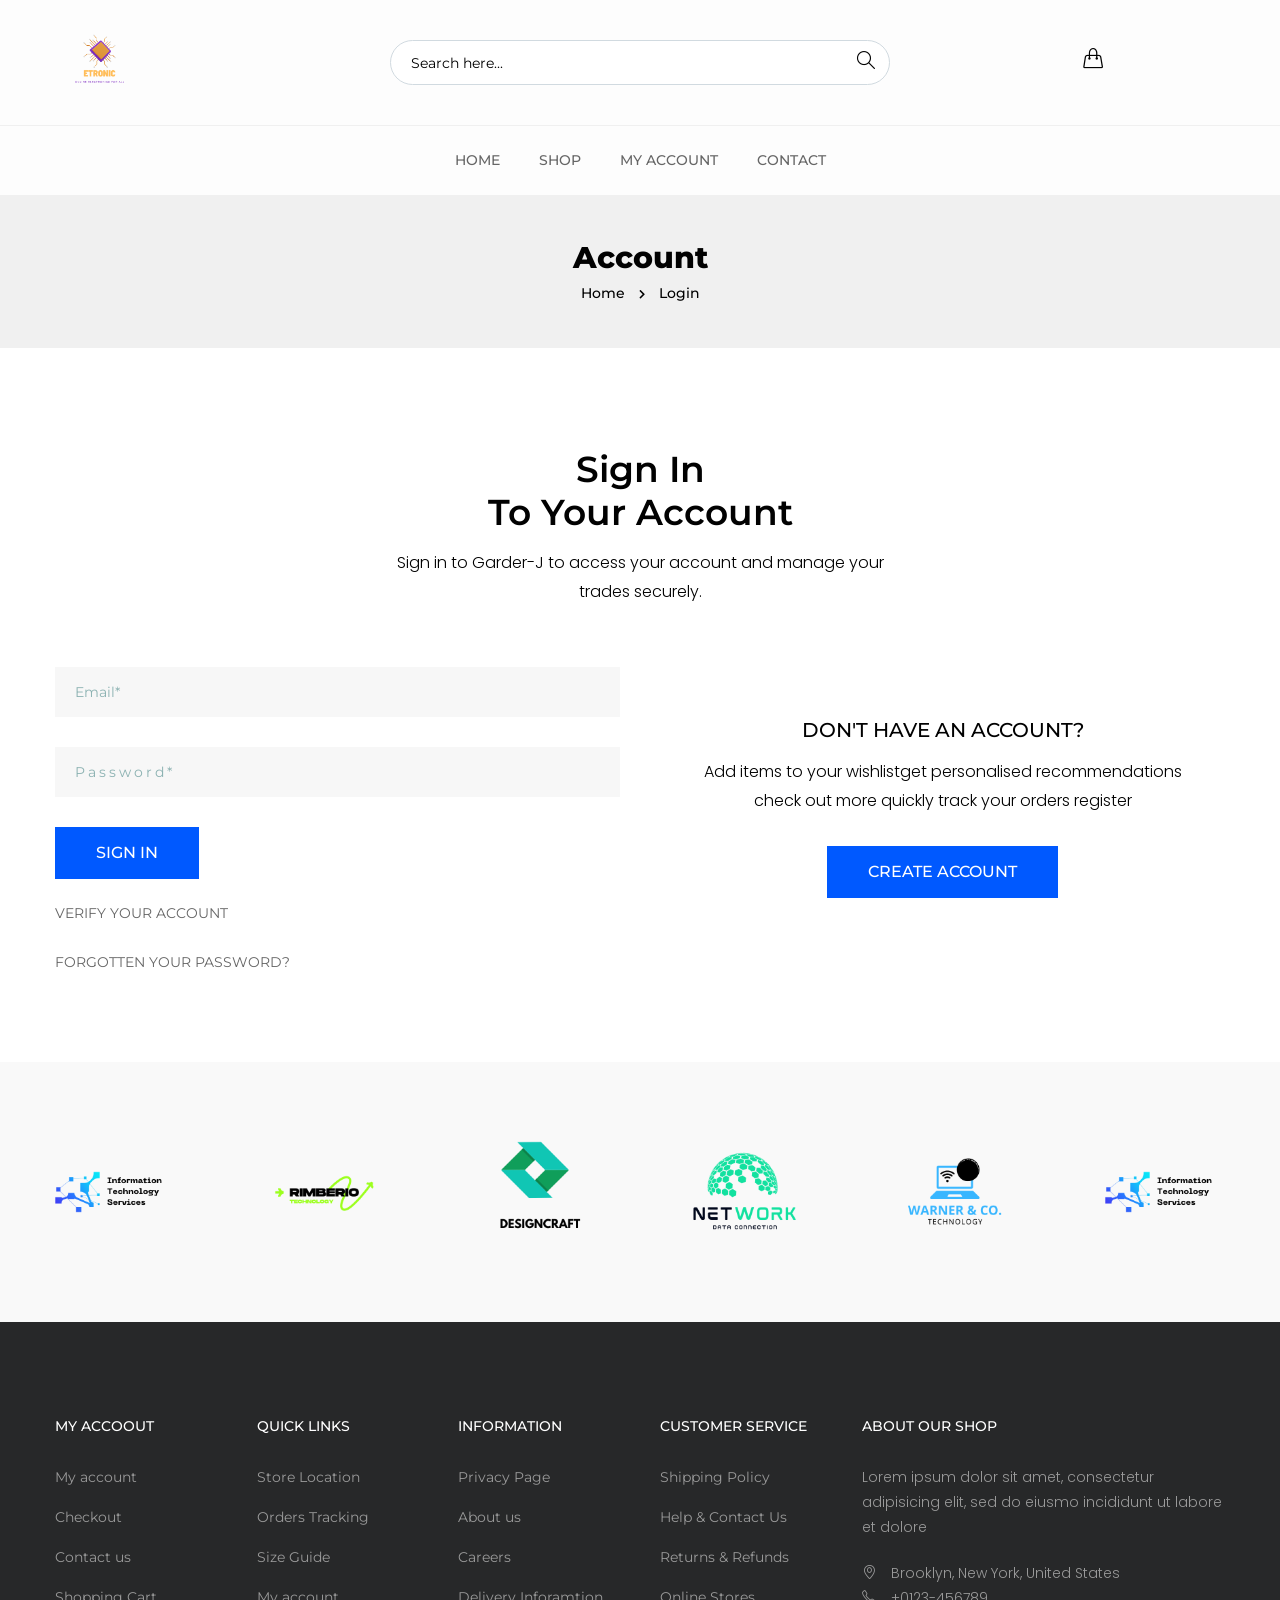
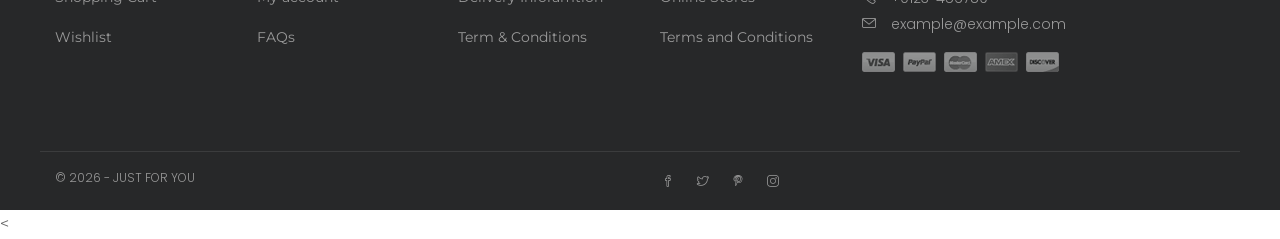
<file: web/login.html>
<!doctype html>
<html class="no-js" lang="zxx">

<head>
    <meta charset="utf-8">
    <meta http-equiv="x-ua-compatible" content="ie=edge">
    <title>ETronics| Login</title>
    <meta name="robots" content="noindex, follow" />
    <meta name="description" content="">
    <meta name="viewport" content="width=device-width, initial-scale=1, shrink-to-fit=no">

    <!-- Place favicon.png in the root directory -->
    <link rel="shortcut icon" href="img/newimgs/logoE2.png" type="image/x-icon" />
    <!-- Font Icons css -->
    <link rel="stylesheet" href="css/font-icons.css">
    <!-- plugins css -->
    <link rel="stylesheet" href="css/plugins.css">
    <!-- Main Stylesheet -->
    <link rel="stylesheet" href="css/style.css">
    <!-- Responsive css -->
    <link rel="stylesheet" href="css/responsive.css">
</head>

<body>
    <!--[if lte IE 9]>
        <p class="browserupgrade">You are using an <strong>outdated</strong> browser. Please <a href="https://browsehappy.com/">upgrade your browser</a> to improve your experience and security.</p>
    <![endif]-->

    <!-- Add your site or application content here -->

    <!-- Body main wrapper start -->
    <div class="body-wrapper">

        <!-- HEADER AREA START (header-3) -->
        <header class="ltn__header-area ltn__header-3 section-bg-6">
            <!-- ltn__header-middle-area start -->
            <div class="ltn__header-middle-area">
                <div class="container">
                    <div class="row">
                        <div class="col">
                            <div class="site-logo">
                                <a href="index.html"><img src="img/newimgs/logoE2.png" style="width: 30%;" alt="Logo"></a>
                            </div>
                        </div>
                        <div class="col header-contact-serarch-column d-none d-xl-block">
                            <div class="header-contact-search">
                                <!-- header-feature-item -->
                                
                                <!-- header-search-2 -->
                                <div class="header-search-2">
                                    <form id="#123" method="get" action="#">
                                        <input type="text" name="search" value="" placeholder="Search here..." />
                                        <button type="submit">
                                            <span><i class="icon-magnifier"></i></span>
                                        </button>
                                    </form>
                                </div>
                            </div>
                        </div>
                        <div class="col">
                            <!-- header-options -->
                            <div class="ltn__header-options">
                                <ul>
                                    <li class="d-none">
                                        <!-- ltn__currency-menu -->
                                        <div class="ltn__drop-menu ltn__currency-menu">
                                            <ul>
                                                <li><a href="#" class="dropdown-toggle"><span
                                                            class="active-currency">USD</span></a>
                                                    <ul>
                                                        <li><a href="login.html">USD - US Dollar</a></li>
                                                        <li><a href="wishlist.html">CAD - Canada Dollar</a></li>
                                                        <li><a href="register.html">EUR - Euro</a></li>
                                                        <li><a href="account.html">GBP - British Pound</a></li>
                                                        <li><a href="wishlist.html">INR - Indian Rupee</a></li>
                                                        <li><a href="wishlist.html">BDT - Bangladesh Taka</a></li>
                                                        <li><a href="wishlist.html">JPY - Japan Yen</a></li>
                                                        <li><a href="wishlist.html">AUD - Australian Dollar</a></li>
                                                    </ul>
                                                </li>
                                            </ul>
                                        </div>
                                    </li>
                                    <li class="d-none">
                                        <!-- header-search-1 -->
                                        <div class="header-search-wrap">
                                            <div class="header-search-1">
                                                <div class="search-icon">
                                                    <i class="icon-magnifier  for-search-show"></i>
                                                    <i class="icon-magnifier-remove  for-search-close"></i>
                                                </div>
                                            </div>
                                            <div class="header-search-1-form">
                                                <form id="#" method="get" action="#">
                                                    <input type="text" name="search" value=""
                                                        placeholder="Search here..." />
                                                    <button type="submit">
                                                        <span><i class="icon-magnifier"></i></span>
                                                    </button>
                                                </form>
                                            </div>
                                        </div>
                                    </li>
                                    <li class="d-none">
                                        <!-- user-menu -->
                                        <div class="ltn__drop-menu user-menu">
                                            <ul>
                                                <li>
                                                    <a href="#"><i class="icon-user"></i></a>
                                                    <ul>
                                                        <li><a href="login.html">Sign in</a></li>
                                                        <li><a href="register.html">Register</a></li>
                                                        <li><a href="account.html">My Account</a></li>
                                                        <li><a href="wishlist.html">Wishlist</a></li>
                                                    </ul>
                                                </li>
                                            </ul>
                                        </div>
                                    </li>
                                    <li>
                                        <!-- mini-cart 2 -->
                                        <div class="mini-cart-icon mini-cart-icon-2">
                                            <a href="cart.html">
                                                <span class="mini-cart-icon">
                                                    <i class="icon-handbag"></i>
                                                </span>
                                                
                                            </a>
                                        </div>
                                    </li>
                                    <li>
                                        <!-- Mobile Menu Button -->
                                        <div class="mobile-menu-toggle d-lg-none">
                                            <a href="#ltn__utilize-mobile-menu" class="ltn__utilize-toggle">
                                                <svg viewBox="0 0 800 600">
                                                    <path
                                                        d="M300,220 C300,220 520,220 540,220 C740,220 640,540 520,420 C440,340 300,200 300,200"
                                                        id="top"></path>
                                                    <path d="M300,320 L540,320" id="middle"></path>
                                                    <path
                                                        d="M300,210 C300,210 520,210 540,210 C740,210 640,530 520,410 C440,330 300,190 300,190"
                                                        id="bottom"
                                                        transform="translate(480, 320) scale(1, -1) translate(-480, -318) ">
                                                    </path>
                                                </svg>
                                            </a>
                                        </div>
                                    </li>
                                </ul>
                            </div>
                        </div>
                    </div>
                </div>
            </div>
            <!-- ltn__header-middle-area end -->

            <!-- header-bottom-area start -->
            <div
                class="header-bottom-area ltn__border-top ltn__header-sticky  ltn__sticky-bg-white ltn__primary-bg---- menu-color-white---- d-none d-lg-block">
                <div class="container">
                    <div class="row">
                        <div class="col header-menu-column justify-content-center">
                            <div class="sticky-logo">
                                <div class="site-logo">
                                    <a href="index.html"><img src="img/newimgs/logoE2.png" style="width: 30%;" alt="Logo"></a>
                                </div>
                            </div>
                            <div class="header-menu header-menu-2">
                                <nav>
                                    <div class="ltn__main-menu">
                                        <ul>
                                            <li class="menu-icon"><a href="index.html">Home</a>

                                            </li>

                                            <li class="menu-icon"><a href="shop.html">Shop</a>
                                                <!-- <ul>

                                                    <ul>
                                                        <li><a href="create.html">Add Product</a></li>
                                           
                                                        <li><a href="wishlist.html">Wishlist</a></li>
                                                  
                                                
                                                        <li><a href="account.html">My Account</a></li>
                                                        <li><a href="login.html">Sign in</a></li>
                                                        <li><a href="register.html">Register</a></li>
                                                    </ul>

                                                </ul> -->
                                            </li>

                                            <li class="menu-icon"><a href="account.html">My Account</a>

                                            </li>

                                            <li class="menu-icon"><a href="account.html">Contact</a>

                                            </li>
                                            
                                           
                                            
                                        </ul>
                                    </div>
                                </nav>
                            </div>
                        </div>
                    </div>
                </div>
            </div>
            <!-- header-bottom-area end -->
        </header>
        <!-- HEADER AREA END -->

        <!-- Utilize Cart Menu Start -->
       
        <!-- Utilize Cart Menu End -->

        <!-- Utilize Mobile Menu Start -->
        <div id="ltn__utilize-mobile-menu" class="ltn__utilize ltn__utilize-mobile-menu">
            <div class="ltn__utilize-menu-inner ltn__scrollbar">
                <div class="ltn__utilize-menu-head">
                    <div class="site-logo">
                        <a href="index.html"><img src="img/newimgs/logoE2.png" style="width: 30%;" alt="Logo"></a>
                    </div>
                    <button class="ltn__utilize-close">×</button>
                </div>
                <div class="ltn__utilize-menu-search-form">
                    <form action="#">
                        <input type="text" placeholder="Search...">
                        <button><i class="icon-magnifier"></i></button>
                    </form>
                </div>
                <div class="ltn__utilize-menu">
                    <ul>
                        <li><a href="index.html">Home</a>
                            
                        </li>
                        <li><a href="about.html">About Us</a></li>
                        <li><a href="shop.html">Shop</a>
                           
                        </li>
                        
                       
                        <li><a href="contact.html">Contact</a></li>
                    </ul>
                </div>
                <div class="ltn__utilize-buttons ltn__utilize-buttons-2">
                    <ul>
                        <li>
                            <a href="account.html" title="My Account">
                                <span class="utilize-btn-icon">
                                    <i class="icon-user"></i>
                                </span>
                                My Account
                            </a>
                        </li>
                        <li>
                            <a href="wishlist.html" title="Wishlist">
                                <span class="utilize-btn-icon">
                                    <i class="icon-heart"></i>
                                    <sup>3</sup>
                                </span>
                                Wishlist
                            </a>
                        </li>
                        <li>
                            <a href="cart.html" title="Shoping Cart">
                                <span class="utilize-btn-icon">
                                    <i class="icon-handbag"></i>
                                    <sup>5</sup>
                                </span>
                                Shoping Cart
                            </a>
                        </li>
                    </ul>
                </div>
                <div class="ltn__social-media-2">
                    <ul>
                        <li><a href="#" title="Facebook"><i class="icon-social-facebook"></i></a></li>
                        <li><a href="#" title="Twitter"><i class="icon-social-twitter"></i></a></li>
                        <li><a href="#" title="Pinterest"><i class="icon-social-pinterest"></i></a></li>
                        <li><a href="#" title="Instagram"><i class="icon-social-instagram"></i></a></li>
                    </ul>
                </div>
            </div>
        </div>
        <!-- Utilize Mobile Menu End -->

        <div class="ltn__utilize-overlay"></div>

        <!-- BREADCRUMB AREA START -->
        <div class="ltn__breadcrumb-area ltn__breadcrumb-area-4 ltn__breadcrumb-color-white---">
            <div class="container">
                <div class="row">
                    <div class="col-lg-12">
                        <div class="ltn__breadcrumb-inner text-center">
                            <h1 class="ltn__page-title">Account</h1>
                            <div class="ltn__breadcrumb-list">
                                <ul>
                                    <li><a href="index.html">Home</a></li>
                                    <li>Login</li>
                                </ul>
                            </div>
                        </div>
                    </div>
                </div>
            </div>
        </div>
        <!-- BREADCRUMB AREA END -->

        <!-- LOGIN AREA START -->
        <div class="ltn__login-area pb-85">
            <div class="container">
                <div class="row">
                    <div class="col-lg-12">
                        <div class="section-title-area text-center">
                            <h1>Sign In <br>To Your Account</h1>
                        <p>Sign in to Garder-J to access your account and manage your trades securely.</p>
                        <p class="text-danger" id="message"></p>
                        </div>
                    </div>
                </div>
                <div class="row">
                    <div class="col-lg-6">
                        <div class="account-login-inner">
                            <form action="#" class="ltn__form-box contact-form-box">
                                <input type="text" name="email" placeholder="Email*" id="email">
                                <input type="password" name="password" placeholder="Password*" id="password">
                                <div class="btn-wrapper mt-0">
                                    <button class="theme-btn-1 btn btn-block" type="button" onclick="signIn();">SIGN IN</button>
                                </div>
                                <div class="go-to-btn mt-20">
                                    <a href="verify-account.html"><small>VERIFY YOUR ACCOUNT</small></a>
                                </div>
                                <div class="go-to-btn mt-20">
                                    <a href="#"><small>FORGOTTEN YOUR PASSWORD?</small></a>
                                </div>
                            </form>
                        </div>
                    </div>
                    <div class="col-lg-6">
                        <div class="account-create text-center pt-50">
                            <h4>DON'T HAVE AN ACCOUNT?</h4>
                            <p>Add items to your wishlistget personalised recommendations <br> check out more quickly track your orders register</p>
                            <div class="btn-wrapper">
                                <a href="register.html" class="theme-btn-1 btn black-btn">CREATE ACCOUNT</a>
                            </div>
                        </div>
                    </div>
                </div>
            </div>
        </div>
        <!-- LOGIN AREA END -->

        <!-- BRAND LOGO AREA START -->
        <div class="ltn__brand-logo-area  ltn__brand-logo-1 section-bg-1 pt-35 pb-35 plr--5">
            <div class="container-fluid">
                <div class="row ltn__brand-logo-active">
                    <div class="col-lg-12">
                        <div class="ltn__brand-logo-item">
                            <img src="img/brand-logo/1.png" alt="Brand Logo">
                        </div>
                    </div>
                    <div class="col-lg-12">
                        <div class="ltn__brand-logo-item">
                            <img src="img/brand-logo/2.png" alt="Brand Logo">
                        </div>
                    </div>
                    <div class="col-lg-12">
                        <div class="ltn__brand-logo-item">
                            <img src="img/brand-logo/3.png" alt="Brand Logo">
                        </div>
                    </div>
                    <div class="col-lg-12">
                        <div class="ltn__brand-logo-item">
                            <img src="img/brand-logo/4.png" alt="Brand Logo">
                        </div>
                    </div>
                    <div class="col-lg-12">
                        <div class="ltn__brand-logo-item">
                            <img src="img/brand-logo/5.png" alt="Brand Logo">
                        </div>
                    </div>
                    <div class="col-lg-12">
                        <div class="ltn__brand-logo-item">
                            <img src="img/brand-logo/1.png" alt="Brand Logo">
                        </div>
                    </div>
                    <div class="col-lg-12">
                        <div class="ltn__brand-logo-item">
                            <img src="img/brand-logo/2.png" alt="Brand Logo">
                        </div>
                    </div>
                </div>
            </div>
        </div>
        <!-- BRAND LOGO AREA END -->

        <!-- FOOTER AREA START -->
        <footer class="ltn__footer-area ">
            <div class="footer-top-area  section-bg-5">
                <div class="container">
                    <div class="row">
                        <div class="col-xl-2 col-md-6 col-sm-6 col-12">
                            <div class="footer-widget footer-menu-widget clearfix">
                                <h4 class="footer-title">My Accoout</h4>
                                <div class="footer-menu">
                                    <ul>
                                        <li><a href="account.html">My account</a></li>
                                        <li><a href="checkout.html">Checkout</a></li>
                                        <li><a href="contact.html">Contact us</a></li>
                                        <li><a href="cart.html">Shopping Cart</a></li>
                                        <li><a href="wishlist.html">Wishlist</a></li>
                                    </ul>
                                </div>
                            </div>
                        </div>
                        <div class="col-xl-2 col-md-6 col-sm-6 col-12">
                            <div class="footer-widget footer-menu-widget clearfix">
                                <h4 class="footer-title">Quick Links</h4>
                                <div class="footer-menu">
                                    <ul>
                                        <li><a href="locations.html">Store Location</a></li>
                                        <li><a href="order-tracking.html">Orders Tracking</a></li>
                                        <li><a href="product-details.html">Size Guide</a></li>
                                        <li><a href="account.html">My account</a></li>
                                        <li><a href="faq.html">FAQs</a></li>
                                    </ul>
                                </div>
                            </div>
                        </div>
                        <div class="col-xl-2 col-md-6 col-sm-6 col-12">
                            <div class="footer-widget footer-menu-widget clearfix">
                                <h4 class="footer-title">Information</h4>
                                <div class="footer-menu">
                                    <ul>
                                        <li><a href="contact.html">Privacy Page</a></li>
                                        <li><a href="about.html">About us</a></li>
                                        <li><a href="contact.html">Careers</a></li>
                                        <li><a href="faq.html">Delivery Inforamtion</a></li>
                                        <li><a href="contact.html">Term & Conditions</a></li>
                                    </ul>
                                </div>
                            </div>
                        </div>
                        <div class="col-xl-2 col-md-6 col-sm-6 col-12">
                            <div class="footer-widget footer-menu-widget clearfix">
                                <h4 class="footer-title">Customer Service</h4>
                                <div class="footer-menu">
                                    <ul>
                                        <li><a href="product-details.html">Shipping Policy</a></li>
                                        <li><a href="contact.html">Help & Contact Us</a></li>
                                        <li><a href="account.html">Returns & Refunds</a></li>
                                        <li><a href="shop.html">Online Stores</a></li>
                                        <li><a href="contact.html">Terms and Conditions</a></li>
                                    </ul>
                                </div>
                            </div>
                        </div>
                        <div class="col-xl-4 col-md-6 col-sm-6 col-12">
                            <div class="footer-widget footer-about-widget">
                                <h4 class="footer-title">About Our Shop</h4>
                                <div class="footer-logo d-none">
                                    <div class="site-logo">
                                        <img src="img/logo.png" alt="Logo">
                                    </div>
                                </div>
                                <p>Lorem ipsum dolor sit amet, consectetur adipisicing elit, sed do eiusmo incididunt ut labore et dolore</p>
                                <div class="footer-address">
                                    <ul>
                                        <li>
                                            <div class="footer-address-icon">
                                                <i class="icon-location-pin"></i>
                                            </div>
                                            <div class="footer-address-info">
                                                <p>Brooklyn, New York, United States</p>
                                            </div>
                                        </li>
                                        <li>
                                            <div class="footer-address-icon">
                                                <i class="icon-phone"></i>
                                            </div>
                                            <div class="footer-address-info">
                                                <p><a href="tel:+0123-456789">+0123-456789</a></p>
                                            </div>
                                        </li>
                                        <li>
                                            <div class="footer-address-icon">
                                                <i class="icon-envelope"></i>
                                            </div>
                                            <div class="footer-address-info">
                                                <p><a href="mailto:example@example.com">example@example.com</a></p>
                                            </div>
                                        </li>
                                    </ul>
                                </div>
                                <div class="ltn__social-media mt-20 d-none">
                                    <ul>
                                        <li><a href="#" title="Facebook"><i class="fab fa-facebook-f"></i></a></li>
                                        <li><a href="#" title="Twitter"><i class="fab fa-twitter"></i></a></li>
                                        <li><a href="#" title="Linkedin"><i class="fab fa-linkedin"></i></a></li>
                                        <li><a href="#" title="Youtube"><i class="fab fa-youtube"></i></a></li>
                                    </ul>
                                </div>
                                <div class="footer-payment-img">
                                    <img src="img/icons/payment-6.png" alt="Payment Image">
                                </div>
                            </div>
                        </div>
                    </div>
                </div>
            </div>
            <div class="ltn__copyright-area ltn__copyright-2 section-bg-5">
                <div class="container ltn__border-top-2">
                    <div class="row">
                        <div class="col-md-6 col-12">
                            <div class="footer-copyright-left">
                                <div class="ltn__copyright-design clearfix">
                                    <p>&copy; <span class="current-year"></span> - Just For You</p>
                                </div>
                            </div>
                        </div>
                        <div class="col-md-6 col-12 align-self-center">
                            <div class="footer-copyright-right text-right">
                                <div class="ltn__copyright-menu d-none">
                                    <ul>
                                        <li><a href="#">Terms & Conditions</a></li>
                                        <li><a href="#">Claim</a></li>
                                        <li><a href="#">Privacy & Policy</a></li>
                                    </ul>
                                </div>
                                <div class="ltn__social-media ">
                                    <ul>
                                        <li><a href="#" title="Facebook"><i class="icon-social-facebook"></i></a></li>
                                        <li><a href="#" title="Twitter"><i class="icon-social-twitter"></i></a></li>
                                        <li><a href="#" title="Pinterest"><i class="icon-social-pinterest"></i></a></li>
                                        <li><a href="#" title="Instagram"><i class="icon-social-instagram"></i></a></li>
                                    </ul>
                                </div>
                            </div>
                        </div>
                    </div>
                </div>
            </div>
        </footer>
        <!-- FOOTER AREA END -->

    </div>
    <!-- Body main wrapper end -->

    <!-- All JS Plugins -->
    <script src="js/plugins.js"></script>
    <!-- Main JS -->
    <script src="js/main.js"></script>
    <<script src="js/sign-in.js"></script>

</body>

</html>
</file>
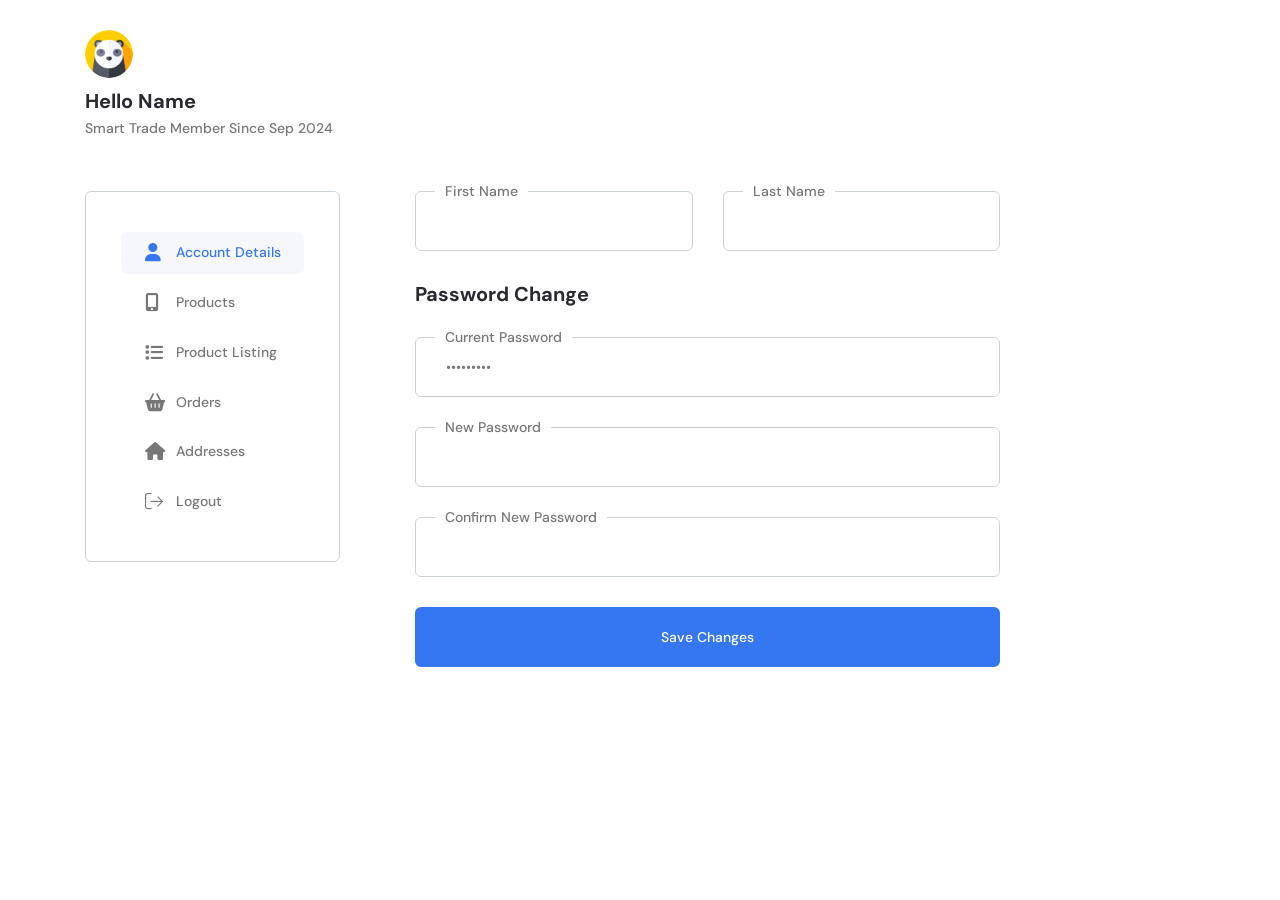
<file: web/my-account.html>
<!doctype html>
<html class="no-js" lang="en">

<head>
    <meta charset="utf-8">
    <meta http-equiv="x-ua-compatible" content="ie=edge">
    <title>Smart Trade</title>
    <meta name="robots" content="noindex, follow" />
    <meta name="description" content="">
    <meta name="viewport" content="width=device-width, initial-scale=1, shrink-to-fit=no">
    <!-- Favicon -->
    <link rel="shortcut icon" href="img/newimgs/logoE2.png" type="image/x-icon" />

    <!-- CSS
        ============================================ -->

    <!-- Bootstrap CSS -->
    <link rel="stylesheet" href="assets/css/vendor/bootstrap.min.css">
    <link rel="stylesheet" href="assets/css/vendor/font-awesome.css">
    <link rel="stylesheet" href="assets/css/vendor/flaticon/flaticon.css">
    <link rel="stylesheet" href="assets/css/vendor/slick.css">
    <link rel="stylesheet" href="assets/css/vendor/slick-theme.css">
    <link rel="stylesheet" href="assets/css/vendor/jquery-ui.min.css">
    <link rel="stylesheet" href="assets/css/vendor/sal.css">
    <link rel="stylesheet" href="assets/css/vendor/magnific-popup.css">
    <link rel="stylesheet" href="assets/css/vendor/base.css">
    <link rel="stylesheet" href="assets/css/style.min.css">
    <link rel="stylesheet" href="assets/css/notification.css" />


</head>


<body class="sticky-header">
    <!--[if lte IE 9]>
        <p class="browserupgrade">You are using an <strong>outdated</strong> browser. Please <a href="https://browsehappy.com/">upgrade your browser</a> to improve your experience and security.</p>
    <![endif]-->
    <a href="#top" class="back-to-top" id="backto-top"><i class="fal fa-arrow-up"></i></a>


    <main class="main-wrapper">


        <!-- Start My Account Area  -->
        <div class="axil-dashboard-area mt--30 mb--50">
            <div class="container">
                <div class="axil-dashboard-warp">
                    <div class="axil-dashboard-author">
                        <div class="media">
                            <div class="thumbnail">
                                <img src="./assets/images/avatar.png" style="height: 48px" alt="Hello Annie">
                            </div>
                            <div class="media-body">
                                <h5 class="title mb-0">Hello Name</h5>
                                <span class="joining-date">Smart Trade Member Since Sep 2024</span>
                            </div>
                        </div>
                    </div>
                    <div class="row">
                        <div class="col-xl-3 col-md-4">
                            <aside class="axil-dashboard-aside">
                                <nav class="axil-dashboard-nav">
                                    <div class="nav nav-tabs" role="tablist">
                                        <a class="nav-item nav-link active" data-bs-toggle="tab" href="#nav-account"
                                            role="tab" aria-selected="false"><i class="fas fa-user"></i>Account
                                            Details</a>
                                        <a class="nav-item nav-link" data-bs-toggle="tab" href="#nav-add-product"
                                            role="tab" aria-selected="true"><i
                                                class="fas fa-mobile-alt"></i>Products</a>
                                        <a class="nav-item nav-link" data-bs-toggle="tab" href="#nav-product-listing"
                                            role="tab" aria-selected="false"><i class="fas fa-list"></i>Product
                                            Listing</a>
                                        <a class="nav-item nav-link" data-bs-toggle="tab" href="#nav-orders" role="tab"
                                            aria-selected="false"><i class="fas fa-shopping-basket"></i>Orders</a>
                                        <a class="nav-item nav-link" data-bs-toggle="tab" href="#nav-address" role="tab"
                                            aria-selected="false"><i class="fas fa-home"></i>Addresses</a>
                                        <a class="nav-item nav-link" href="#"><i class="fal fa-sign-out"></i>Logout</a>
                                    </div>
                                </nav>
                            </aside>
                        </div>
                        <div class="col-xl-9 col-md-8">
                            <div class="tab-content">

                                <div class="tab-pane fade" id="nav-add-product" role="tabpanel">
                                    <div class="axil-dashboard-overview">
                                        <div class="welcome-text">Create New Product</div>
                                        <p class="text-danger" id="message"></p>

                                        <form class="account-details-form">
                                            <div class="row">
                                                <div class="col-lg-6">
                                                    <div class="form-group">
                                                        <label>Category</label>
                                                        <select id="category-select" onchange="updateModels();">
                                                            <option value="0">Select Category</option>
                                                        </select>
                                                    </div>
                                                </div>
                                                <div class="col-lg-6">
                                                    <div class="form-group">
                                                        <label>Model</label>
                                                        <select id="model-select">
                                                            <option value="0">Select Model</option>
                                                        </select>
                                                    </div>
                                                </div>
                                                <div class="col-12">
                                                    <div class="form-group">
                                                        <label>Title</label>
                                                        <input type="text" class="form-control" value="" id="title">
                                                    </div>
                                                </div>
                                                <div class="col-12">
                                                    <div class="form-group">
                                                        <label>Description</label>
                                                        <textarea cols="1" rows="2" id="description"></textarea>
                                                    </div>
                                                </div>

                                                <div class="col-lg-6">
                                                    <div class="form-group">
                                                        <label>Storage</label>
                                                        <select id="storage-select">
                                                            <option value="0">Select Storage</option>
                                                        </select>
                                                    </div>
                                                </div>
                                                <div class="col-lg-6">
                                                    <div class="form-group">
                                                        <label>Color</label>
                                                        <select id="colorSelect">
                                                            <option value="0">Select Color</option>
                                                        </select>
                                                    </div>
                                                </div>

                                                <div class="col-lg-4">
                                                    <div class="form-group">
                                                        <label>Condition</label>
                                                        <select id="condition-select">
                                                            <option value="0">Select Condition</option>
                                                        </select>
                                                    </div>
                                                </div>

                                                <div class="col-lg-4">
                                                    <div class="form-group">
                                                        <label>Price</label>
                                                        <input type="text" class="form-control"
                                                            pattern="^\d+(\.\d{2})?$" placeholder="0.00" id="price">
                                                    </div>
                                                </div>
                                                <div class="col-lg-4">
                                                    <div class="form-group">
                                                        <label>Quantity</label>
                                                        <input type="number" class="form-control" min="1" value="1"
                                                            id="quantity">
                                                    </div>
                                                </div>

                                                <div class="col-lg-4">
                                                    <label>Image 1</label>
                                                    <input class="form-control b2" type="file" accept="image/*"
                                                        id="image1">
                                                </div>

                                                <div class="col-lg-4">
                                                    <label>Image 2</label>
                                                    <input class="form-control b2" type="file" accept="image/*"
                                                        id="image2">
                                                </div>

                                                <div class="col-lg-4">
                                                    <label>Image 3</label>
                                                    <input class="form-control b2" type="file" accept="image/*"
                                                        id="image3">
                                                </div>

                                                <div class="col-12">
                                                    <div class="form-group mb--0 mt--30 d-grid">
                                                        <input type="button" class="axil-btn"
                                                            value="Add Product To Listing" onclick="productListing();">
                                                    </div>
                                                </div>
                                            </div>
                                        </form>

                                    </div>
                                </div>

                                <div class="tab-pane fade" id="nav-orders" role="tabpanel">
                                    <div class="axil-dashboard-order">
                                        <div class="table-responsive">
                                            <table class="table">
                                                <thead>
                                                    <tr>
                                                        <th scope="col">Order</th>
                                                        <th scope="col">Products</th>
                                                        <th scope="col">Date</th>
                                                        <th scope="col">Status</th>
                                                        <th scope="col">Total</th>
                                                        <th scope="col">Actions</th>
                                                    </tr>
                                                </thead>
                                                <tbody>
                                                    <tr>
                                                        <th scope="row">#1234</th>
                                                        <td>Apple iPhone 15 Pro <br /> Samsung Galaxy Note 20</td>
                                                        <td>September 02, 2024</td>
                                                        <td>Delivered</td>
                                                        <td>Rs 0.00</td>
                                                        <td><a href="#" class="axil-btn view-btn">View</a></td>
                                                    </tr>
                                                </tbody>
                                            </table>
                                        </div>
                                    </div>
                                </div>
                                <div class="tab-pane fade" id="nav-product-listing" role="tabpanel">
                                    <div class="axil-dashboard-order">
                                        <div class="table-responsive">
                                            <table class="table">
                                                <thead>
                                                    <tr>
                                                        <th scope="col">Id</th>
                                                        <th scope="col">Title</th>
                                                        <th scope="col">Price</th>
                                                        <th scope="col">Quantity</th>
                                                        <th scope="col">Date</th>
                                                        <th scope="col">Actions</th>
                                                    </tr>
                                                </thead>
                                                <tbody>
                                                    <tr>
                                                        <th scope="row">#1234</th>
                                                        <td>Apple iPhone 15 Pro</td>
                                                        <td>Rs 0.00</td>
                                                        <td>1</td>
                                                        <td>September 02, 2024</td>
                                                        <td><a href="#" class="axil-btn view-btn">View</a></td>
                                                    </tr>
                                                </tbody>
                                            </table>
                                        </div>
                                    </div>
                                </div>
                                <div class="tab-pane fade" id="nav-address" role="tabpanel">
                                    <div class="axil-dashboard-address">
                                        <div class="row row--30">
                                            <div class="col-lg-12">
                                                <div class="address-info mb--40">
                                                    <div
                                                        class="addrss-header d-flex align-items-center justify-content-between">
                                                        <h4 class="title mb-0">Current Shipping Address</h4>
                                                        <a href="#" class="address-edit"><i class="far fa-edit"></i></a>
                                                    </div>
                                                    <ul class="address-details">
                                                        <li>Name: Name</li>
                                                        <li>Email: example@email.com</li>
                                                        <li>Phone: +94 77 121 2234</li>
                                                        <li class="mt--30">No.3B 1/4, Sri Sambuddhathva Jayanthi
                                                            Mawatha<br>
                                                            Colombo 00500, Sri Lanka</li>
                                                    </ul>
                                                </div>
                                            </div>
                                        </div>
                                    </div>
                                </div>
                                <div class="tab-pane fade show active" id="nav-account" role="tabpanel">
                                    <div class="col-lg-9">
                                        <div class="axil-dashboard-account">
                                            <form class="account-details-form">
                                                <div class="row">
                                                    <div class="col-lg-6">
                                                        <div class="form-group">
                                                            <label>First Name</label>
                                                            <input type="text" class="form-control" value="">
                                                        </div>
                                                    </div>
                                                    <div class="col-lg-6">
                                                        <div class="form-group">
                                                            <label>Last Name</label>
                                                            <input type="text" class="form-control" value="">
                                                        </div>
                                                    </div>

                                                    <div class="col-12">
                                                        <h5 class="title">Password Change</h5>
                                                        <div class="form-group">
                                                            <label>Current Password</label>
                                                            <input type="password" class="form-control"
                                                                value="123456789">
                                                        </div>
                                                        <div class="form-group">
                                                            <label>New Password</label>
                                                            <input type="password" class="form-control">
                                                        </div>
                                                        <div class="form-group">
                                                            <label>Confirm New Password</label>
                                                            <input type="password" class="form-control">
                                                        </div>
                                                        <div class="form-group mb--0 d-grid">
                                                            <input type="submit" class="axil-btn" value="Save Changes">
                                                        </div>
                                                    </div>
                                                </div>
                                            </form>
                                        </div>
                                    </div>
                                </div>
                            </div>
                        </div>
                    </div>
                </div>
            </div>
        </div>
        <!-- End My Account Area  -->

    </main>



    <!-- JS
    ============================================ -->
    <!-- Modernizer JS -->
    <script src="assets/js/vendor/modernizr.min.js"></script>
    <!-- jQuery JS -->
    <script src="assets/js/vendor/jquery.js"></script>
    <!-- Bootstrap JS -->
    <script src="assets/js/vendor/popper.min.js"></script>
    <script src="assets/js/vendor/bootstrap.min.js"></script>
    <script src="assets/js/vendor/slick.min.js"></script>
    <script src="assets/js/vendor/js.cookie.js"></script>
    <!-- <script src="assets/js/vendor/jquery.style.switcher.js"></script> -->
    <script src="assets/js/vendor/jquery-ui.min.js"></script>
    <script src="assets/js/vendor/jquery.ui.touch-punch.min.js"></script>
    <script src="assets/js/vendor/jquery.countdown.min.js"></script>
    <script src="assets/js/vendor/sal.js"></script>
    <script src="assets/js/vendor/jquery.magnific-popup.min.js"></script>
    <script src="assets/js/vendor/imagesloaded.pkgd.min.js"></script>
    <script src="assets/js/vendor/isotope.pkgd.min.js"></script>
    <script src="assets/js/vendor/counterup.js"></script>
    <script src="assets/js/vendor/waypoints.min.js"></script>

</body>

</html>
</file>
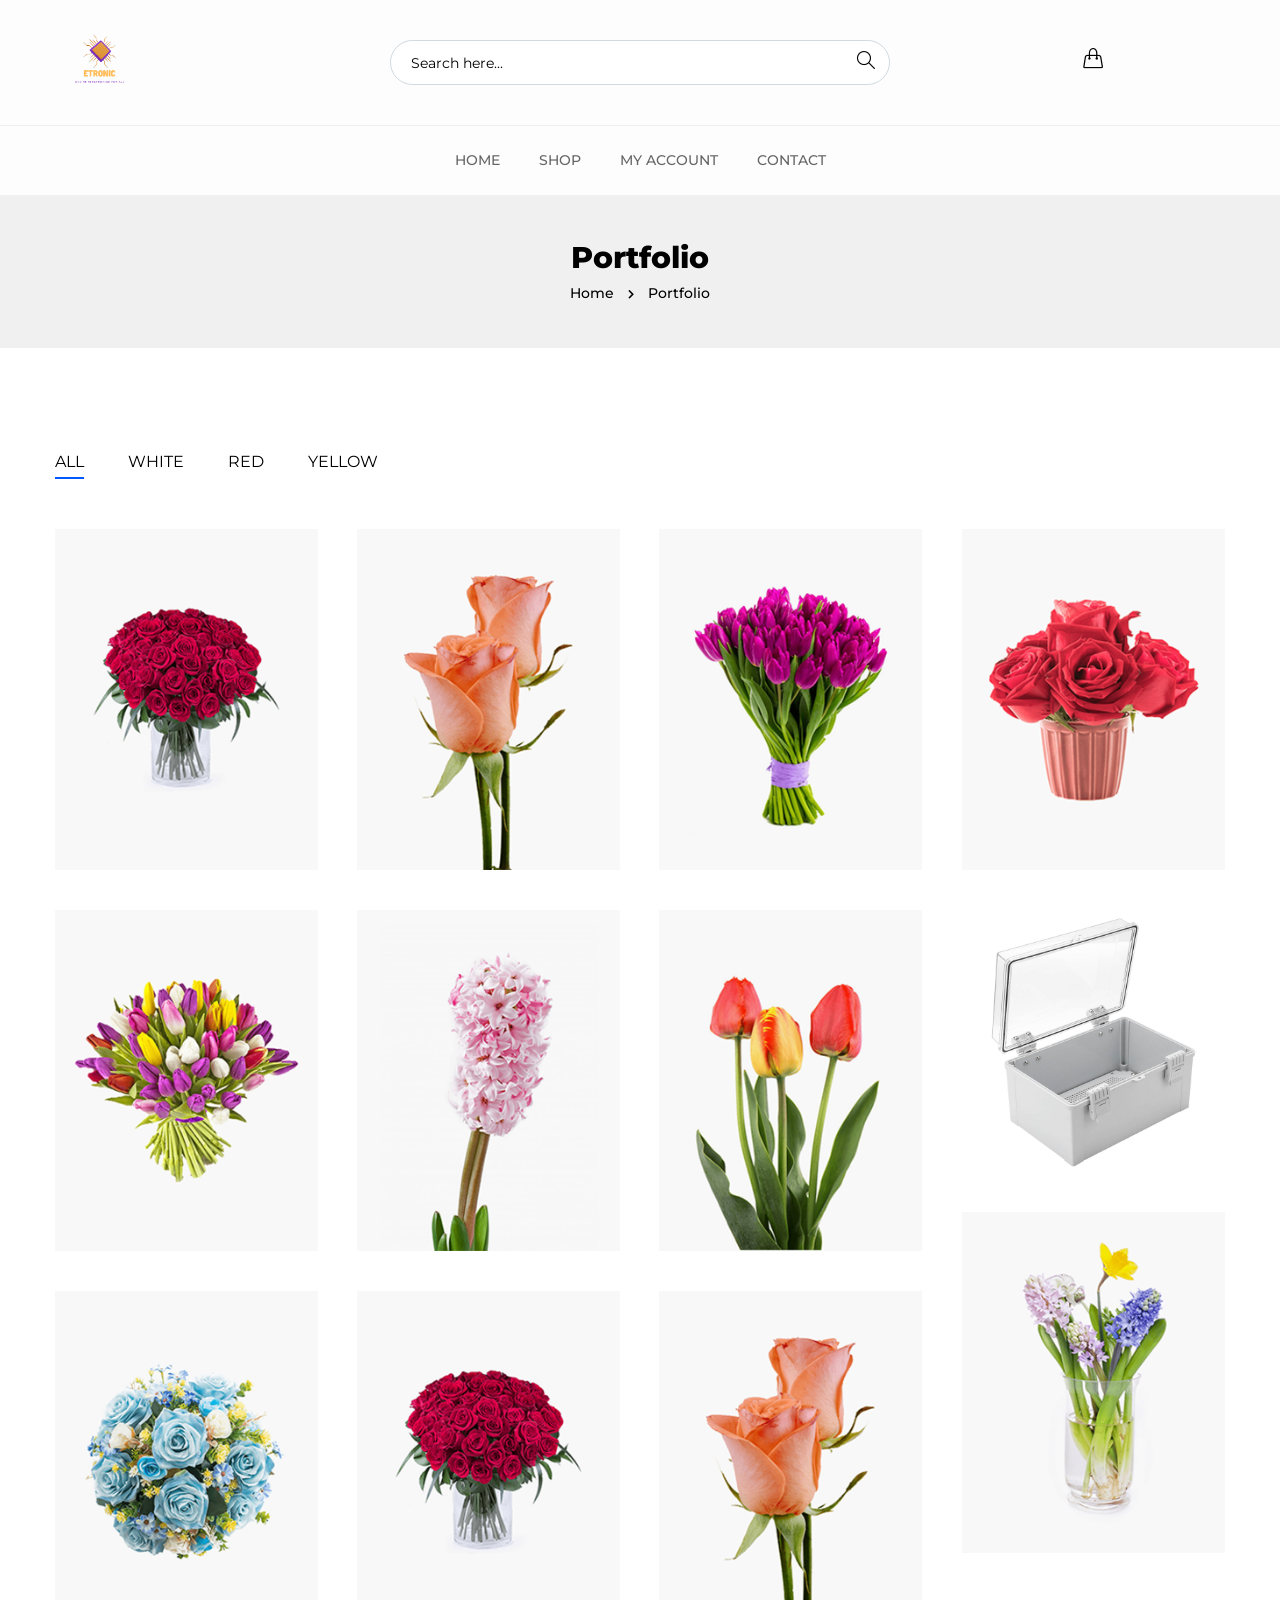
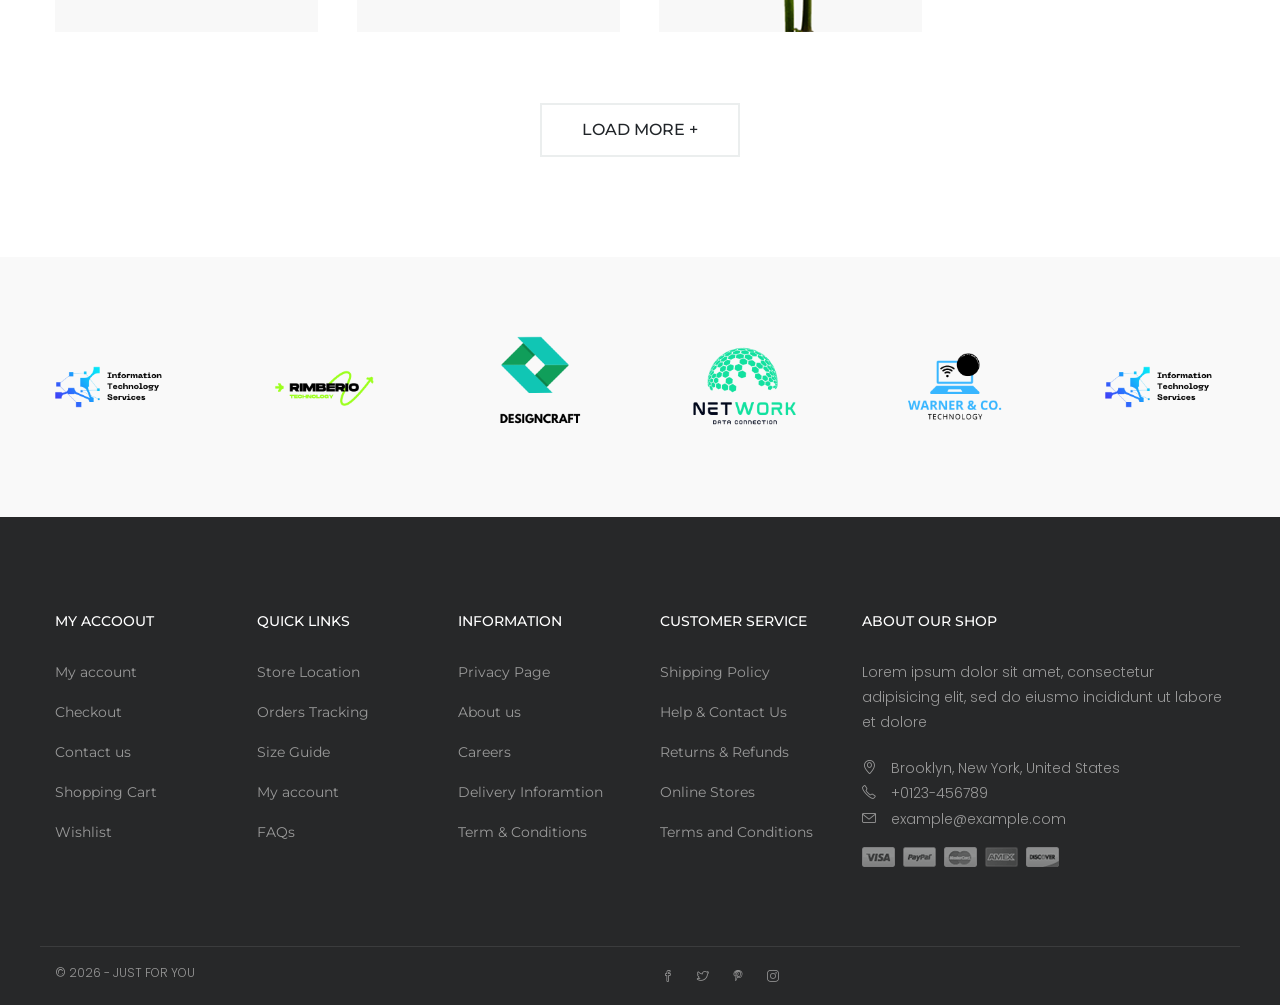
<file: web/portfolio.html>
<!doctype html>
<html class="no-js" lang="zxx">

<head>
    <meta charset="utf-8">
    <meta http-equiv="x-ua-compatible" content="ie=edge">
    <title>Fiama - Flower Shop eCommerce HTML Template</title>
    <meta name="robots" content="noindex, follow" />
    <meta name="description" content="">
    <meta name="viewport" content="width=device-width, initial-scale=1, shrink-to-fit=no">

    <!-- Place favicon.png in the root directory -->
    <link rel="shortcut icon" href="img/newimgs/logoE2.png" type="image/x-icon" />
    <!-- Font Icons css -->
    <link rel="stylesheet" href="css/font-icons.css">
    <!-- plugins css -->
    <link rel="stylesheet" href="css/plugins.css">
    <!-- Main Stylesheet -->
    <link rel="stylesheet" href="css/style.css">
    <!-- Responsive css -->
    <link rel="stylesheet" href="css/responsive.css">
</head>

<body>
    <!--[if lte IE 9]>
        <p class="browserupgrade">You are using an <strong>outdated</strong> browser. Please <a href="https://browsehappy.com/">upgrade your browser</a> to improve your experience and security.</p>
    <![endif]-->

    <!-- Add your site or application content here -->

    <!-- Body main wrapper start -->
    <div class="body-wrapper">

        <!-- HEADER AREA START (header-3) -->
        <header class="ltn__header-area ltn__header-3 section-bg-6">
            <!-- ltn__header-middle-area start -->
            <div class="ltn__header-middle-area">
                <div class="container">
                    <div class="row">
                        <div class="col">
                            <div class="site-logo">
                                <a href="index.html"><img src="img/newimgs/logoE2.png" style="width: 30%;" alt="Logo"></a>
                            </div>
                        </div>
                        <div class="col header-contact-serarch-column d-none d-xl-block">
                            <div class="header-contact-search">
                                <!-- header-feature-item -->
                                
                                <!-- header-search-2 -->
                                <div class="header-search-2">
                                    <form id="#123" method="get" action="#">
                                        <input type="text" name="search" value="" placeholder="Search here..." />
                                        <button type="submit">
                                            <span><i class="icon-magnifier"></i></span>
                                        </button>
                                    </form>
                                </div>
                            </div>
                        </div>
                        <div class="col">
                            <!-- header-options -->
                            <div class="ltn__header-options">
                                <ul>
                                    <li class="d-none">
                                        <!-- ltn__currency-menu -->
                                        <div class="ltn__drop-menu ltn__currency-menu">
                                            <ul>
                                                <li><a href="#" class="dropdown-toggle"><span
                                                            class="active-currency">USD</span></a>
                                                    <ul>
                                                        <li><a href="login.html">USD - US Dollar</a></li>
                                                        <li><a href="wishlist.html">CAD - Canada Dollar</a></li>
                                                        <li><a href="register.html">EUR - Euro</a></li>
                                                        <li><a href="account.html">GBP - British Pound</a></li>
                                                        <li><a href="wishlist.html">INR - Indian Rupee</a></li>
                                                        <li><a href="wishlist.html">BDT - Bangladesh Taka</a></li>
                                                        <li><a href="wishlist.html">JPY - Japan Yen</a></li>
                                                        <li><a href="wishlist.html">AUD - Australian Dollar</a></li>
                                                    </ul>
                                                </li>
                                            </ul>
                                        </div>
                                    </li>
                                    <li class="d-none">
                                        <!-- header-search-1 -->
                                        <div class="header-search-wrap">
                                            <div class="header-search-1">
                                                <div class="search-icon">
                                                    <i class="icon-magnifier  for-search-show"></i>
                                                    <i class="icon-magnifier-remove  for-search-close"></i>
                                                </div>
                                            </div>
                                            <div class="header-search-1-form">
                                                <form id="#" method="get" action="#">
                                                    <input type="text" name="search" value=""
                                                        placeholder="Search here..." />
                                                    <button type="submit">
                                                        <span><i class="icon-magnifier"></i></span>
                                                    </button>
                                                </form>
                                            </div>
                                        </div>
                                    </li>
                                    <li class="d-none">
                                        <!-- user-menu -->
                                        <div class="ltn__drop-menu user-menu">
                                            <ul>
                                                <li>
                                                    <a href="#"><i class="icon-user"></i></a>
                                                    <ul>
                                                        <li><a href="login.html">Sign in</a></li>
                                                        <li><a href="register.html">Register</a></li>
                                                        <li><a href="account.html">My Account</a></li>
                                                        <li><a href="wishlist.html">Wishlist</a></li>
                                                    </ul>
                                                </li>
                                            </ul>
                                        </div>
                                    </li>
                                    <li>
                                        <!-- mini-cart 2 -->
                                        <div class="mini-cart-icon mini-cart-icon-2">
                                            <a href="cart.html">
                                                <span class="mini-cart-icon">
                                                    <i class="icon-handbag"></i>
                                                </span>
                                                
                                            </a>
                                        </div>
                                    </li>
                                    <li>
                                        <!-- Mobile Menu Button -->
                                        <div class="mobile-menu-toggle d-lg-none">
                                            <a href="#ltn__utilize-mobile-menu" class="ltn__utilize-toggle">
                                                <svg viewBox="0 0 800 600">
                                                    <path
                                                        d="M300,220 C300,220 520,220 540,220 C740,220 640,540 520,420 C440,340 300,200 300,200"
                                                        id="top"></path>
                                                    <path d="M300,320 L540,320" id="middle"></path>
                                                    <path
                                                        d="M300,210 C300,210 520,210 540,210 C740,210 640,530 520,410 C440,330 300,190 300,190"
                                                        id="bottom"
                                                        transform="translate(480, 320) scale(1, -1) translate(-480, -318) ">
                                                    </path>
                                                </svg>
                                            </a>
                                        </div>
                                    </li>
                                </ul>
                            </div>
                        </div>
                    </div>
                </div>
            </div>
            <!-- ltn__header-middle-area end -->

            <!-- header-bottom-area start -->
            <div
                class="header-bottom-area ltn__border-top ltn__header-sticky  ltn__sticky-bg-white ltn__primary-bg---- menu-color-white---- d-none d-lg-block">
                <div class="container">
                    <div class="row">
                        <div class="col header-menu-column justify-content-center">
                            <div class="sticky-logo">
                                <div class="site-logo">
                                    <a href="index.html"><img src="img/newimgs/logoE2.png" style="width: 30%;" alt="Logo"></a>
                                </div>
                            </div>
                            <div class="header-menu header-menu-2">
                                <nav>
                                    <div class="ltn__main-menu">
                                        <ul>
                                            <li class="menu-icon"><a href="index.html">Home</a>

                                            </li>

                                            <li class="menu-icon"><a href="shop.html">Shop</a>
                                                <!-- <ul>

                                                    <ul>
                                                        <li><a href="create.html">Add Product</a></li>
                                                        <li><a href="cart.html">Cart</a></li>
                                                        <li><a href="wishlist.html">Wishlist</a></li>
                                                        <li><a href="checkout.html">Checkout</a></li>
                                                        <li><a href="order-tracking.html">Order Tracking</a></li>
                                                        <li><a href="account.html">My Account</a></li>
                                                        <li><a href="login.html">Sign in</a></li>
                                                        <li><a href="register.html">Register</a></li>
                                                    </ul>

                                                </ul> -->
                                            </li>

                                            <li class="menu-icon"><a href="account.html">My Account</a>

                                            </li>

                                            <li class="menu-icon"><a href="account.html">Contact</a>

                                            </li>
                                            
                                           
                                            
                                        </ul>
                                    </div>
                                </nav>
                            </div>
                        </div>
                    </div>
                </div>
            </div>
            <!-- header-bottom-area end -->
        </header>
        <!-- HEADER AREA END -->

        <!-- Utilize Cart Menu Start -->
       
        <!-- Utilize Cart Menu End -->

        <!-- Utilize Mobile Menu Start -->
        <div id="ltn__utilize-mobile-menu" class="ltn__utilize ltn__utilize-mobile-menu">
            <div class="ltn__utilize-menu-inner ltn__scrollbar">
                <div class="ltn__utilize-menu-head">
                    <div class="site-logo">
                        <a href="index.html"><img src="img/newimgs/logoE2.png" style="width: 30%;" alt="Logo"></a>
                    </div>
                    <button class="ltn__utilize-close">×</button>
                </div>
                <div class="ltn__utilize-menu-search-form">
                    <form action="#">
                        <input type="text" placeholder="Search...">
                        <button><i class="icon-magnifier"></i></button>
                    </form>
                </div>
                <div class="ltn__utilize-menu">
                    <ul>
                        <li><a href="index.html">Home</a>
                            
                        </li>
                        <li><a href="about.html">About Us</a></li>
                        <li><a href="shop.html">Shop</a>
                           
                        </li>
                        
                       
                        <li><a href="contact.html">Contact</a></li>
                    </ul>
                </div>
                <div class="ltn__utilize-buttons ltn__utilize-buttons-2">
                    <ul>
                        <li>
                            <a href="account.html" title="My Account">
                                <span class="utilize-btn-icon">
                                    <i class="icon-user"></i>
                                </span>
                                My Account
                            </a>
                        </li>
                        <li>
                            <a href="wishlist.html" title="Wishlist">
                                <span class="utilize-btn-icon">
                                    <i class="icon-heart"></i>
                                    <sup>3</sup>
                                </span>
                                Wishlist
                            </a>
                        </li>
                        <li>
                            <a href="cart.html" title="Shoping Cart">
                                <span class="utilize-btn-icon">
                                    <i class="icon-handbag"></i>
                                    <sup>5</sup>
                                </span>
                                Shoping Cart
                            </a>
                        </li>
                    </ul>
                </div>
                <div class="ltn__social-media-2">
                    <ul>
                        <li><a href="#" title="Facebook"><i class="icon-social-facebook"></i></a></li>
                        <li><a href="#" title="Twitter"><i class="icon-social-twitter"></i></a></li>
                        <li><a href="#" title="Pinterest"><i class="icon-social-pinterest"></i></a></li>
                        <li><a href="#" title="Instagram"><i class="icon-social-instagram"></i></a></li>
                    </ul>
                </div>
            </div>
        </div>
        <!-- Utilize Mobile Menu End -->

        <div class="ltn__utilize-overlay"></div>

        <!-- BREADCRUMB AREA START -->
        <div class="ltn__breadcrumb-area ltn__breadcrumb-area-4 ltn__breadcrumb-color-white---">
            <div class="container">
                <div class="row">
                    <div class="col-lg-12">
                        <div class="ltn__breadcrumb-inner text-center">
                            <h1 class="ltn__page-title">Portfolio</h1>
                            <div class="ltn__breadcrumb-list">
                                <ul>
                                    <li><a href="index.html">Home</a></li>
                                    <li>Portfolio</li>
                                </ul>
                            </div>
                        </div>
                    </div>
                </div>
            </div>
        </div>
        <!-- BREADCRUMB AREA END -->

        <!-- Gallery area start -->
        <div class="ltn__gallery-area mb-100">
            <div class="container">
                <div class="row">
                    <div class="col-lg-12">
                        <div class="ltn__gallery-menu ltn__gallery-menu-2">
                            <div class="ltn__gallery-filter-menu text-uppercase mb-40">
                                <button data-bs-filter="*" class="active">all</button>
                                <button data-bs-filter=".filter_category_1">White</button>
                                <button data-bs-filter=".filter_category_2">Red</button>
                                <button data-bs-filter=".filter_category_3">Yellow</button>
                            </div>
                        </div>
                    </div>
                </div>
                <!-- Portfolio Wrapper Start -->
                <!-- (ltn__gallery-info-hide) Class for 'ltn__gallery-item-info' not showing -->
                <div class="ltn__gallery-active row ltn__gallery-style-2 ltn__gallery-info-hide---">
                    <div class="ltn__gallery-sizer col-1"></div>

                    <!-- gallery-item -->
                    <div class="ltn__gallery-item filter_category_3 col-lg-3 col-sm-6 col-12">
                        <div class="ltn__gallery-item-inner">
                            <div class="ltn__gallery-item-img">
                                <a href="img/product/1.png" data-rel="lightcase:myCollection">
                                <img src="img/product/1.png" alt="Image">
                                <span class="ltn__gallery-action-icon">
                                    <i class="fas fa-search"></i>
                                </span>
                            </a>
                            </div>
                            <div class="ltn__gallery-item-info">
                                <h4><a href="portfolio-details.html">Portfolio Link </a></h4>
                                <p>Web Design & Development</p>
                            </div>
                        </div>
                    </div>
                    <!-- gallery-item -->
                    <div class="ltn__gallery-item filter_category_2 col-lg-3 col-sm-6 col-12">
                        <div class="ltn__gallery-item-inner">
                            <div class="ltn__gallery-item-img">
                                <a href="#ltn__inline_description_1" data-rel="lightcase:myCollection">
                                <img src="img/product/2.png" alt="Image">
                                <span class="ltn__gallery-action-icon">
                                    <i class="far fa-file-alt"></i>
                                </span>
                            </a>
                            </div>
                            <div class="ltn__gallery-item-info">
                                <h4><a href="portfolio-details.html">Inline Description </a></h4>
                                <p>Web Design & Development</p>
                            </div>
                        </div>
                    </div>
                    <!-- gallery-item -->
                    <div class="ltn__gallery-item filter_category_1 col-lg-3 col-sm-6 col-12">
                        <div class="ltn__gallery-item-inner">
                            <div class="ltn__gallery-item-img">
                                <a href="//www.youtube.com/embed/6v2L2UGZJAM?version=3" data-rel="lightcase:myCollection">
                                <img src="img/product/3.png" alt="Image">
                                <span class="ltn__gallery-action-icon">
                                    <i class="fab fa-youtube"></i>
                                </span>
                            </a>
                            </div>
                            <div class="ltn__gallery-item-info">
                                <h4><a href="portfolio-details.html">Youtube Video </a></h4>
                                <p>Web Design & Development</p>
                            </div>
                        </div>
                    </div>
                    <!-- gallery-item -->
                    <div class="ltn__gallery-item filter_category_3 col-lg-3 col-sm-6 col-12">
                        <div class="ltn__gallery-item-inner">
                            <div class="ltn__gallery-item-img">
                                <a href="https://player.vimeo.com/video/47362400" data-rel="lightcase:myCollection">
                                <img src="img/product/4.png" alt="Image">
                                <span class="ltn__gallery-action-icon">
                                    <i class="fab fa-vimeo-v"></i>
                                </span>
                            </a>
                            </div>
                            <div class="ltn__gallery-item-info">
                                <h4><a href="portfolio-details.html">Vimeo Video </a></h4>
                                <p>Web Design & Development</p>
                            </div>
                        </div>
                    </div>
                    <!-- gallery-item -->
                    <div class="ltn__gallery-item filter_category_2 col-lg-3 col-sm-6 col-12">
                        <div class="ltn__gallery-item-inner">
                            <div class="ltn__gallery-item-img">
                                <a href="media/1.mp4" data-rel="lightcase:myCollection">
                                <img src="img/product/5.png" alt="Image">
                                <span class="ltn__gallery-action-icon">
                                    <i class="fas fa-video"></i>
                                </span>
                            </a>
                            </div>
                            <div class="ltn__gallery-item-info">
                                <h4><a href="portfolio-details.html">HTML5 Video </a></h4>
                                <p>Web Design & Development</p>
                            </div>
                        </div>
                    </div>
                    <!-- gallery-item -->
                    <div class="ltn__gallery-item filter_category_1 col-lg-3 col-sm-6 col-12">
                        <div class="ltn__gallery-item-inner">
                            <div class="ltn__gallery-item-img">
                                <a href="https://www.google.com/maps/embed?pb=!1m18!1m12!1m3!1d1575.9076122223137!2d144.96590401578402!3d-37.81779982944919!2m3!1f0!2f0!3f0!3m2!1i1024!2i768!4f13.1!3m3!1m2!1s0x6ad642b6af832249%3A0xe39e415e49a7c44e!2sFlinders%20Street%20Railway%20Station!5e0!3m2!1sen!2sbd!4v1598113544515!5m2!1sen!2sbd"
                                    data-rel="lightcase:myCollection">
                                <img src="img/product/6.png" alt="Image">
                                <span class="ltn__gallery-action-icon">
                                    <i class="fas fa-map-marker-alt"></i>
                                </span>
                            </a>
                            </div>
                            <div class="ltn__gallery-item-info">
                                <h4><a href="portfolio-details.html">Google Map </a></h4>
                                <p>Web Design & Development</p>
                            </div>
                        </div>
                    </div>
                    <!-- gallery-item -->
                    <div class="ltn__gallery-item filter_category_3 col-lg-3 col-sm-6 col-12">
                        <div class="ltn__gallery-item-inner">
                            <div class="ltn__gallery-item-img">
                                <a href="img/product/1.png" data-rel="lightcase:myCollection" data-bs-lc-caption="Your caption Here">
                                <img src="img/product/7.png" alt="Image">
                                <span class="ltn__gallery-action-icon">
                                    <i class="fab fa-acquisitions-incorporated"></i>
                                </span>
                            </a>
                            </div>
                            <div class="ltn__gallery-item-info">
                                <h4><a href="portfolio-details.html">Image Caption </a></h4>
                                <p>Web Design & Development</p>
                            </div>
                        </div>
                    </div>
                    <!-- gallery-item -->
                    <div class="ltn__gallery-item filter_category_2 col-lg-3 col-sm-6 col-12">
                        <div class="ltn__gallery-item-inner">
                            <div class="ltn__gallery-item-img">
                                <a href="img/product/no-image.png" data-rel="lightcase:myCollection">
                                <img src="img/product/8.png" alt="Image">
                                <span class="ltn__gallery-action-icon">
                                    <i class="fas fa-not-equal"></i>
                                </span>
                            </a>
                            </div>
                            <div class="ltn__gallery-item-info">
                                <h4><a href="portfolio-details.html">Not Found</a></h4>
                                <p>Web Design & Development</p>
                            </div>
                        </div>
                    </div>
                    <!-- gallery-item -->
                    <div class="ltn__gallery-item filter_category_1 col-lg-3 col-sm-6 col-12">
                        <div class="ltn__gallery-item-inner">
                            <div class="ltn__gallery-item-img">
                                <a href="img/product/1.png" data-rel="lightcase:myCollection">
                                <img src="img/product/9.png" alt="Image">
                                <span class="ltn__gallery-action-icon">
                                    <i class="fas fa-search"></i>
                                </span>
                            </a>
                            </div>
                            <div class="ltn__gallery-item-info">
                                <h4><a href="portfolio-details.html">Portfolio Link </a></h4>
                                <p>Web Design & Development</p>
                            </div>
                        </div>
                    </div>
                    <!-- gallery-item -->
                    <div class="ltn__gallery-item filter_category_3 col-lg-3 col-sm-6 col-12">
                        <div class="ltn__gallery-item-inner">
                            <div class="ltn__gallery-item-img">
                                <a href="img/product/1.png" data-rel="lightcase:myCollection">
                                <img src="img/product/10.png" alt="Image">
                                <span class="ltn__gallery-action-icon">
                                    <i class="fas fa-search"></i>
                                </span>
                            </a>
                            </div>
                            <div class="ltn__gallery-item-info">
                                <h4><a href="portfolio-details.html">Portfolio Link </a></h4>
                                <p>Web Design & Development</p>
                            </div>
                        </div>
                    </div>
                    <!-- gallery-item -->
                    <div class="ltn__gallery-item filter_category_2 col-lg-3 col-sm-6 col-12">
                        <div class="ltn__gallery-item-inner">
                            <div class="ltn__gallery-item-img">
                                <a href="img/product/1.png" data-rel="lightcase:myCollection">
                                <img src="img/product/1.png" alt="Image">
                                <span class="ltn__gallery-action-icon">
                                    <i class="fas fa-search"></i>
                                </span>
                            </a>
                            </div>
                            <div class="ltn__gallery-item-info">
                                <h4><a href="portfolio-details.html">Portfolio Link </a></h4>
                                <p>Web Design & Development</p>
                            </div>
                        </div>
                    </div>
                    <!-- gallery-item -->
                    <div class="ltn__gallery-item filter_category_1 col-lg-3 col-sm-6 col-12">
                        <div class="ltn__gallery-item-inner">
                            <div class="ltn__gallery-item-img">
                                <a href="img/product/1.png" data-rel="lightcase:myCollection">
                                <img src="img/product/2.png" alt="Image">
                                <span class="ltn__gallery-action-icon">
                                    <i class="fas fa-search"></i>
                                </span>
                            </a>
                            </div>
                            <div class="ltn__gallery-item-info">
                                <h4><a href="portfolio-details.html">Portfolio Link </a></h4>
                                <p>Web Design & Development</p>
                            </div>
                        </div>
                    </div>
                </div>

                <div id="ltn__inline_description_1" style="display: none;">
                    <h4 class="first">This content comes from a hidden element on that page</h4>
                    <p>Lorem ipsum dolor sit amet, consectetur adipiscing elit. Etiam quis mi eu elit tempor facilisis id et neque. Nulla sit amet sem sapien. Vestibulum imperdiet porta ante ac ornare. Nulla et lorem eu nibh adipiscing ultricies nec at lacus.
                        Cras laoreet ultricies sem, at blandit mi eleifend aliquam. Nunc enim ipsum, vehicula non pretium varius, cursus ac tortor.</p>
                    <p>Vivamus fringilla congue laoreet. Quisque ultrices sodales orci, quis rhoncus justo auctor in. Phasellus dui eros, bibendum eu feugiat ornare, faucibus eu mi. Nunc aliquet tempus sem, id aliquam diam varius ac. Maecenas nisl nunc,
                        molestie vitae eleifend vel.</p>
                </div>

                <div class="btn-wrapper text-center">
                    <a href="#" class="btn btn-transparent btn-effect-3 btn-border">LOAD MORE +</a>
                </div>

                <!-- pagination start -->
                <!-- 
            <div class="row">
                <div class="col-lg-12">
                    <div class="ltn__pagination text-center margin-top-50">
                        <ul>
                            <li class="arrow-icon"><a href="#"> &leftarrow; </a></li>
                            <li class="active"><a href="blog.html">1</a></li>
                            <li><a href="blog-2.html">2</a></li>
                            <li><a href="blog-2.html">3</a></li>
                            <li><a href="blog-2.html">...</a></li>
                            <li><a href="blog-2.html">10</a></li>
                            <li class="arrow-icon"><a href="#"> &rightarrow; </a></li>
                        </ul>
                    </div>
                </div>
            </div>
            -->
                <!-- pagination end -->

            </div>
        </div>
        <!-- Gallery area end -->

        <!-- BRAND LOGO AREA START -->
        <div class="ltn__brand-logo-area  ltn__brand-logo-1 section-bg-1 pt-35 pb-35 plr--5">
            <div class="container-fluid">
                <div class="row ltn__brand-logo-active">
                    <div class="col-lg-12">
                        <div class="ltn__brand-logo-item">
                            <img src="img/brand-logo/1.png" alt="Brand Logo">
                        </div>
                    </div>
                    <div class="col-lg-12">
                        <div class="ltn__brand-logo-item">
                            <img src="img/brand-logo/2.png" alt="Brand Logo">
                        </div>
                    </div>
                    <div class="col-lg-12">
                        <div class="ltn__brand-logo-item">
                            <img src="img/brand-logo/3.png" alt="Brand Logo">
                        </div>
                    </div>
                    <div class="col-lg-12">
                        <div class="ltn__brand-logo-item">
                            <img src="img/brand-logo/4.png" alt="Brand Logo">
                        </div>
                    </div>
                    <div class="col-lg-12">
                        <div class="ltn__brand-logo-item">
                            <img src="img/brand-logo/5.png" alt="Brand Logo">
                        </div>
                    </div>
                    <div class="col-lg-12">
                        <div class="ltn__brand-logo-item">
                            <img src="img/brand-logo/1.png" alt="Brand Logo">
                        </div>
                    </div>
                    <div class="col-lg-12">
                        <div class="ltn__brand-logo-item">
                            <img src="img/brand-logo/2.png" alt="Brand Logo">
                        </div>
                    </div>
                </div>
            </div>
        </div>
        <!-- BRAND LOGO AREA END -->

        <!-- FOOTER AREA START -->
        <footer class="ltn__footer-area ">
            <div class="footer-top-area  section-bg-5">
                <div class="container">
                    <div class="row">
                        <div class="col-xl-2 col-md-6 col-sm-6 col-12">
                            <div class="footer-widget footer-menu-widget clearfix">
                                <h4 class="footer-title">My Accoout</h4>
                                <div class="footer-menu">
                                    <ul>
                                        <li><a href="account.html">My account</a></li>
                                        <li><a href="checkout.html">Checkout</a></li>
                                        <li><a href="contact.html">Contact us</a></li>
                                        <li><a href="cart.html">Shopping Cart</a></li>
                                        <li><a href="wishlist.html">Wishlist</a></li>
                                    </ul>
                                </div>
                            </div>
                        </div>
                        <div class="col-xl-2 col-md-6 col-sm-6 col-12">
                            <div class="footer-widget footer-menu-widget clearfix">
                                <h4 class="footer-title">Quick Links</h4>
                                <div class="footer-menu">
                                    <ul>
                                        <li><a href="locations.html">Store Location</a></li>
                                        <li><a href="order-tracking.html">Orders Tracking</a></li>
                                        <li><a href="product-details.html">Size Guide</a></li>
                                        <li><a href="account.html">My account</a></li>
                                        <li><a href="faq.html">FAQs</a></li>
                                    </ul>
                                </div>
                            </div>
                        </div>
                        <div class="col-xl-2 col-md-6 col-sm-6 col-12">
                            <div class="footer-widget footer-menu-widget clearfix">
                                <h4 class="footer-title">Information</h4>
                                <div class="footer-menu">
                                    <ul>
                                        <li><a href="contact.html">Privacy Page</a></li>
                                        <li><a href="about.html">About us</a></li>
                                        <li><a href="contact.html">Careers</a></li>
                                        <li><a href="faq.html">Delivery Inforamtion</a></li>
                                        <li><a href="contact.html">Term & Conditions</a></li>
                                    </ul>
                                </div>
                            </div>
                        </div>
                        <div class="col-xl-2 col-md-6 col-sm-6 col-12">
                            <div class="footer-widget footer-menu-widget clearfix">
                                <h4 class="footer-title">Customer Service</h4>
                                <div class="footer-menu">
                                    <ul>
                                        <li><a href="product-details.html">Shipping Policy</a></li>
                                        <li><a href="contact.html">Help & Contact Us</a></li>
                                        <li><a href="account.html">Returns & Refunds</a></li>
                                        <li><a href="shop.html">Online Stores</a></li>
                                        <li><a href="contact.html">Terms and Conditions</a></li>
                                    </ul>
                                </div>
                            </div>
                        </div>
                        <div class="col-xl-4 col-md-6 col-sm-6 col-12">
                            <div class="footer-widget footer-about-widget">
                                <h4 class="footer-title">About Our Shop</h4>
                                <div class="footer-logo d-none">
                                    <div class="site-logo">
                                        <img src="img/logo.png" alt="Logo">
                                    </div>
                                </div>
                                <p>Lorem ipsum dolor sit amet, consectetur adipisicing elit, sed do eiusmo incididunt ut labore et dolore</p>
                                <div class="footer-address">
                                    <ul>
                                        <li>
                                            <div class="footer-address-icon">
                                                <i class="icon-location-pin"></i>
                                            </div>
                                            <div class="footer-address-info">
                                                <p>Brooklyn, New York, United States</p>
                                            </div>
                                        </li>
                                        <li>
                                            <div class="footer-address-icon">
                                                <i class="icon-phone"></i>
                                            </div>
                                            <div class="footer-address-info">
                                                <p><a href="tel:+0123-456789">+0123-456789</a></p>
                                            </div>
                                        </li>
                                        <li>
                                            <div class="footer-address-icon">
                                                <i class="icon-envelope"></i>
                                            </div>
                                            <div class="footer-address-info">
                                                <p><a href="mailto:example@example.com">example@example.com</a></p>
                                            </div>
                                        </li>
                                    </ul>
                                </div>
                                <div class="ltn__social-media mt-20 d-none">
                                    <ul>
                                        <li><a href="#" title="Facebook"><i class="fab fa-facebook-f"></i></a></li>
                                        <li><a href="#" title="Twitter"><i class="fab fa-twitter"></i></a></li>
                                        <li><a href="#" title="Linkedin"><i class="fab fa-linkedin"></i></a></li>
                                        <li><a href="#" title="Youtube"><i class="fab fa-youtube"></i></a></li>
                                    </ul>
                                </div>
                                <div class="footer-payment-img">
                                    <img src="img/icons/payment-6.png" alt="Payment Image">
                                </div>
                            </div>
                        </div>
                    </div>
                </div>
            </div>
            <div class="ltn__copyright-area ltn__copyright-2 section-bg-5">
                <div class="container ltn__border-top-2">
                    <div class="row">
                        <div class="col-md-6 col-12">
                            <div class="footer-copyright-left">
                                <div class="ltn__copyright-design clearfix">
                                    <p>&copy; <span class="current-year"></span> - Just For You</p>
                                </div>
                            </div>
                        </div>
                        <div class="col-md-6 col-12 align-self-center">
                            <div class="footer-copyright-right text-right">
                                <div class="ltn__copyright-menu d-none">
                                    <ul>
                                        <li><a href="#">Terms & Conditions</a></li>
                                        <li><a href="#">Claim</a></li>
                                        <li><a href="#">Privacy & Policy</a></li>
                                    </ul>
                                </div>
                                <div class="ltn__social-media ">
                                    <ul>
                                        <li><a href="#" title="Facebook"><i class="icon-social-facebook"></i></a></li>
                                        <li><a href="#" title="Twitter"><i class="icon-social-twitter"></i></a></li>
                                        <li><a href="#" title="Pinterest"><i class="icon-social-pinterest"></i></a></li>
                                        <li><a href="#" title="Instagram"><i class="icon-social-instagram"></i></a></li>
                                    </ul>
                                </div>
                            </div>
                        </div>
                    </div>
                </div>
            </div>
        </footer>
        <!-- FOOTER AREA END -->

    </div>
    <!-- Body main wrapper end -->

    <!-- All JS Plugins -->
    <script src="js/plugins.js"></script>
    <!-- Main JS -->
    <script src="js/main.js"></script>

</body>

</html>
</file>
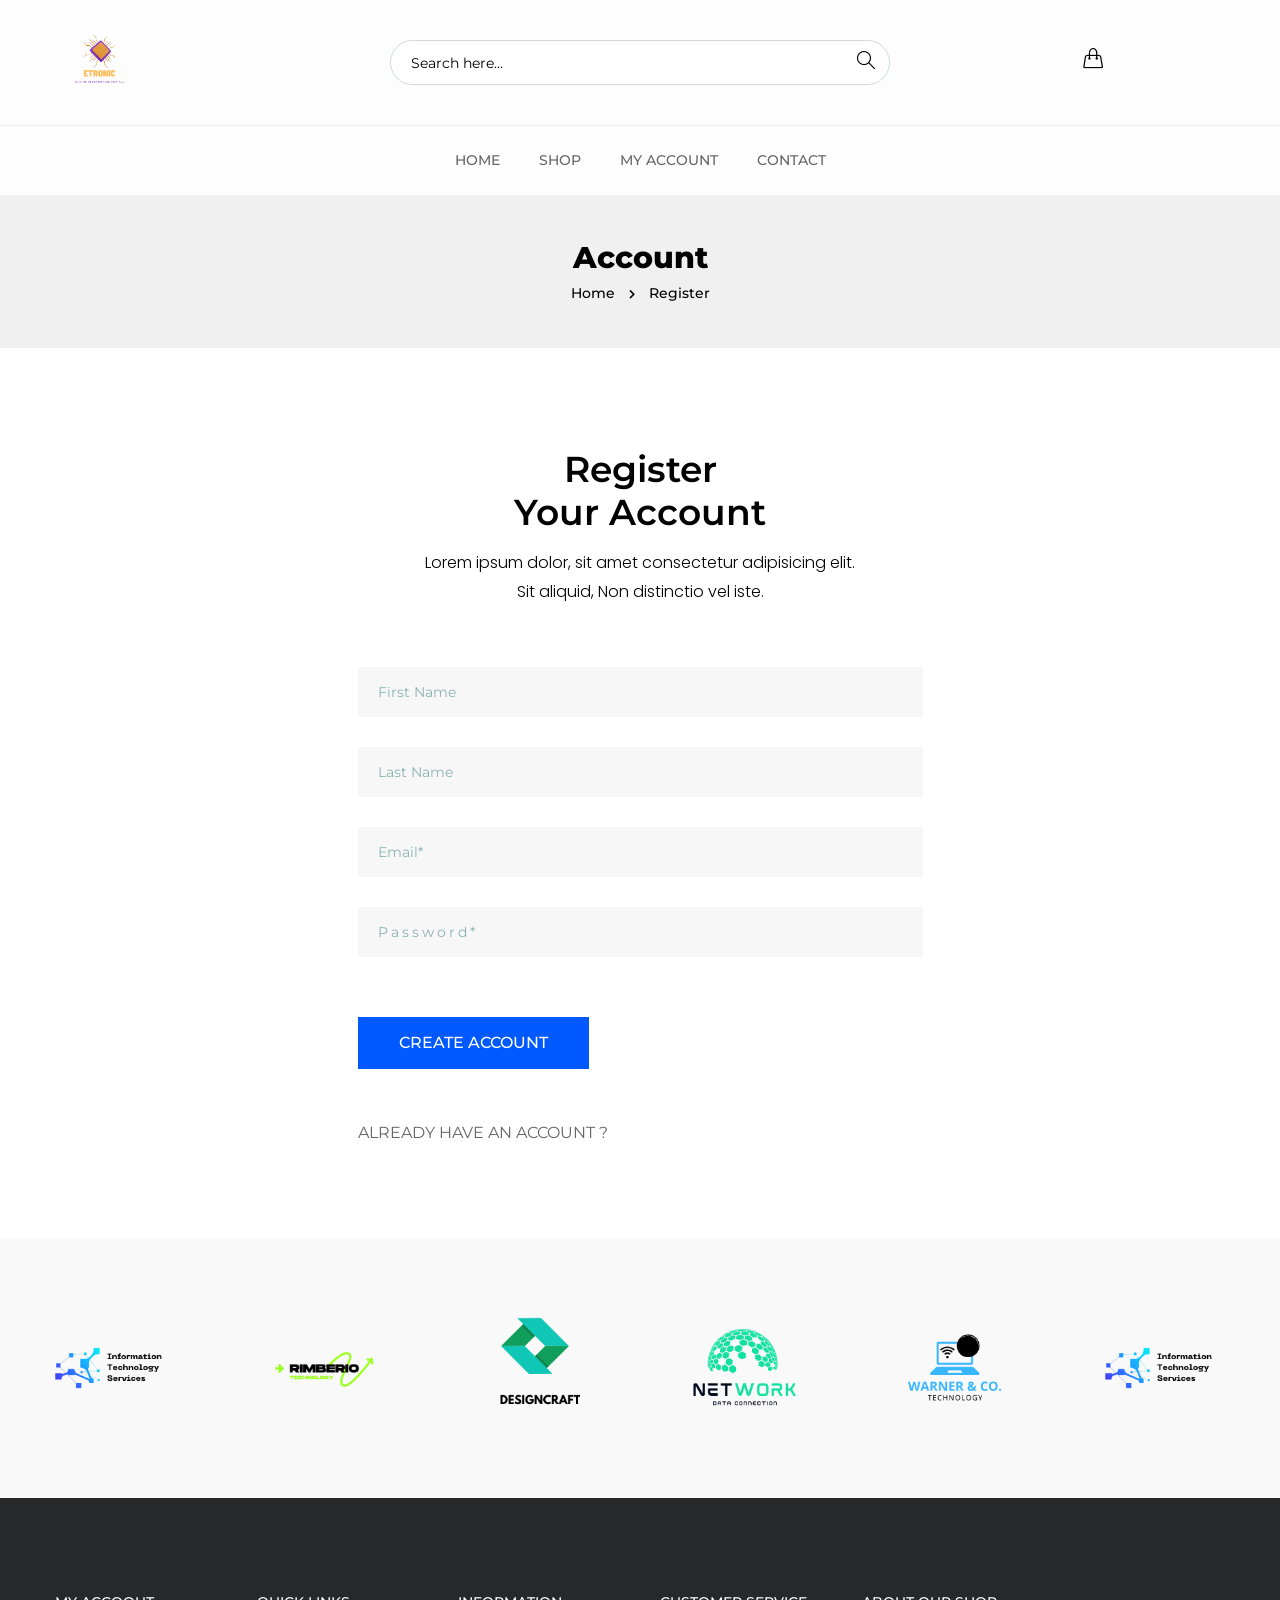
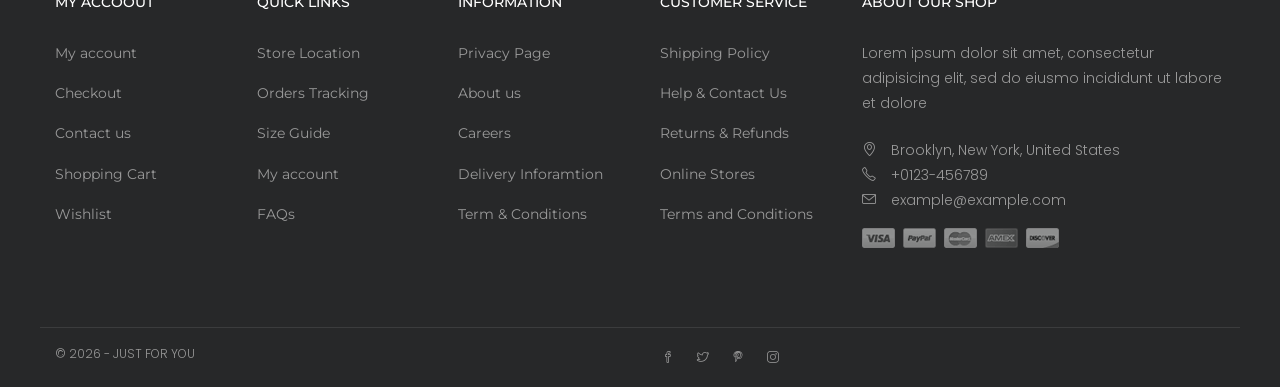
<file: web/register.html>
<!doctype html>
<html class="no-js" lang="zxx">

<head>
    <meta charset="utf-8">
    <meta http-equiv="x-ua-compatible" content="ie=edge">
    <title>ETronics| SignUp</title>
    <meta name="robots" content="noindex, follow" />
    <meta name="description" content="">
    <meta name="viewport" content="width=device-width, initial-scale=1, shrink-to-fit=no">

    <!-- Place favicon.png in the root directory -->
    <link rel="shortcut icon" href="img/newimgs/logoE2.png" type="image/x-icon" />
    <!-- Font Icons css -->
    <link rel="stylesheet" href="css/font-icons.css">
    <!-- plugins css -->
    <link rel="stylesheet" href="css/plugins.css">
    <!-- Main Stylesheet -->
    <link rel="stylesheet" href="css/style.css">
    <!-- Responsive css -->
    <link rel="stylesheet" href="css/responsive.css">
</head>

<body>
    <!--[if lte IE 9]>
        <p class="browserupgrade">You are using an <strong>outdated</strong> browser. Please <a href="https://browsehappy.com/">upgrade your browser</a> to improve your experience and security.</p>
    <![endif]-->

    <!-- Add your site or application content here -->

    <!-- Body main wrapper start -->
    <div class="body-wrapper">

        <!-- HEADER AREA START (header-3) -->
        <header class="ltn__header-area ltn__header-3 section-bg-6">
            <!-- ltn__header-middle-area start -->
            <div class="ltn__header-middle-area">
                <div class="container">
                    <div class="row">
                        <div class="col">
                            <div class="site-logo">
                                <a href="index.html"><img src="img/newimgs/logoE2.png" style="width: 30%;" alt="Logo"></a>
                            </div>
                        </div>
                        <div class="col header-contact-serarch-column d-none d-xl-block">
                            <div class="header-contact-search">
                                <!-- header-feature-item -->
                                
                                <!-- header-search-2 -->
                                <div class="header-search-2">
                                    <form id="#123" method="get" action="#">
                                        <input type="text" name="search" value="" placeholder="Search here..." />
                                        <button type="submit">
                                            <span><i class="icon-magnifier"></i></span>
                                        </button>
                                    </form>
                                </div>
                            </div>
                        </div>
                        <div class="col">
                            <!-- header-options -->
                            <div class="ltn__header-options">
                                <ul>
                                    <li class="d-none">
                                        <!-- ltn__currency-menu -->
                                        <div class="ltn__drop-menu ltn__currency-menu">
                                            <ul>
                                                <li><a href="#" class="dropdown-toggle"><span
                                                            class="active-currency">USD</span></a>
                                                    <ul>
                                                        <li><a href="login.html">USD - US Dollar</a></li>
                                                        <li><a href="wishlist.html">CAD - Canada Dollar</a></li>
                                                        <li><a href="register.html">EUR - Euro</a></li>
                                                        <li><a href="account.html">GBP - British Pound</a></li>
                                                        <li><a href="wishlist.html">INR - Indian Rupee</a></li>
                                                        <li><a href="wishlist.html">BDT - Bangladesh Taka</a></li>
                                                        <li><a href="wishlist.html">JPY - Japan Yen</a></li>
                                                        <li><a href="wishlist.html">AUD - Australian Dollar</a></li>
                                                    </ul>
                                                </li>
                                            </ul>
                                        </div>
                                    </li>
                                    <li class="d-none">
                                        <!-- header-search-1 -->
                                        <div class="header-search-wrap">
                                            <div class="header-search-1">
                                                <div class="search-icon">
                                                    <i class="icon-magnifier  for-search-show"></i>
                                                    <i class="icon-magnifier-remove  for-search-close"></i>
                                                </div>
                                            </div>
                                            <div class="header-search-1-form">
                                                <form id="#" method="get" action="#">
                                                    <input type="text" name="search" value=""
                                                        placeholder="Search here..." />
                                                    <button type="submit">
                                                        <span><i class="icon-magnifier"></i></span>
                                                    </button>
                                                </form>
                                            </div>
                                        </div>
                                    </li>
                                    <li class="d-none">
                                        <!-- user-menu -->
                                        <div class="ltn__drop-menu user-menu">
                                            <ul>
                                                <li>
                                                    <a href="#"><i class="icon-user"></i></a>
                                                    <ul>
                                                        <li><a href="login.html">Sign in</a></li>
                                                        <li><a href="register.html">Register</a></li>
                                                        <li><a href="account.html">My Account</a></li>
                                                        <li><a href="wishlist.html">Wishlist</a></li>
                                                    </ul>
                                                </li>
                                            </ul>
                                        </div>
                                    </li>
                                    <li>
                                        <!-- mini-cart 2 -->
                                        <div class="mini-cart-icon mini-cart-icon-2">
                                            <a href="cart.html">
                                                <span class="mini-cart-icon">
                                                    <i class="icon-handbag"></i>
                                                </span>
                                                
                                            </a>
                                        </div>
                                    </li>
                                    <li>
                                        <!-- Mobile Menu Button -->
                                        <div class="mobile-menu-toggle d-lg-none">
                                            <a href="#ltn__utilize-mobile-menu" class="ltn__utilize-toggle">
                                                <svg viewBox="0 0 800 600">
                                                    <path
                                                        d="M300,220 C300,220 520,220 540,220 C740,220 640,540 520,420 C440,340 300,200 300,200"
                                                        id="top"></path>
                                                    <path d="M300,320 L540,320" id="middle"></path>
                                                    <path
                                                        d="M300,210 C300,210 520,210 540,210 C740,210 640,530 520,410 C440,330 300,190 300,190"
                                                        id="bottom"
                                                        transform="translate(480, 320) scale(1, -1) translate(-480, -318) ">
                                                    </path>
                                                </svg>
                                            </a>
                                        </div>
                                    </li>
                                </ul>
                            </div>
                        </div>
                    </div>
                </div>
            </div>
            <!-- ltn__header-middle-area end -->

            <!-- header-bottom-area start -->
            <div
                class="header-bottom-area ltn__border-top ltn__header-sticky  ltn__sticky-bg-white ltn__primary-bg---- menu-color-white---- d-none d-lg-block">
                <div class="container">
                    <div class="row">
                        <div class="col header-menu-column justify-content-center">
                            <div class="sticky-logo">
                                <div class="site-logo">
                                    <a href="index.html"><img src="img/newimgs/logoE2.png" style="width: 30%;" alt="Logo"></a>
                                </div>
                            </div>
                            <div class="header-menu header-menu-2">
                                <nav>
                                    <div class="ltn__main-menu">
                                        <ul>
                                            <li class="menu-icon"><a href="index.html">Home</a>

                                            </li>

                                            <li class="menu-icon"><a href="shop.html">Shop</a>
                                                <!-- <ul>

                                                    <ul>
                                                        <li><a href="create.html">Add Product</a></li>
                                               
                                                        <li><a href="wishlist.html">Wishlist</a></li>
                                               
                                              
                                                        <li><a href="account.html">My Account</a></li>
                                                        <li><a href="login.html">Sign in</a></li>
                                                        <li><a href="register.html">Register</a></li>
                                                    </ul>

                                                </ul> -->
                                            </li>

                                            <li class="menu-icon"><a href="account.html">My Account</a>

                                            </li>

                                            <li class="menu-icon"><a href="account.html">Contact</a>

                                            </li>
                                            
                                           
                                            
                                        </ul>
                                    </div>
                                </nav>
                            </div>
                        </div>
                    </div>
                </div>
            </div>
            <!-- header-bottom-area end -->
        </header>
        <!-- HEADER AREA END -->

        <!-- Utilize Cart Menu Start -->
       
        <!-- Utilize Cart Menu End -->

        <!-- Utilize Mobile Menu Start -->
        <div id="ltn__utilize-mobile-menu" class="ltn__utilize ltn__utilize-mobile-menu">
            <div class="ltn__utilize-menu-inner ltn__scrollbar">
                <div class="ltn__utilize-menu-head">
                    <div class="site-logo">
                        <a href="index.html"><img src="img/newimgs/logoE2.png" style="width: 30%;" alt="Logo"></a>
                    </div>
                    <button class="ltn__utilize-close">×</button>
                </div>
                <div class="ltn__utilize-menu-search-form">
                    <form action="#">
                        <input type="text" placeholder="Search...">
                        <button><i class="icon-magnifier"></i></button>
                    </form>
                </div>
                <div class="ltn__utilize-menu">
                    <ul>
                        <li><a href="index.html">Home</a>
                            
                        </li>
                        <li><a href="about.html">About Us</a></li>
                        <li><a href="shop.html">Shop</a>
                           
                        </li>
                        
                       
                        <li><a href="contact.html">Contact</a></li>
                    </ul>
                </div>
                <div class="ltn__utilize-buttons ltn__utilize-buttons-2">
                    <ul>
                        <li>
                            <a href="account.html" title="My Account">
                                <span class="utilize-btn-icon">
                                    <i class="icon-user"></i>
                                </span>
                                My Account
                            </a>
                        </li>
                        <li>
                            <a href="wishlist.html" title="Wishlist">
                                <span class="utilize-btn-icon">
                                    <i class="icon-heart"></i>
                                    <sup>3</sup>
                                </span>
                                Wishlist
                            </a>
                        </li>
                        <li>
                            <a href="cart.html" title="Shoping Cart">
                                <span class="utilize-btn-icon">
                                    <i class="icon-handbag"></i>
                                    <sup>5</sup>
                                </span>
                                Shoping Cart
                            </a>
                        </li>
                    </ul>
                </div>
                <div class="ltn__social-media-2">
                    <ul>
                        <li><a href="#" title="Facebook"><i class="icon-social-facebook"></i></a></li>
                        <li><a href="#" title="Twitter"><i class="icon-social-twitter"></i></a></li>
                        <li><a href="#" title="Pinterest"><i class="icon-social-pinterest"></i></a></li>
                        <li><a href="#" title="Instagram"><i class="icon-social-instagram"></i></a></li>
                    </ul>
                </div>
            </div>
        </div>
        <!-- Utilize Mobile Menu End -->

        <div class="ltn__utilize-overlay"></div>

        <!-- BREADCRUMB AREA START -->
        <div class="ltn__breadcrumb-area ltn__breadcrumb-area-4 ltn__breadcrumb-color-white---">
            <div class="container">
                <div class="row">
                    <div class="col-lg-12">
                        <div class="ltn__breadcrumb-inner text-center">
                            <h1 class="ltn__page-title">Account</h1>
                            <div class="ltn__breadcrumb-list">
                                <ul>
                                    <li><a href="index.html">Home</a></li>
                                    <li>Register</li>
                                </ul>
                            </div>
                        </div>
                    </div>
                </div>
            </div>
        </div>
        <!-- BREADCRUMB AREA END -->

        <!-- LOGIN AREA START (Register) -->
        <div class="ltn__login-area pb-90">
            <div class="container">
                <div class="row">
                    <div class="col-lg-12">
                        <div class="section-title-area text-center">
                            <h1>Register <br>Your Account</h1>
                            <p>Lorem ipsum dolor, sit amet consectetur adipisicing elit. <br> Sit aliquid, Non distinctio vel iste.</p>
                            <p class="text-danger" id="message"></p>
                        </div>
                    </div>
                </div>
                <div class="row">
                    <div class="col-lg-6 offset-lg-3">
                        <div class="account-login-inner">
                            <form action="#" class="ltn__form-box contact-form-box">
                                <input type="text" name="firstname" placeholder="First Name" id="firstName">
                                <input type="text" name="lastname" placeholder="Last Name" id="lastName">
                                <input type="text" name="email" placeholder="Email*" id="email">
                                <input type="password" name="password" placeholder="Password*" id="password">
                                <div class="btn-wrapper">
                                    <button class="theme-btn-1 btn reverse-color btn-block" type="button" onclick="signUp();">CREATE ACCOUNT</button>
                                </div>
                                <div class="go-to-btn mt-50">
                                    <a href="login.html">ALREADY HAVE AN ACCOUNT ?</a>
                                </div>
                            </form>
                        </div>
                    </div>
                </div>
            </div>
        </div>
        <!-- LOGIN AREA END -->

        <!-- BRAND LOGO AREA START -->
        <div class="ltn__brand-logo-area  ltn__brand-logo-1 section-bg-1 pt-35 pb-35 plr--5">
            <div class="container-fluid">
                <div class="row ltn__brand-logo-active">
                    <div class="col-lg-12">
                        <div class="ltn__brand-logo-item">
                            <img src="img/brand-logo/1.png" alt="Brand Logo">
                        </div>
                    </div>
                    <div class="col-lg-12">
                        <div class="ltn__brand-logo-item">
                            <img src="img/brand-logo/2.png" alt="Brand Logo">
                        </div>
                    </div>
                    <div class="col-lg-12">
                        <div class="ltn__brand-logo-item">
                            <img src="img/brand-logo/3.png" alt="Brand Logo">
                        </div>
                    </div>
                    <div class="col-lg-12">
                        <div class="ltn__brand-logo-item">
                            <img src="img/brand-logo/4.png" alt="Brand Logo">
                        </div>
                    </div>
                    <div class="col-lg-12">
                        <div class="ltn__brand-logo-item">
                            <img src="img/brand-logo/5.png" alt="Brand Logo">
                        </div>
                    </div>
                    <div class="col-lg-12">
                        <div class="ltn__brand-logo-item">
                            <img src="img/brand-logo/1.png" alt="Brand Logo">
                        </div>
                    </div>
                    <div class="col-lg-12">
                        <div class="ltn__brand-logo-item">
                            <img src="img/brand-logo/2.png" alt="Brand Logo">
                        </div>
                    </div>
                </div>
            </div>
        </div>
        <!-- BRAND LOGO AREA END -->

        <!-- FOOTER AREA START -->
        <footer class="ltn__footer-area ">
            <div class="footer-top-area  section-bg-5">
                <div class="container">
                    <div class="row">
                        <div class="col-xl-2 col-md-6 col-sm-6 col-12">
                            <div class="footer-widget footer-menu-widget clearfix">
                                <h4 class="footer-title">My Accoout</h4>
                                <div class="footer-menu">
                                    <ul>
                                        <li><a href="account.html">My account</a></li>
                                        <li><a href="checkout.html">Checkout</a></li>
                                        <li><a href="contact.html">Contact us</a></li>
                                        <li><a href="cart.html">Shopping Cart</a></li>
                                        <li><a href="wishlist.html">Wishlist</a></li>
                                    </ul>
                                </div>
                            </div>
                        </div>
                        <div class="col-xl-2 col-md-6 col-sm-6 col-12">
                            <div class="footer-widget footer-menu-widget clearfix">
                                <h4 class="footer-title">Quick Links</h4>
                                <div class="footer-menu">
                                    <ul>
                                        <li><a href="locations.html">Store Location</a></li>
                                        <li><a href="order-tracking.html">Orders Tracking</a></li>
                                        <li><a href="product-details.html">Size Guide</a></li>
                                        <li><a href="account.html">My account</a></li>
                                        <li><a href="faq.html">FAQs</a></li>
                                    </ul>
                                </div>
                            </div>
                        </div>
                        <div class="col-xl-2 col-md-6 col-sm-6 col-12">
                            <div class="footer-widget footer-menu-widget clearfix">
                                <h4 class="footer-title">Information</h4>
                                <div class="footer-menu">
                                    <ul>
                                        <li><a href="contact.html">Privacy Page</a></li>
                                        <li><a href="about.html">About us</a></li>
                                        <li><a href="contact.html">Careers</a></li>
                                        <li><a href="faq.html">Delivery Inforamtion</a></li>
                                        <li><a href="contact.html">Term & Conditions</a></li>
                                    </ul>
                                </div>
                            </div>
                        </div>
                        <div class="col-xl-2 col-md-6 col-sm-6 col-12">
                            <div class="footer-widget footer-menu-widget clearfix">
                                <h4 class="footer-title">Customer Service</h4>
                                <div class="footer-menu">
                                    <ul>
                                        <li><a href="product-details.html">Shipping Policy</a></li>
                                        <li><a href="contact.html">Help & Contact Us</a></li>
                                        <li><a href="account.html">Returns & Refunds</a></li>
                                        <li><a href="shop.html">Online Stores</a></li>
                                        <li><a href="contact.html">Terms and Conditions</a></li>
                                    </ul>
                                </div>
                            </div>
                        </div>
                        <div class="col-xl-4 col-md-6 col-sm-6 col-12">
                            <div class="footer-widget footer-about-widget">
                                <h4 class="footer-title">About Our Shop</h4>
                                <div class="footer-logo d-none">
                                    <div class="site-logo">
                                        <img src="img/logo.png" alt="Logo">
                                    </div>
                                </div>
                                <p>Lorem ipsum dolor sit amet, consectetur adipisicing elit, sed do eiusmo incididunt ut labore et dolore</p>
                                <div class="footer-address">
                                    <ul>
                                        <li>
                                            <div class="footer-address-icon">
                                                <i class="icon-location-pin"></i>
                                            </div>
                                            <div class="footer-address-info">
                                                <p>Brooklyn, New York, United States</p>
                                            </div>
                                        </li>
                                        <li>
                                            <div class="footer-address-icon">
                                                <i class="icon-phone"></i>
                                            </div>
                                            <div class="footer-address-info">
                                                <p><a href="tel:+0123-456789">+0123-456789</a></p>
                                            </div>
                                        </li>
                                        <li>
                                            <div class="footer-address-icon">
                                                <i class="icon-envelope"></i>
                                            </div>
                                            <div class="footer-address-info">
                                                <p><a href="mailto:example@example.com">example@example.com</a></p>
                                            </div>
                                        </li>
                                    </ul>
                                </div>
                                <div class="ltn__social-media mt-20 d-none">
                                    <ul>
                                        <li><a href="#" title="Facebook"><i class="fab fa-facebook-f"></i></a></li>
                                        <li><a href="#" title="Twitter"><i class="fab fa-twitter"></i></a></li>
                                        <li><a href="#" title="Linkedin"><i class="fab fa-linkedin"></i></a></li>
                                        <li><a href="#" title="Youtube"><i class="fab fa-youtube"></i></a></li>
                                    </ul>
                                </div>
                                <div class="footer-payment-img">
                                    <img src="img/icons/payment-6.png" alt="Payment Image">
                                </div>
                            </div>
                        </div>
                    </div>
                </div>
            </div>
            <div class="ltn__copyright-area ltn__copyright-2 section-bg-5">
                <div class="container ltn__border-top-2">
                    <div class="row">
                        <div class="col-md-6 col-12">
                            <div class="footer-copyright-left">
                                <div class="ltn__copyright-design clearfix">
                                    <p>&copy; <span class="current-year"></span> - Just For You</p>
                                </div>
                            </div>
                        </div>
                        <div class="col-md-6 col-12 align-self-center">
                            <div class="footer-copyright-right text-right">
                                <div class="ltn__copyright-menu d-none">
                                    <ul>
                                        <li><a href="#">Terms & Conditions</a></li>
                                        <li><a href="#">Claim</a></li>
                                        <li><a href="#">Privacy & Policy</a></li>
                                    </ul>
                                </div>
                                <div class="ltn__social-media ">
                                    <ul>
                                        <li><a href="#" title="Facebook"><i class="icon-social-facebook"></i></a></li>
                                        <li><a href="#" title="Twitter"><i class="icon-social-twitter"></i></a></li>
                                        <li><a href="#" title="Pinterest"><i class="icon-social-pinterest"></i></a></li>
                                        <li><a href="#" title="Instagram"><i class="icon-social-instagram"></i></a></li>
                                    </ul>
                                </div>
                            </div>
                        </div>
                    </div>
                </div>
            </div>
        </footer>
        <!-- FOOTER AREA END -->

    </div>
    <!-- Body main wrapper end -->

    <!-- All JS Plugins -->
    <script src="js/plugins.js"></script>
    <!-- Main JS -->
    <script src="js/main.js"></script>
    <script src="js/sign-up.js"></script>

</body>

</html>
</file>
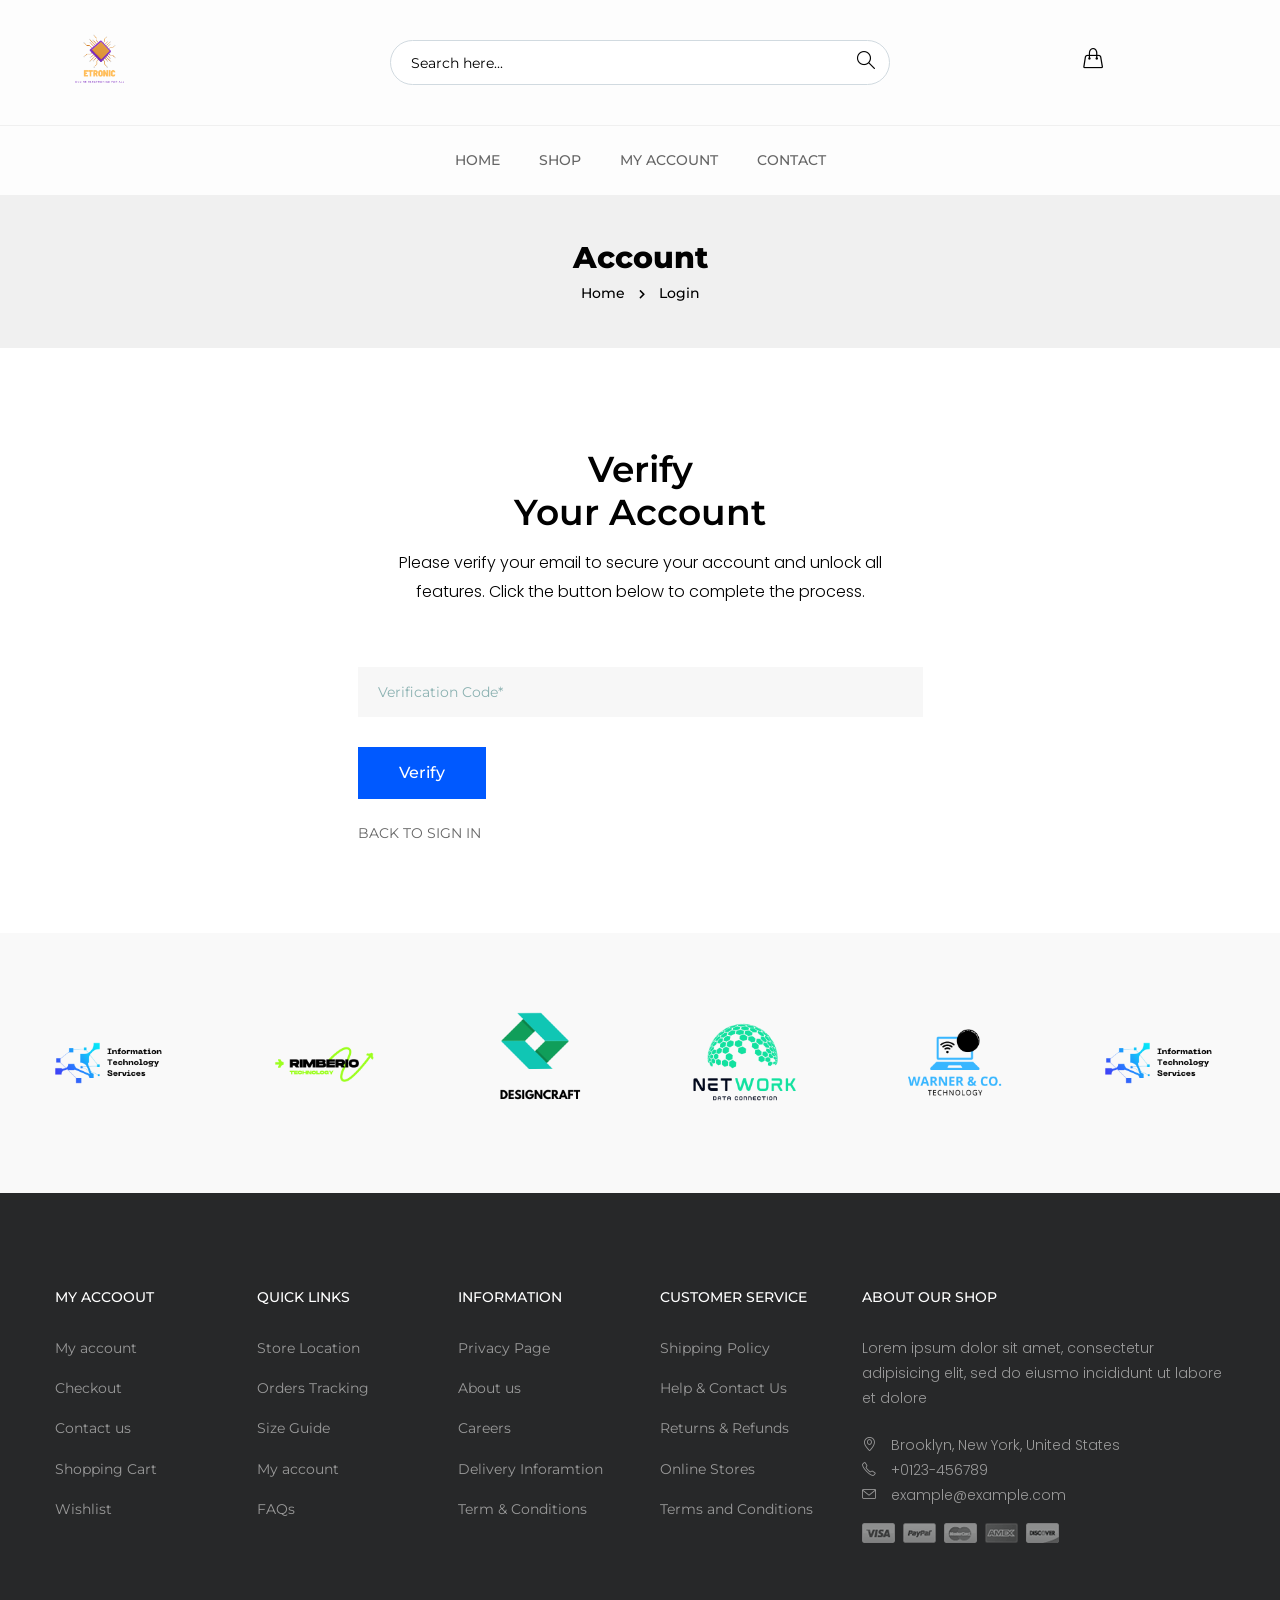
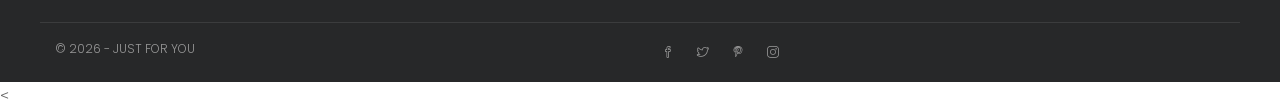
<file: web/verify-account.html>
<!doctype html>
<html class="no-js" lang="zxx">

<head>
    <meta charset="utf-8">
    <meta http-equiv="x-ua-compatible" content="ie=edge">
    <title>ETronics| Verification</title>
    <meta name="robots" content="noindex, follow" />
    <meta name="description" content="">
    <meta name="viewport" content="width=device-width, initial-scale=1, shrink-to-fit=no">

    <!-- Place favicon.png in the root directory -->
    <link rel="shortcut icon" href="img/newimgs/logoE2.png" type="image/x-icon" />
    <!-- Font Icons css -->
    <link rel="stylesheet" href="css/font-icons.css">
    <!-- plugins css -->
    <link rel="stylesheet" href="css/plugins.css">
    <!-- Main Stylesheet -->
    <link rel="stylesheet" href="css/style.css">
    <!-- Responsive css -->
    <link rel="stylesheet" href="css/responsive.css">
</head>

<body>
    <!--[if lte IE 9]>
        <p class="browserupgrade">You are using an <strong>outdated</strong> browser. Please <a href="https://browsehappy.com/">upgrade your browser</a> to improve your experience and security.</p>
    <![endif]-->

    <!-- Add your site or application content here -->

    <!-- Body main wrapper start -->
    <div class="body-wrapper">

        <!-- HEADER AREA START (header-3) -->
        <header class="ltn__header-area ltn__header-3 section-bg-6">
            <!-- ltn__header-middle-area start -->
            <div class="ltn__header-middle-area">
                <div class="container">
                    <div class="row">
                        <div class="col">
                            <div class="site-logo">
                                <a href="index.html"><img src="img/newimgs/logoE2.png" style="width: 30%;" alt="Logo"></a>
                            </div>
                        </div>
                        <div class="col header-contact-serarch-column d-none d-xl-block">
                            <div class="header-contact-search">
                                <!-- header-feature-item -->
                                
                                <!-- header-search-2 -->
                                <div class="header-search-2">
                                    <form id="#123" method="get" action="#">
                                        <input type="text" name="search" value="" placeholder="Search here..." />
                                        <button type="submit">
                                            <span><i class="icon-magnifier"></i></span>
                                        </button>
                                    </form>
                                </div>
                            </div>
                        </div>
                        <div class="col">
                            <!-- header-options -->
                            <div class="ltn__header-options">
                                <ul>
                                    <li class="d-none">
                                        <!-- ltn__currency-menu -->
                                        <div class="ltn__drop-menu ltn__currency-menu">
                                            <ul>
                                                <li><a href="#" class="dropdown-toggle"><span
                                                            class="active-currency">USD</span></a>
                                                    <ul>
                                                        <li><a href="login.html">USD - US Dollar</a></li>
                                                        <li><a href="wishlist.html">CAD - Canada Dollar</a></li>
                                                        <li><a href="register.html">EUR - Euro</a></li>
                                                        <li><a href="account.html">GBP - British Pound</a></li>
                                                        <li><a href="wishlist.html">INR - Indian Rupee</a></li>
                                                        <li><a href="wishlist.html">BDT - Bangladesh Taka</a></li>
                                                        <li><a href="wishlist.html">JPY - Japan Yen</a></li>
                                                        <li><a href="wishlist.html">AUD - Australian Dollar</a></li>
                                                    </ul>
                                                </li>
                                            </ul>
                                        </div>
                                    </li>
                                    <li class="d-none">
                                        <!-- header-search-1 -->
                                        <div class="header-search-wrap">
                                            <div class="header-search-1">
                                                <div class="search-icon">
                                                    <i class="icon-magnifier  for-search-show"></i>
                                                    <i class="icon-magnifier-remove  for-search-close"></i>
                                                </div>
                                            </div>
                                            <div class="header-search-1-form">
                                                <form id="#" method="get" action="#">
                                                    <input type="text" name="search" value=""
                                                        placeholder="Search here..." />
                                                    <button type="submit">
                                                        <span><i class="icon-magnifier"></i></span>
                                                    </button>
                                                </form>
                                            </div>
                                        </div>
                                    </li>
                                    <li class="d-none">
                                        <!-- user-menu -->
                                        <div class="ltn__drop-menu user-menu">
                                            <ul>
                                                <li>
                                                    <a href="#"><i class="icon-user"></i></a>
                                                    <ul>
                                                        <li><a href="login.html">Sign in</a></li>
                                                        <li><a href="register.html">Register</a></li>
                                                        <li><a href="account.html">My Account</a></li>
                                                        <li><a href="wishlist.html">Wishlist</a></li>
                                                    </ul>
                                                </li>
                                            </ul>
                                        </div>
                                    </li>
                                    <li>
                                        <!-- mini-cart 2 -->
                                        <div class="mini-cart-icon mini-cart-icon-2">
                                            <a href="cart.html">
                                                <span class="mini-cart-icon">
                                                    <i class="icon-handbag"></i>
                                                </span>
                                                
                                            </a>
                                        </div>
                                    </li>
                                    <li>
                                        <!-- Mobile Menu Button -->
                                        <div class="mobile-menu-toggle d-lg-none">
                                            <a href="#ltn__utilize-mobile-menu" class="ltn__utilize-toggle">
                                                <svg viewBox="0 0 800 600">
                                                    <path
                                                        d="M300,220 C300,220 520,220 540,220 C740,220 640,540 520,420 C440,340 300,200 300,200"
                                                        id="top"></path>
                                                    <path d="M300,320 L540,320" id="middle"></path>
                                                    <path
                                                        d="M300,210 C300,210 520,210 540,210 C740,210 640,530 520,410 C440,330 300,190 300,190"
                                                        id="bottom"
                                                        transform="translate(480, 320) scale(1, -1) translate(-480, -318) ">
                                                    </path>
                                                </svg>
                                            </a>
                                        </div>
                                    </li>
                                </ul>
                            </div>
                        </div>
                    </div>
                </div>
            </div>
            <!-- ltn__header-middle-area end -->

            <!-- header-bottom-area start -->
            <div
                class="header-bottom-area ltn__border-top ltn__header-sticky  ltn__sticky-bg-white ltn__primary-bg---- menu-color-white---- d-none d-lg-block">
                <div class="container">
                    <div class="row">
                        <div class="col header-menu-column justify-content-center">
                            <div class="sticky-logo">
                                <div class="site-logo">
                                    <a href="index.html"><img src="img/newimgs/logoE2.png" style="width: 30%;" alt="Logo"></a>
                                </div>
                            </div>
                            <div class="header-menu header-menu-2">
                                <nav>
                                    <div class="ltn__main-menu">
                                        <ul>
                                            <li class="menu-icon"><a href="index.html">Home</a>

                                            </li>

                                            <li class="menu-icon"><a href="shop.html">Shop</a>
                                                <!-- <ul>

                                                    <ul>
                                                        <li><a href="create.html">Add Product</a></li>
                                                   
                                                        <li><a href="wishlist.html">Wishlist</a></li>
                                                    
                                             
                                                        <li><a href="account.html">My Account</a></li>
                                                        <li><a href="login.html">Sign in</a></li>
                                                        <li><a href="register.html">Register</a></li>
                                                    </ul>

                                                </ul> -->
                                            </li>

                                            <li class="menu-icon"><a href="account.html">My Account</a>

                                            </li>

                                            <li class="menu-icon"><a href="account.html">Contact</a>

                                            </li>
                                            
                                           
                                            
                                        </ul>
                                    </div>
                                </nav>
                            </div>
                        </div>
                    </div>
                </div>
            </div>
            <!-- header-bottom-area end -->
        </header>
        <!-- HEADER AREA END -->

        <!-- Utilize Cart Menu Start -->
       
        <!-- Utilize Cart Menu End -->

        <!-- Utilize Mobile Menu Start -->
        <div id="ltn__utilize-mobile-menu" class="ltn__utilize ltn__utilize-mobile-menu">
            <div class="ltn__utilize-menu-inner ltn__scrollbar">
                <div class="ltn__utilize-menu-head">
                    <div class="site-logo">
                        <a href="index.html"><img src="img/newimgs/logoE2.png" style="width: 30%;" alt="Logo"></a>
                    </div>
                    <button class="ltn__utilize-close">×</button>
                </div>
                <div class="ltn__utilize-menu-search-form">
                    <form action="#">
                        <input type="text" placeholder="Search...">
                        <button><i class="icon-magnifier"></i></button>
                    </form>
                </div>
                <div class="ltn__utilize-menu">
                    <ul>
                        <li><a href="index.html">Home</a>
                            
                        </li>
                        <li><a href="about.html">About Us</a></li>
                        <li><a href="shop.html">Shop</a>
                           
                        </li>
                        
                       
                        <li><a href="contact.html">Contact</a></li>
                    </ul>
                </div>
                <div class="ltn__utilize-buttons ltn__utilize-buttons-2">
                    <ul>
                        <li>
                            <a href="account.html" title="My Account">
                                <span class="utilize-btn-icon">
                                    <i class="icon-user"></i>
                                </span>
                                My Account
                            </a>
                        </li>
                        <li>
                            <a href="wishlist.html" title="Wishlist">
                                <span class="utilize-btn-icon">
                                    <i class="icon-heart"></i>
                                    <sup>3</sup>
                                </span>
                                Wishlist
                            </a>
                        </li>
                        <li>
                            <a href="cart.html" title="Shoping Cart">
                                <span class="utilize-btn-icon">
                                    <i class="icon-handbag"></i>
                                    <sup>5</sup>
                                </span>
                                Shoping Cart
                            </a>
                        </li>
                    </ul>
                </div>
                <div class="ltn__social-media-2">
                    <ul>
                        <li><a href="#" title="Facebook"><i class="icon-social-facebook"></i></a></li>
                        <li><a href="#" title="Twitter"><i class="icon-social-twitter"></i></a></li>
                        <li><a href="#" title="Pinterest"><i class="icon-social-pinterest"></i></a></li>
                        <li><a href="#" title="Instagram"><i class="icon-social-instagram"></i></a></li>
                    </ul>
                </div>
            </div>
        </div>
        <!-- Utilize Cart Menu End -->

        <!-- Utilize Mobile Menu Start -->
        <div id="ltn__utilize-mobile-menu" class="ltn__utilize ltn__utilize-mobile-menu">
            <div class="ltn__utilize-menu-inner ltn__scrollbar">
                <div class="ltn__utilize-menu-head">
                    <div class="site-logo">
                        <a href="index.html"><img src="img/logo.png" alt="Logo"></a>
                    </div>
                    <button class="ltn__utilize-close">×</button>
                </div>
                <div class="ltn__utilize-menu-search-form">
                    <form action="#">
                        <input type="text" placeholder="Search...">
                        <button><i class="icon-magnifier"></i></button>
                    </form>
                </div>
                <div class="ltn__utilize-menu">
                    <ul>
                        <li><a href="#">Home</a>
                            <ul class="sub-menu">
                                <li><a href="index.html">Home Style - 01</a></li>
                                <li><a href="index-2.html">Home Style - 02</a></li>
                                <li><a href="index-3.html">Home Style - 03</a></li>
                                <li><a href="index-4.html">Home Style - 04</a></li>
                            </ul>
                        </li>
                        <li><a href="about.html">About Us</a></li>
                        <li><a href="#">Shop</a>
                            <ul class="sub-menu">
                                <li><a href="shop.html">Shop</a></li>
                                <li><a href="shop-grid.html">Shop Grid</a></li>
                                <li><a href="shop-left-sidebar.html">Shop Left sidebar</a></li>
                                <li><a href="shop-right-sidebar.html">Shop right sidebar</a></li>
                                <li><a href="product-details.html">Shop details </a></li>
                                <li><a href="cart.html">Cart</a></li>
                                <li><a href="wishlist.html">Wishlist</a></li>
                                <li><a href="checkout.html">Checkout</a></li>
                                <li><a href="order-tracking.html">Order Tracking</a></li>
                                <li><a href="account.html">My Account</a></li>
                                <li><a href="login.html">Sign in</a></li>
                                <li><a href="register.html">Register</a></li>
                            </ul>
                        </li>
                        <li><a href="#">News</a>
                            <ul class="sub-menu">
                                <li><a href="blog.html">News</a></li>
                                <li><a href="blog-grid.html">News Grid</a></li>
                                <li><a href="blog-left-sidebar.html">News Left sidebar</a></li>
                                <li><a href="blog-right-sidebar.html">News Right sidebar</a></li>
                                <li><a href="blog-details.html">News details</a></li>
                            </ul>
                        </li>
                        <li><a href="#">Pages</a>
                            <ul class="sub-menu">
                                <li><a href="about.html">About Us</a></li>
                                <li><a href="portfolio.html">Portfolio</a></li>
                                <li><a href="portfolio-2.html">Portfolio - 02</a></li>
                                <li><a href="portfolio-details.html">Portfolio Details</a></li>
                                <li><a href="faq.html">FAQ</a></li>
                                <li><a href="locations.html">Google Map Locations</a></li>
                                <li><a href="404.html">404</a></li>
                                <li><a href="contact.html">Contact</a></li>
                                <li><a href="coming-soon.html">Coming Soon</a></li>
                            </ul>
                        </li>
                        <li><a href="contact.html">Contact</a></li>
                    </ul>
                </div>
                <div class="ltn__utilize-buttons ltn__utilize-buttons-2">
                    <ul>
                        <li>
                            <a href="account.html" title="My Account">
                            <span class="utilize-btn-icon">
                                <i class="icon-user"></i>
                            </span>
                            My Account
                        </a>
                        </li>
                        <li>
                            <a href="wishlist.html" title="Wishlist">
                            <span class="utilize-btn-icon">
                                <i class="icon-heart"></i>
                                <sup>3</sup>
                            </span>
                            Wishlist
                        </a>
                        </li>
                        <li>
                            <a href="cart.html" title="Shoping Cart">
                            <span class="utilize-btn-icon">
                                <i class="icon-handbag"></i>
                                <sup>5</sup>
                            </span>
                            Shoping Cart
                        </a>
                        </li>
                    </ul>
                </div>
                <div class="ltn__social-media-2">
                    <ul>
                        <li><a href="#" title="Facebook"><i class="icon-social-facebook"></i></a></li>
                        <li><a href="#" title="Twitter"><i class="icon-social-twitter"></i></a></li>
                        <li><a href="#" title="Pinterest"><i class="icon-social-pinterest"></i></a></li>
                        <li><a href="#" title="Instagram"><i class="icon-social-instagram"></i></a></li>
                    </ul>
                </div>
            </div>
        </div>
        <!-- Utilize Mobile Menu End -->

        <div class="ltn__utilize-overlay"></div>

        <!-- BREADCRUMB AREA START -->
        <div class="ltn__breadcrumb-area ltn__breadcrumb-area-4 ltn__breadcrumb-color-white---">
            <div class="container">
                <div class="row">
                    <div class="col-lg-12">
                        <div class="ltn__breadcrumb-inner text-center">
                            <h1 class="ltn__page-title">Account</h1>
                            <div class="ltn__breadcrumb-list">
                                <ul>
                                    <li><a href="index.html">Home</a></li>
                                    <li>Login</li>
                                </ul>
                            </div>
                        </div>
                    </div>
                </div>
            </div>
        </div>
        <!-- BREADCRUMB AREA END -->

        <!-- LOGIN AREA START -->
        <div class="ltn__login-area pb-85">
            <div class="container">
                <div class="row">
                    <div class="col-lg-12">
                        <div class="section-title-area text-center">
                            <h1>Verify <br>  Your Account</h1>
                        <p>Please verify your email to secure your account and unlock all features. Click the button below to complete the process.</p>
                        <p class="text-danger" id="message"></p>
                        </div>
                    </div>
                </div>
                <div class="row d-flex justify-content-center align-items-center">
                    <div class="col-lg-6">
                        <div class="account-login-inner">
                            <form action="#" class="ltn__form-box contact-form-box">
                                <input type="text" name="email" placeholder="Verification Code*" id="verification">
                                <div class="btn-wrapper mt-0">
                                    <button class="theme-btn-1 btn btn-block" type="button" onclick="verifyAccount();">Verify</button>
                                </div>
                                <div class="go-to-btn mt-20">
                                    <a href="login.html"><small>BACK TO SIGN IN</small></a>
                                </div>
                            </form>
                        </div>
                    </div>
                </div>
            </div>
        </div>
        <!-- LOGIN AREA END -->

        <!-- BRAND LOGO AREA START -->
        <div class="ltn__brand-logo-area  ltn__brand-logo-1 section-bg-1 pt-35 pb-35 plr--5">
            <div class="container-fluid">
                <div class="row ltn__brand-logo-active">
                    <div class="col-lg-12">
                        <div class="ltn__brand-logo-item">
                            <img src="img/brand-logo/1.png" alt="Brand Logo">
                        </div>
                    </div>
                    <div class="col-lg-12">
                        <div class="ltn__brand-logo-item">
                            <img src="img/brand-logo/2.png" alt="Brand Logo">
                        </div>
                    </div>
                    <div class="col-lg-12">
                        <div class="ltn__brand-logo-item">
                            <img src="img/brand-logo/3.png" alt="Brand Logo">
                        </div>
                    </div>
                    <div class="col-lg-12">
                        <div class="ltn__brand-logo-item">
                            <img src="img/brand-logo/4.png" alt="Brand Logo">
                        </div>
                    </div>
                    <div class="col-lg-12">
                        <div class="ltn__brand-logo-item">
                            <img src="img/brand-logo/5.png" alt="Brand Logo">
                        </div>
                    </div>
                    <div class="col-lg-12">
                        <div class="ltn__brand-logo-item">
                            <img src="img/brand-logo/1.png" alt="Brand Logo">
                        </div>
                    </div>
                    <div class="col-lg-12">
                        <div class="ltn__brand-logo-item">
                            <img src="img/brand-logo/2.png" alt="Brand Logo">
                        </div>
                    </div>
                </div>
            </div>
        </div>
        <!-- BRAND LOGO AREA END -->

        <!-- FOOTER AREA START -->
        <footer class="ltn__footer-area ">
            <div class="footer-top-area  section-bg-5">
                <div class="container">
                    <div class="row">
                        <div class="col-xl-2 col-md-6 col-sm-6 col-12">
                            <div class="footer-widget footer-menu-widget clearfix">
                                <h4 class="footer-title">My Accoout</h4>
                                <div class="footer-menu">
                                    <ul>
                                        <li><a href="account.html">My account</a></li>
                                        <li><a href="checkout.html">Checkout</a></li>
                                        <li><a href="contact.html">Contact us</a></li>
                                        <li><a href="cart.html">Shopping Cart</a></li>
                                        <li><a href="wishlist.html">Wishlist</a></li>
                                    </ul>
                                </div>
                            </div>
                        </div>
                        <div class="col-xl-2 col-md-6 col-sm-6 col-12">
                            <div class="footer-widget footer-menu-widget clearfix">
                                <h4 class="footer-title">Quick Links</h4>
                                <div class="footer-menu">
                                    <ul>
                                        <li><a href="locations.html">Store Location</a></li>
                                        <li><a href="order-tracking.html">Orders Tracking</a></li>
                                        <li><a href="product-details.html">Size Guide</a></li>
                                        <li><a href="account.html">My account</a></li>
                                        <li><a href="faq.html">FAQs</a></li>
                                    </ul>
                                </div>
                            </div>
                        </div>
                        <div class="col-xl-2 col-md-6 col-sm-6 col-12">
                            <div class="footer-widget footer-menu-widget clearfix">
                                <h4 class="footer-title">Information</h4>
                                <div class="footer-menu">
                                    <ul>
                                        <li><a href="contact.html">Privacy Page</a></li>
                                        <li><a href="about.html">About us</a></li>
                                        <li><a href="contact.html">Careers</a></li>
                                        <li><a href="faq.html">Delivery Inforamtion</a></li>
                                        <li><a href="contact.html">Term & Conditions</a></li>
                                    </ul>
                                </div>
                            </div>
                        </div>
                        <div class="col-xl-2 col-md-6 col-sm-6 col-12">
                            <div class="footer-widget footer-menu-widget clearfix">
                                <h4 class="footer-title">Customer Service</h4>
                                <div class="footer-menu">
                                    <ul>
                                        <li><a href="product-details.html">Shipping Policy</a></li>
                                        <li><a href="contact.html">Help & Contact Us</a></li>
                                        <li><a href="account.html">Returns & Refunds</a></li>
                                        <li><a href="shop.html">Online Stores</a></li>
                                        <li><a href="contact.html">Terms and Conditions</a></li>
                                    </ul>
                                </div>
                            </div>
                        </div>
                        <div class="col-xl-4 col-md-6 col-sm-6 col-12">
                            <div class="footer-widget footer-about-widget">
                                <h4 class="footer-title">About Our Shop</h4>
                                <div class="footer-logo d-none">
                                    <div class="site-logo">
                                        <img src="img/logo.png" alt="Logo">
                                    </div>
                                </div>
                                <p>Lorem ipsum dolor sit amet, consectetur adipisicing elit, sed do eiusmo incididunt ut labore et dolore</p>
                                <div class="footer-address">
                                    <ul>
                                        <li>
                                            <div class="footer-address-icon">
                                                <i class="icon-location-pin"></i>
                                            </div>
                                            <div class="footer-address-info">
                                                <p>Brooklyn, New York, United States</p>
                                            </div>
                                        </li>
                                        <li>
                                            <div class="footer-address-icon">
                                                <i class="icon-phone"></i>
                                            </div>
                                            <div class="footer-address-info">
                                                <p><a href="tel:+0123-456789">+0123-456789</a></p>
                                            </div>
                                        </li>
                                        <li>
                                            <div class="footer-address-icon">
                                                <i class="icon-envelope"></i>
                                            </div>
                                            <div class="footer-address-info">
                                                <p><a href="mailto:example@example.com">example@example.com</a></p>
                                            </div>
                                        </li>
                                    </ul>
                                </div>
                                <div class="ltn__social-media mt-20 d-none">
                                    <ul>
                                        <li><a href="#" title="Facebook"><i class="fab fa-facebook-f"></i></a></li>
                                        <li><a href="#" title="Twitter"><i class="fab fa-twitter"></i></a></li>
                                        <li><a href="#" title="Linkedin"><i class="fab fa-linkedin"></i></a></li>
                                        <li><a href="#" title="Youtube"><i class="fab fa-youtube"></i></a></li>
                                    </ul>
                                </div>
                                <div class="footer-payment-img">
                                    <img src="img/icons/payment-6.png" alt="Payment Image">
                                </div>
                            </div>
                        </div>
                    </div>
                </div>
            </div>
            <div class="ltn__copyright-area ltn__copyright-2 section-bg-5">
                <div class="container ltn__border-top-2">
                    <div class="row">
                        <div class="col-md-6 col-12">
                            <div class="footer-copyright-left">
                                <div class="ltn__copyright-design clearfix">
                                    <p>&copy; <span class="current-year"></span> - Just For You</p>
                                </div>
                            </div>
                        </div>
                        <div class="col-md-6 col-12 align-self-center">
                            <div class="footer-copyright-right text-right">
                                <div class="ltn__copyright-menu d-none">
                                    <ul>
                                        <li><a href="#">Terms & Conditions</a></li>
                                        <li><a href="#">Claim</a></li>
                                        <li><a href="#">Privacy & Policy</a></li>
                                    </ul>
                                </div>
                                <div class="ltn__social-media ">
                                    <ul>
                                        <li><a href="#" title="Facebook"><i class="icon-social-facebook"></i></a></li>
                                        <li><a href="#" title="Twitter"><i class="icon-social-twitter"></i></a></li>
                                        <li><a href="#" title="Pinterest"><i class="icon-social-pinterest"></i></a></li>
                                        <li><a href="#" title="Instagram"><i class="icon-social-instagram"></i></a></li>
                                    </ul>
                                </div>
                            </div>
                        </div>
                    </div>
                </div>
            </div>
        </footer>
        <!-- FOOTER AREA END -->

    </div>
    <!-- Body main wrapper end -->

    <!-- All JS Plugins -->
    <script src="js/plugins.js"></script>
    <!-- Main JS -->
    <script src="js/main.js"></script>
    <<script src="js/verifyAccount.js"></script>

</body>

</html>
</file>
<file: web/css/font-icons.css>
/* ===================================================
>>> TABLE OF CONTENTS:
======================================================
  1. Font Awesome 
  2. Simple Line Icons

 
=================================================== */

/*---------------------------------------------------------------
  1. Font Awesome 5 Icon
---------------------------------------------------------------*/

/*!
 * Font Awesome Free 5.5.0 by @fontawesome - https://fontawesome.com
 * License - https://fontawesome.com/license/free (Icons: CC BY 4.0, Fonts: SIL OFL 1.1, Code: MIT License)
 */

.fa,
.fab,
.fal,
.far,
.fas {
    -moz-osx-font-smoothing: grayscale;
    -webkit-font-smoothing: antialiased;
    display: inline-block;
    font-style: normal;
    font-variant: normal;
    text-rendering: auto;
    line-height: 1
}

.fa-lg {
    font-size: 1.33333em;
    line-height: .75em;
    vertical-align: -.0667em
}

.fa-xs {
    font-size: .75em
}

.fa-sm {
    font-size: .875em
}

.fa-1x {
    font-size: 1em
}

.fa-2x {
    font-size: 2em
}

.fa-3x {
    font-size: 3em
}

.fa-4x {
    font-size: 4em
}

.fa-5x {
    font-size: 5em
}

.fa-6x {
    font-size: 6em
}

.fa-7x {
    font-size: 7em
}

.fa-8x {
    font-size: 8em
}

.fa-9x {
    font-size: 9em
}

.fa-10x {
    font-size: 10em
}

.fa-fw {
    text-align: center;
    width: 1.25em
}

.fa-ul {
    list-style-type: none;
    margin-left: 2.5em;
    padding-left: 0
}

.fa-ul>li {
    position: relative
}

.fa-li {
    left: -2em;
    position: absolute;
    text-align: center;
    width: 2em;
    line-height: inherit
}

.fa-border {
    border: .08em solid #eee;
    border-radius: .1em;
    padding: .2em .25em .15em
}

.fa-pull-left {
    float: left
}

.fa-pull-right {
    float: right
}

.fa.fa-pull-left,
.fab.fa-pull-left,
.fal.fa-pull-left,
.far.fa-pull-left,
.fas.fa-pull-left {
    margin-right: .3em
}

.fa.fa-pull-right,
.fab.fa-pull-right,
.fal.fa-pull-right,
.far.fa-pull-right,
.fas.fa-pull-right {
    margin-left: .3em
}

.fa-spin {
    animation: fa-spin 2s infinite linear
}

.fa-pulse {
    animation: fa-spin 1s infinite steps(8)
}

@keyframes fa-spin {
    0% {
        transform: rotate(0deg)
    }
    to {
        transform: rotate(1turn)
    }
}

.fa-rotate-90 {
    -ms-filter: "progid:DXImageTransform.Microsoft.BasicImage(rotation=1)";
    transform: rotate(90deg)
}

.fa-rotate-180 {
    -ms-filter: "progid:DXImageTransform.Microsoft.BasicImage(rotation=2)";
    transform: rotate(180deg)
}

.fa-rotate-270 {
    -ms-filter: "progid:DXImageTransform.Microsoft.BasicImage(rotation=3)";
    transform: rotate(270deg)
}

.fa-flip-horizontal {
    -ms-filter: "progid:DXImageTransform.Microsoft.BasicImage(rotation=0, mirror=1)";
    transform: scaleX(-1)
}

.fa-flip-vertical {
    transform: scaleY(-1)
}

.fa-flip-horizontal.fa-flip-vertical,
.fa-flip-vertical {
    -ms-filter: "progid:DXImageTransform.Microsoft.BasicImage(rotation=2, mirror=1)"
}

.fa-flip-horizontal.fa-flip-vertical {
    transform: scale(-1)
}

:root .fa-flip-horizontal,
:root .fa-flip-vertical,
:root .fa-rotate-90,
:root .fa-rotate-180,
:root .fa-rotate-270 {
    -webkit-filter: none;
    filter: none
}

.fa-stack {
    display: inline-block;
    height: 2em;
    line-height: 2em;
    position: relative;
    vertical-align: middle;
    width: 2.5em
}

.fa-stack-1x,
.fa-stack-2x {
    left: 0;
    position: absolute;
    text-align: center;
    width: 100%
}

.fa-stack-1x {
    line-height: inherit
}

.fa-stack-2x {
    font-size: 2em
}

.fa-inverse {
    color: #fff
}

.fa-500px:before {
    content: "\f26e"
}

.fa-accessible-icon:before {
    content: "\f368"
}

.fa-accusoft:before {
    content: "\f369"
}

.fa-acquisitions-incorporated:before {
    content: "\f6af"
}

.fa-ad:before {
    content: "\f641"
}

.fa-address-book:before {
    content: "\f2b9"
}

.fa-address-card:before {
    content: "\f2bb"
}

.fa-adjust:before {
    content: "\f042"
}

.fa-adn:before {
    content: "\f170"
}

.fa-adversal:before {
    content: "\f36a"
}

.fa-affiliatetheme:before {
    content: "\f36b"
}

.fa-air-freshener:before {
    content: "\f5d0"
}

.fa-algolia:before {
    content: "\f36c"
}

.fa-align-center:before {
    content: "\f037"
}

.fa-align-justify:before {
    content: "\f039"
}

.fa-align-left:before {
    content: "\f036"
}

.fa-align-right:before {
    content: "\f038"
}

.fa-alipay:before {
    content: "\f642"
}

.fa-allergies:before {
    content: "\f461"
}

.fa-amazon:before {
    content: "\f270"
}

.fa-amazon-pay:before {
    content: "\f42c"
}

.fa-ambulance:before {
    content: "\f0f9"
}

.fa-american-sign-language-interpreting:before {
    content: "\f2a3"
}

.fa-amilia:before {
    content: "\f36d"
}

.fa-anchor:before {
    content: "\f13d"
}

.fa-android:before {
    content: "\f17b"
}

.fa-angellist:before {
    content: "\f209"
}

.fa-angle-double-down:before {
    content: "\f103"
}

.fa-angle-double-left:before {
    content: "\f100"
}

.fa-angle-double-right:before {
    content: "\f101"
}

.fa-angle-double-up:before {
    content: "\f102"
}

.fa-angle-down:before {
    content: "\f107"
}

.fa-angle-left:before {
    content: "\f104"
}

.fa-angle-right:before {
    content: "\f105"
}

.fa-angle-up:before {
    content: "\f106"
}

.fa-angry:before {
    content: "\f556"
}

.fa-angrycreative:before {
    content: "\f36e"
}

.fa-angular:before {
    content: "\f420"
}

.fa-ankh:before {
    content: "\f644"
}

.fa-app-store:before {
    content: "\f36f"
}

.fa-app-store-ios:before {
    content: "\f370"
}

.fa-apper:before {
    content: "\f371"
}

.fa-apple:before {
    content: "\f179"
}

.fa-apple-alt:before {
    content: "\f5d1"
}

.fa-apple-pay:before {
    content: "\f415"
}

.fa-archive:before {
    content: "\f187"
}

.fa-archway:before {
    content: "\f557"
}

.fa-arrow-alt-circle-down:before {
    content: "\f358"
}

.fa-arrow-alt-circle-left:before {
    content: "\f359"
}

.fa-arrow-alt-circle-right:before {
    content: "\f35a"
}

.fa-arrow-alt-circle-up:before {
    content: "\f35b"
}

.fa-arrow-circle-down:before {
    content: "\f0ab"
}

.fa-arrow-circle-left:before {
    content: "\f0a8"
}

.fa-arrow-circle-right:before {
    content: "\f0a9"
}

.fa-arrow-circle-up:before {
    content: "\f0aa"
}

.fa-arrow-down:before {
    content: "\f063"
}

.fa-arrow-left:before {
    content: "\f060"
}

.fa-arrow-right:before {
    content: "\f061"
}

.fa-arrow-up:before {
    content: "\f062"
}

.fa-arrows-alt:before {
    content: "\f0b2"
}

.fa-arrows-alt-h:before {
    content: "\f337"
}

.fa-arrows-alt-v:before {
    content: "\f338"
}

.fa-assistive-listening-systems:before {
    content: "\f2a2"
}

.fa-asterisk:before {
    content: "\f069"
}

.fa-asymmetrik:before {
    content: "\f372"
}

.fa-at:before {
    content: "\f1fa"
}

.fa-atlas:before {
    content: "\f558"
}

.fa-atom:before {
    content: "\f5d2"
}

.fa-audible:before {
    content: "\f373"
}

.fa-audio-description:before {
    content: "\f29e"
}

.fa-autoprefixer:before {
    content: "\f41c"
}

.fa-avianex:before {
    content: "\f374"
}

.fa-aviato:before {
    content: "\f421"
}

.fa-award:before {
    content: "\f559"
}

.fa-aws:before {
    content: "\f375"
}

.fa-backspace:before {
    content: "\f55a"
}

.fa-backward:before {
    content: "\f04a"
}

.fa-balance-scale:before {
    content: "\f24e"
}

.fa-ban:before {
    content: "\f05e"
}

.fa-band-aid:before {
    content: "\f462"
}

.fa-bandcamp:before {
    content: "\f2d5"
}

.fa-barcode:before {
    content: "\f02a"
}

.fa-bars:before {
    content: "\f0c9"
}

.fa-baseball-ball:before {
    content: "\f433"
}

.fa-basketball-ball:before {
    content: "\f434"
}

.fa-bath:before {
    content: "\f2cd"
}

.fa-battery-empty:before {
    content: "\f244"
}

.fa-battery-full:before {
    content: "\f240"
}

.fa-battery-half:before {
    content: "\f242"
}

.fa-battery-quarter:before {
    content: "\f243"
}

.fa-battery-three-quarters:before {
    content: "\f241"
}

.fa-bed:before {
    content: "\f236"
}

.fa-beer:before {
    content: "\f0fc"
}

.fa-behance:before {
    content: "\f1b4"
}

.fa-behance-square:before {
    content: "\f1b5"
}

.fa-bell:before {
    content: "\f0f3"
}

.fa-bell-slash:before {
    content: "\f1f6"
}

.fa-bezier-curve:before {
    content: "\f55b"
}

.fa-bible:before {
    content: "\f647"
}

.fa-bicycle:before {
    content: "\f206"
}

.fa-bimobject:before {
    content: "\f378"
}

.fa-binoculars:before {
    content: "\f1e5"
}

.fa-birthday-cake:before {
    content: "\f1fd"
}

.fa-bitbucket:before {
    content: "\f171"
}

.fa-bitcoin:before {
    content: "\f379"
}

.fa-bity:before {
    content: "\f37a"
}

.fa-black-tie:before {
    content: "\f27e"
}

.fa-blackberry:before {
    content: "\f37b"
}

.fa-blender:before {
    content: "\f517"
}

.fa-blender-phone:before {
    content: "\f6b6"
}

.fa-blind:before {
    content: "\f29d"
}

.fa-blogger:before {
    content: "\f37c"
}

.fa-blogger-b:before {
    content: "\f37d"
}

.fa-bluetooth:before {
    content: "\f293"
}

.fa-bluetooth-b:before {
    content: "\f294"
}

.fa-bold:before {
    content: "\f032"
}

.fa-bolt:before {
    content: "\f0e7"
}

.fa-bomb:before {
    content: "\f1e2"
}

.fa-bone:before {
    content: "\f5d7"
}

.fa-bong:before {
    content: "\f55c"
}

.fa-book:before {
    content: "\f02d"
}

.fa-book-dead:before {
    content: "\f6b7"
}

.fa-book-open:before {
    content: "\f518"
}

.fa-book-reader:before {
    content: "\f5da"
}

.fa-bookmark:before {
    content: "\f02e"
}

.fa-bowling-ball:before {
    content: "\f436"
}

.fa-box:before {
    content: "\f466"
}

.fa-box-open:before {
    content: "\f49e"
}

.fa-boxes:before {
    content: "\f468"
}

.fa-braille:before {
    content: "\f2a1"
}

.fa-brain:before {
    content: "\f5dc"
}

.fa-briefcase:before {
    content: "\f0b1"
}

.fa-briefcase-medical:before {
    content: "\f469"
}

.fa-broadcast-tower:before {
    content: "\f519"
}

.fa-broom:before {
    content: "\f51a"
}

.fa-brush:before {
    content: "\f55d"
}

.fa-btc:before {
    content: "\f15a"
}

.fa-bug:before {
    content: "\f188"
}

.fa-building:before {
    content: "\f1ad"
}

.fa-bullhorn:before {
    content: "\f0a1"
}

.fa-bullseye:before {
    content: "\f140"
}

.fa-burn:before {
    content: "\f46a"
}

.fa-buromobelexperte:before {
    content: "\f37f"
}

.fa-bus:before {
    content: "\f207"
}

.fa-bus-alt:before {
    content: "\f55e"
}

.fa-business-time:before {
    content: "\f64a"
}

.fa-buysellads:before {
    content: "\f20d"
}

.fa-calculator:before {
    content: "\f1ec"
}

.fa-calendar:before {
    content: "\f133"
}

.fa-calendar-alt:before {
    content: "\f073"
}

.fa-calendar-check:before {
    content: "\f274"
}

.fa-calendar-minus:before {
    content: "\f272"
}

.fa-calendar-plus:before {
    content: "\f271"
}

.fa-calendar-times:before {
    content: "\f273"
}

.fa-camera:before {
    content: "\f030"
}

.fa-camera-retro:before {
    content: "\f083"
}

.fa-campground:before {
    content: "\f6bb"
}

.fa-cannabis:before {
    content: "\f55f"
}

.fa-capsules:before {
    content: "\f46b"
}

.fa-car:before {
    content: "\f1b9"
}

.fa-car-alt:before {
    content: "\f5de"
}

.fa-car-battery:before {
    content: "\f5df"
}

.fa-car-crash:before {
    content: "\f5e1"
}

.fa-car-side:before {
    content: "\f5e4"
}

.fa-caret-down:before {
    content: "\f0d7"
}

.fa-caret-left:before {
    content: "\f0d9"
}

.fa-caret-right:before {
    content: "\f0da"
}

.fa-caret-square-down:before {
    content: "\f150"
}

.fa-caret-square-left:before {
    content: "\f191"
}

.fa-caret-square-right:before {
    content: "\f152"
}

.fa-caret-square-up:before {
    content: "\f151"
}

.fa-caret-up:before {
    content: "\f0d8"
}

.fa-cart-arrow-down:before {
    content: "\f218"
}

.fa-cart-plus:before {
    content: "\f217"
}

.fa-cat:before {
    content: "\f6be"
}

.fa-cc-amazon-pay:before {
    content: "\f42d"
}

.fa-cc-amex:before {
    content: "\f1f3"
}

.fa-cc-apple-pay:before {
    content: "\f416"
}

.fa-cc-diners-club:before {
    content: "\f24c"
}

.fa-cc-discover:before {
    content: "\f1f2"
}

.fa-cc-jcb:before {
    content: "\f24b"
}

.fa-cc-mastercard:before {
    content: "\f1f1"
}

.fa-cc-paypal:before {
    content: "\f1f4"
}

.fa-cc-stripe:before {
    content: "\f1f5"
}

.fa-cc-visa:before {
    content: "\f1f0"
}

.fa-centercode:before {
    content: "\f380"
}

.fa-certificate:before {
    content: "\f0a3"
}

.fa-chair:before {
    content: "\f6c0"
}

.fa-chalkboard:before {
    content: "\f51b"
}

.fa-chalkboard-teacher:before {
    content: "\f51c"
}

.fa-charging-station:before {
    content: "\f5e7"
}

.fa-chart-area:before {
    content: "\f1fe"
}

.fa-chart-bar:before {
    content: "\f080"
}

.fa-chart-line:before {
    content: "\f201"
}

.fa-chart-pie:before {
    content: "\f200"
}

.fa-check:before {
    content: "\f00c"
}

.fa-check-circle:before {
    content: "\f058"
}

.fa-check-double:before {
    content: "\f560"
}

.fa-check-square:before {
    content: "\f14a"
}

.fa-chess:before {
    content: "\f439"
}

.fa-chess-bishop:before {
    content: "\f43a"
}

.fa-chess-board:before {
    content: "\f43c"
}

.fa-chess-king:before {
    content: "\f43f"
}

.fa-chess-knight:before {
    content: "\f441"
}

.fa-chess-pawn:before {
    content: "\f443"
}

.fa-chess-queen:before {
    content: "\f445"
}

.fa-chess-rook:before {
    content: "\f447"
}

.fa-chevron-circle-down:before {
    content: "\f13a"
}

.fa-chevron-circle-left:before {
    content: "\f137"
}

.fa-chevron-circle-right:before {
    content: "\f138"
}

.fa-chevron-circle-up:before {
    content: "\f139"
}

.fa-chevron-down:before {
    content: "\f078"
}

.fa-chevron-left:before {
    content: "\f053"
}

.fa-chevron-right:before {
    content: "\f054"
}

.fa-chevron-up:before {
    content: "\f077"
}

.fa-child:before {
    content: "\f1ae"
}

.fa-chrome:before {
    content: "\f268"
}

.fa-church:before {
    content: "\f51d"
}

.fa-circle:before {
    content: "\f111"
}

.fa-circle-notch:before {
    content: "\f1ce"
}

.fa-city:before {
    content: "\f64f"
}

.fa-clipboard:before {
    content: "\f328"
}

.fa-clipboard-check:before {
    content: "\f46c"
}

.fa-clipboard-list:before {
    content: "\f46d"
}

.fa-clock:before {
    content: "\f017"
}

.fa-clone:before {
    content: "\f24d"
}

.fa-closed-captioning:before {
    content: "\f20a"
}

.fa-cloud:before {
    content: "\f0c2"
}

.fa-cloud-download-alt:before {
    content: "\f381"
}

.fa-cloud-meatball:before {
    content: "\f73b"
}

.fa-cloud-moon:before {
    content: "\f6c3"
}

.fa-cloud-moon-rain:before {
    content: "\f73c"
}

.fa-cloud-rain:before {
    content: "\f73d"
}

.fa-cloud-showers-heavy:before {
    content: "\f740"
}

.fa-cloud-sun:before {
    content: "\f6c4"
}

.fa-cloud-sun-rain:before {
    content: "\f743"
}

.fa-cloud-upload-alt:before {
    content: "\f382"
}

.fa-cloudscale:before {
    content: "\f383"
}

.fa-cloudsmith:before {
    content: "\f384"
}

.fa-cloudversify:before {
    content: "\f385"
}

.fa-cocktail:before {
    content: "\f561"
}

.fa-code:before {
    content: "\f121"
}

.fa-code-branch:before {
    content: "\f126"
}

.fa-codepen:before {
    content: "\f1cb"
}

.fa-codiepie:before {
    content: "\f284"
}

.fa-coffee:before {
    content: "\f0f4"
}

.fa-cog:before {
    content: "\f013"
}

.fa-cogs:before {
    content: "\f085"
}

.fa-coins:before {
    content: "\f51e"
}

.fa-columns:before {
    content: "\f0db"
}

.fa-comment:before {
    content: "\f075"
}

.fa-comment-alt:before {
    content: "\f27a"
}

.fa-comment-dollar:before {
    content: "\f651"
}

.fa-comment-dots:before {
    content: "\f4ad"
}

.fa-comment-slash:before {
    content: "\f4b3"
}

.fa-comments:before {
    content: "\f086"
}

.fa-comments-dollar:before {
    content: "\f653"
}

.fa-compact-disc:before {
    content: "\f51f"
}

.fa-compass:before {
    content: "\f14e"
}

.fa-compress:before {
    content: "\f066"
}

.fa-concierge-bell:before {
    content: "\f562"
}

.fa-connectdevelop:before {
    content: "\f20e"
}

.fa-contao:before {
    content: "\f26d"
}

.fa-cookie:before {
    content: "\f563"
}

.fa-cookie-bite:before {
    content: "\f564"
}

.fa-copy:before {
    content: "\f0c5"
}

.fa-copyright:before {
    content: "\f1f9"
}

.fa-couch:before {
    content: "\f4b8"
}

.fa-cpanel:before {
    content: "\f388"
}

.fa-creative-commons:before {
    content: "\f25e"
}

.fa-creative-commons-by:before {
    content: "\f4e7"
}

.fa-creative-commons-nc:before {
    content: "\f4e8"
}

.fa-creative-commons-nc-eu:before {
    content: "\f4e9"
}

.fa-creative-commons-nc-jp:before {
    content: "\f4ea"
}

.fa-creative-commons-nd:before {
    content: "\f4eb"
}

.fa-creative-commons-pd:before {
    content: "\f4ec"
}

.fa-creative-commons-pd-alt:before {
    content: "\f4ed"
}

.fa-creative-commons-remix:before {
    content: "\f4ee"
}

.fa-creative-commons-sa:before {
    content: "\f4ef"
}

.fa-creative-commons-sampling:before {
    content: "\f4f0"
}

.fa-creative-commons-sampling-plus:before {
    content: "\f4f1"
}

.fa-creative-commons-share:before {
    content: "\f4f2"
}

.fa-creative-commons-zero:before {
    content: "\f4f3"
}

.fa-credit-card:before {
    content: "\f09d"
}

.fa-critical-role:before {
    content: "\f6c9"
}

.fa-crop:before {
    content: "\f125"
}

.fa-crop-alt:before {
    content: "\f565"
}

.fa-cross:before {
    content: "\f654"
}

.fa-crosshairs:before {
    content: "\f05b"
}

.fa-crow:before {
    content: "\f520"
}

.fa-crown:before {
    content: "\f521"
}

.fa-css3:before {
    content: "\f13c"
}

.fa-css3-alt:before {
    content: "\f38b"
}

.fa-cube:before {
    content: "\f1b2"
}

.fa-cubes:before {
    content: "\f1b3"
}

.fa-cut:before {
    content: "\f0c4"
}

.fa-cuttlefish:before {
    content: "\f38c"
}

.fa-d-and-d:before {
    content: "\f38d"
}

.fa-d-and-d-beyond:before {
    content: "\f6ca"
}

.fa-dashcube:before {
    content: "\f210"
}

.fa-database:before {
    content: "\f1c0"
}

.fa-deaf:before {
    content: "\f2a4"
}

.fa-delicious:before {
    content: "\f1a5"
}

.fa-democrat:before {
    content: "\f747"
}

.fa-deploydog:before {
    content: "\f38e"
}

.fa-deskpro:before {
    content: "\f38f"
}

.fa-desktop:before {
    content: "\f108"
}

.fa-dev:before {
    content: "\f6cc"
}

.fa-deviantart:before {
    content: "\f1bd"
}

.fa-dharmachakra:before {
    content: "\f655"
}

.fa-diagnoses:before {
    content: "\f470"
}

.fa-dice:before {
    content: "\f522"
}

.fa-dice-d20:before {
    content: "\f6cf"
}

.fa-dice-d6:before {
    content: "\f6d1"
}

.fa-dice-five:before {
    content: "\f523"
}

.fa-dice-four:before {
    content: "\f524"
}

.fa-dice-one:before {
    content: "\f525"
}

.fa-dice-six:before {
    content: "\f526"
}

.fa-dice-three:before {
    content: "\f527"
}

.fa-dice-two:before {
    content: "\f528"
}

.fa-digg:before {
    content: "\f1a6"
}

.fa-digital-ocean:before {
    content: "\f391"
}

.fa-digital-tachograph:before {
    content: "\f566"
}

.fa-directions:before {
    content: "\f5eb"
}

.fa-discord:before {
    content: "\f392"
}

.fa-discourse:before {
    content: "\f393"
}

.fa-divide:before {
    content: "\f529"
}

.fa-dizzy:before {
    content: "\f567"
}

.fa-dna:before {
    content: "\f471"
}

.fa-dochub:before {
    content: "\f394"
}

.fa-docker:before {
    content: "\f395"
}

.fa-dog:before {
    content: "\f6d3"
}

.fa-dollar-sign:before {
    content: "\f155"
}

.fa-dolly:before {
    content: "\f472"
}

.fa-dolly-flatbed:before {
    content: "\f474"
}

.fa-donate:before {
    content: "\f4b9"
}

.fa-door-closed:before {
    content: "\f52a"
}

.fa-door-open:before {
    content: "\f52b"
}

.fa-dot-circle:before {
    content: "\f192"
}

.fa-dove:before {
    content: "\f4ba"
}

.fa-download:before {
    content: "\f019"
}

.fa-draft2digital:before {
    content: "\f396"
}

.fa-drafting-compass:before {
    content: "\f568"
}

.fa-dragon:before {
    content: "\f6d5"
}

.fa-draw-polygon:before {
    content: "\f5ee"
}

.fa-dribbble:before {
    content: "\f17d"
}

.fa-dribbble-square:before {
    content: "\f397"
}

.fa-dropbox:before {
    content: "\f16b"
}

.fa-drum:before {
    content: "\f569"
}

.fa-drum-steelpan:before {
    content: "\f56a"
}

.fa-drumstick-bite:before {
    content: "\f6d7"
}

.fa-drupal:before {
    content: "\f1a9"
}

.fa-dumbbell:before {
    content: "\f44b"
}

.fa-dungeon:before {
    content: "\f6d9"
}

.fa-dyalog:before {
    content: "\f399"
}

.fa-earlybirds:before {
    content: "\f39a"
}

.fa-ebay:before {
    content: "\f4f4"
}

.fa-edge:before {
    content: "\f282"
}

.fa-edit:before {
    content: "\f044"
}

.fa-eject:before {
    content: "\f052"
}

.fa-elementor:before {
    content: "\f430"
}

.fa-ellipsis-h:before {
    content: "\f141"
}

.fa-ellipsis-v:before {
    content: "\f142"
}

.fa-ello:before {
    content: "\f5f1"
}

.fa-ember:before {
    content: "\f423"
}

.fa-empire:before {
    content: "\f1d1"
}

.fa-envelope:before {
    content: "\f0e0"
}

.fa-envelope-open:before {
    content: "\f2b6"
}

.fa-envelope-open-text:before {
    content: "\f658"
}

.fa-envelope-square:before {
    content: "\f199"
}

.fa-envira:before {
    content: "\f299"
}

.fa-equals:before {
    content: "\f52c"
}

.fa-eraser:before {
    content: "\f12d"
}

.fa-erlang:before {
    content: "\f39d"
}

.fa-ethereum:before {
    content: "\f42e"
}

.fa-etsy:before {
    content: "\f2d7"
}

.fa-euro-sign:before {
    content: "\f153"
}

.fa-exchange-alt:before {
    content: "\f362"
}

.fa-exclamation:before {
    content: "\f12a"
}

.fa-exclamation-circle:before {
    content: "\f06a"
}

.fa-exclamation-triangle:before {
    content: "\f071"
}

.fa-expand:before {
    content: "\f065"
}

.fa-expand-arrows-alt:before {
    content: "\f31e"
}

.fa-expeditedssl:before {
    content: "\f23e"
}

.fa-external-link-alt:before {
    content: "\f35d"
}

.fa-external-link-square-alt:before {
    content: "\f360"
}

.fa-eye:before {
    content: "\f06e"
}

.fa-eye-dropper:before {
    content: "\f1fb"
}

.fa-eye-slash:before {
    content: "\f070"
}

.fa-facebook:before {
    content: "\f09a"
}

.fa-facebook-f:before {
    content: "\f39e"
}

.fa-facebook-messenger:before {
    content: "\f39f"
}

.fa-facebook-square:before {
    content: "\f082"
}

.fa-fantasy-flight-games:before {
    content: "\f6dc"
}

.fa-fast-backward:before {
    content: "\f049"
}

.fa-fast-forward:before {
    content: "\f050"
}

.fa-fax:before {
    content: "\f1ac"
}

.fa-feather:before {
    content: "\f52d"
}

.fa-feather-alt:before {
    content: "\f56b"
}

.fa-female:before {
    content: "\f182"
}

.fa-fighter-jet:before {
    content: "\f0fb"
}

.fa-file:before {
    content: "\f15b"
}

.fa-file-alt:before {
    content: "\f15c"
}

.fa-file-archive:before {
    content: "\f1c6"
}

.fa-file-audio:before {
    content: "\f1c7"
}

.fa-file-code:before {
    content: "\f1c9"
}

.fa-file-contract:before {
    content: "\f56c"
}

.fa-file-csv:before {
    content: "\f6dd"
}

.fa-file-download:before {
    content: "\f56d"
}

.fa-file-excel:before {
    content: "\f1c3"
}

.fa-file-export:before {
    content: "\f56e"
}

.fa-file-image:before {
    content: "\f1c5"
}

.fa-file-import:before {
    content: "\f56f"
}

.fa-file-invoice:before {
    content: "\f570"
}

.fa-file-invoice-dollar:before {
    content: "\f571"
}

.fa-file-medical:before {
    content: "\f477"
}

.fa-file-medical-alt:before {
    content: "\f478"
}

.fa-file-pdf:before {
    content: "\f1c1"
}

.fa-file-powerpoint:before {
    content: "\f1c4"
}

.fa-file-prescription:before {
    content: "\f572"
}

.fa-file-signature:before {
    content: "\f573"
}

.fa-file-upload:before {
    content: "\f574"
}

.fa-file-video:before {
    content: "\f1c8"
}

.fa-file-word:before {
    content: "\f1c2"
}

.fa-fill:before {
    content: "\f575"
}

.fa-fill-drip:before {
    content: "\f576"
}

.fa-film:before {
    content: "\f008"
}

.fa-filter:before {
    content: "\f0b0"
}

.fa-fingerprint:before {
    content: "\f577"
}

.fa-fire:before {
    content: "\f06d"
}

.fa-fire-extinguisher:before {
    content: "\f134"
}

.fa-firefox:before {
    content: "\f269"
}

.fa-first-aid:before {
    content: "\f479"
}

.fa-first-order:before {
    content: "\f2b0"
}

.fa-first-order-alt:before {
    content: "\f50a"
}

.fa-firstdraft:before {
    content: "\f3a1"
}

.fa-fish:before {
    content: "\f578"
}

.fa-fist-raised:before {
    content: "\f6de"
}

.fa-flag:before {
    content: "\f024"
}

.fa-flag-checkered:before {
    content: "\f11e"
}

.fa-flag-usa:before {
    content: "\f74d"
}

.fa-flask:before {
    content: "\f0c3"
}

.fa-flickr:before {
    content: "\f16e"
}

.fa-flipboard:before {
    content: "\f44d"
}

.fa-flushed:before {
    content: "\f579"
}

.fa-fly:before {
    content: "\f417"
}

.fa-folder:before {
    content: "\f07b"
}

.fa-folder-minus:before {
    content: "\f65d"
}

.fa-folder-open:before {
    content: "\f07c"
}

.fa-folder-plus:before {
    content: "\f65e"
}

.fa-font:before {
    content: "\f031"
}

.fa-font-awesome:before {
    content: "\f2b4"
}

.fa-font-awesome-alt:before {
    content: "\f35c"
}

.fa-font-awesome-flag:before {
    content: "\f425"
}

.fa-font-awesome-logo-full:before {
    content: "\f4e6"
}

.fa-fonticons:before {
    content: "\f280"
}

.fa-fonticons-fi:before {
    content: "\f3a2"
}

.fa-football-ball:before {
    content: "\f44e"
}

.fa-fort-awesome:before {
    content: "\f286"
}

.fa-fort-awesome-alt:before {
    content: "\f3a3"
}

.fa-forumbee:before {
    content: "\f211"
}

.fa-forward:before {
    content: "\f04e"
}

.fa-foursquare:before {
    content: "\f180"
}

.fa-free-code-camp:before {
    content: "\f2c5"
}

.fa-freebsd:before {
    content: "\f3a4"
}

.fa-frog:before {
    content: "\f52e"
}

.fa-frown:before {
    content: "\f119"
}

.fa-frown-open:before {
    content: "\f57a"
}

.fa-fulcrum:before {
    content: "\f50b"
}

.fa-funnel-dollar:before {
    content: "\f662"
}

.fa-futbol:before {
    content: "\f1e3"
}

.fa-galactic-republic:before {
    content: "\f50c"
}

.fa-galactic-senate:before {
    content: "\f50d"
}

.fa-gamepad:before {
    content: "\f11b"
}

.fa-gas-pump:before {
    content: "\f52f"
}

.fa-gavel:before {
    content: "\f0e3"
}

.fa-gem:before {
    content: "\f3a5"
}

.fa-genderless:before {
    content: "\f22d"
}

.fa-get-pocket:before {
    content: "\f265"
}

.fa-gg:before {
    content: "\f260"
}

.fa-gg-circle:before {
    content: "\f261"
}

.fa-ghost:before {
    content: "\f6e2"
}

.fa-gift:before {
    content: "\f06b"
}

.fa-git:before {
    content: "\f1d3"
}

.fa-git-square:before {
    content: "\f1d2"
}

.fa-github:before {
    content: "\f09b"
}

.fa-github-alt:before {
    content: "\f113"
}

.fa-github-square:before {
    content: "\f092"
}

.fa-gitkraken:before {
    content: "\f3a6"
}

.fa-gitlab:before {
    content: "\f296"
}

.fa-gitter:before {
    content: "\f426"
}

.fa-glass-martini:before {
    content: "\f000"
}

.fa-glass-martini-alt:before {
    content: "\f57b"
}

.fa-glasses:before {
    content: "\f530"
}

.fa-glide:before {
    content: "\f2a5"
}

.fa-glide-g:before {
    content: "\f2a6"
}

.fa-globe:before {
    content: "\f0ac"
}

.fa-globe-africa:before {
    content: "\f57c"
}

.fa-globe-americas:before {
    content: "\f57d"
}

.fa-globe-asia:before {
    content: "\f57e"
}

.fa-gofore:before {
    content: "\f3a7"
}

.fa-golf-ball:before {
    content: "\f450"
}

.fa-goodreads:before {
    content: "\f3a8"
}

.fa-goodreads-g:before {
    content: "\f3a9"
}

.fa-google:before {
    content: "\f1a0"
}

.fa-google-drive:before {
    content: "\f3aa"
}

.fa-google-play:before {
    content: "\f3ab"
}

.fa-google-plus:before {
    content: "\f2b3"
}

.fa-google-plus-g:before {
    content: "\f0d5"
}

.fa-google-plus-square:before {
    content: "\f0d4"
}

.fa-google-wallet:before {
    content: "\f1ee"
}

.fa-gopuram:before {
    content: "\f664"
}

.fa-graduation-cap:before {
    content: "\f19d"
}

.fa-gratipay:before {
    content: "\f184"
}

.fa-grav:before {
    content: "\f2d6"
}

.fa-greater-than:before {
    content: "\f531"
}

.fa-greater-than-equal:before {
    content: "\f532"
}

.fa-grimace:before {
    content: "\f57f"
}

.fa-grin:before {
    content: "\f580"
}

.fa-grin-alt:before {
    content: "\f581"
}

.fa-grin-beam:before {
    content: "\f582"
}

.fa-grin-beam-sweat:before {
    content: "\f583"
}

.fa-grin-hearts:before {
    content: "\f584"
}

.fa-grin-squint:before {
    content: "\f585"
}

.fa-grin-squint-tears:before {
    content: "\f586"
}

.fa-grin-stars:before {
    content: "\f587"
}

.fa-grin-tears:before {
    content: "\f588"
}

.fa-grin-tongue:before {
    content: "\f589"
}

.fa-grin-tongue-squint:before {
    content: "\f58a"
}

.fa-grin-tongue-wink:before {
    content: "\f58b"
}

.fa-grin-wink:before {
    content: "\f58c"
}

.fa-grip-horizontal:before {
    content: "\f58d"
}

.fa-grip-vertical:before {
    content: "\f58e"
}

.fa-gripfire:before {
    content: "\f3ac"
}

.fa-grunt:before {
    content: "\f3ad"
}

.fa-gulp:before {
    content: "\f3ae"
}

.fa-h-square:before {
    content: "\f0fd"
}

.fa-hacker-news:before {
    content: "\f1d4"
}

.fa-hacker-news-square:before {
    content: "\f3af"
}

.fa-hackerrank:before {
    content: "\f5f7"
}

.fa-hammer:before {
    content: "\f6e3"
}

.fa-hamsa:before {
    content: "\f665"
}

.fa-hand-holding:before {
    content: "\f4bd"
}

.fa-hand-holding-heart:before {
    content: "\f4be"
}

.fa-hand-holding-usd:before {
    content: "\f4c0"
}

.fa-hand-lizard:before {
    content: "\f258"
}

.fa-hand-paper:before {
    content: "\f256"
}

.fa-hand-peace:before {
    content: "\f25b"
}

.fa-hand-point-down:before {
    content: "\f0a7"
}

.fa-hand-point-left:before {
    content: "\f0a5"
}

.fa-hand-point-right:before {
    content: "\f0a4"
}

.fa-hand-point-up:before {
    content: "\f0a6"
}

.fa-hand-pointer:before {
    content: "\f25a"
}

.fa-hand-rock:before {
    content: "\f255"
}

.fa-hand-scissors:before {
    content: "\f257"
}

.fa-hand-spock:before {
    content: "\f259"
}

.fa-hands:before {
    content: "\f4c2"
}

.fa-hands-helping:before {
    content: "\f4c4"
}

.fa-handshake:before {
    content: "\f2b5"
}

.fa-hanukiah:before {
    content: "\f6e6"
}

.fa-hashtag:before {
    content: "\f292"
}

.fa-hat-wizard:before {
    content: "\f6e8"
}

.fa-haykal:before {
    content: "\f666"
}

.fa-hdd:before {
    content: "\f0a0"
}

.fa-heading:before {
    content: "\f1dc"
}

.fa-headphones:before {
    content: "\f025"
}

.fa-headphones-alt:before {
    content: "\f58f"
}

.fa-headset:before {
    content: "\f590"
}

.fa-heart:before {
    content: "\f004"
}

.fa-heartbeat:before {
    content: "\f21e"
}

.fa-helicopter:before {
    content: "\f533"
}

.fa-highlighter:before {
    content: "\f591"
}

.fa-hiking:before {
    content: "\f6ec"
}

.fa-hippo:before {
    content: "\f6ed"
}

.fa-hips:before {
    content: "\f452"
}

.fa-hire-a-helper:before {
    content: "\f3b0"
}

.fa-history:before {
    content: "\f1da"
}

.fa-hockey-puck:before {
    content: "\f453"
}

.fa-home:before {
    content: "\f015"
}

.fa-hooli:before {
    content: "\f427"
}

.fa-hornbill:before {
    content: "\f592"
}

.fa-horse:before {
    content: "\f6f0"
}

.fa-hospital:before {
    content: "\f0f8"
}

.fa-hospital-alt:before {
    content: "\f47d"
}

.fa-hospital-symbol:before {
    content: "\f47e"
}

.fa-hot-tub:before {
    content: "\f593"
}

.fa-hotel:before {
    content: "\f594"
}

.fa-hotjar:before {
    content: "\f3b1"
}

.fa-hourglass:before {
    content: "\f254"
}

.fa-hourglass-end:before {
    content: "\f253"
}

.fa-hourglass-half:before {
    content: "\f252"
}

.fa-hourglass-start:before {
    content: "\f251"
}

.fa-house-damage:before {
    content: "\f6f1"
}

.fa-houzz:before {
    content: "\f27c"
}

.fa-hryvnia:before {
    content: "\f6f2"
}

.fa-html5:before {
    content: "\f13b"
}

.fa-hubspot:before {
    content: "\f3b2"
}

.fa-i-cursor:before {
    content: "\f246"
}

.fa-id-badge:before {
    content: "\f2c1"
}

.fa-id-card:before {
    content: "\f2c2"
}

.fa-id-card-alt:before {
    content: "\f47f"
}

.fa-image:before {
    content: "\f03e"
}

.fa-images:before {
    content: "\f302"
}

.fa-imdb:before {
    content: "\f2d8"
}

.fa-inbox:before {
    content: "\f01c"
}

.fa-indent:before {
    content: "\f03c"
}

.fa-industry:before {
    content: "\f275"
}

.fa-infinity:before {
    content: "\f534"
}

.fa-info:before {
    content: "\f129"
}

.fa-info-circle:before {
    content: "\f05a"
}

.fa-instagram:before {
    content: "\f16d"
}

.fa-internet-explorer:before {
    content: "\f26b"
}

.fa-ioxhost:before {
    content: "\f208"
}

.fa-italic:before {
    content: "\f033"
}

.fa-itunes:before {
    content: "\f3b4"
}

.fa-itunes-note:before {
    content: "\f3b5"
}

.fa-java:before {
    content: "\f4e4"
}

.fa-jedi:before {
    content: "\f669"
}

.fa-jedi-order:before {
    content: "\f50e"
}

.fa-jenkins:before {
    content: "\f3b6"
}

.fa-joget:before {
    content: "\f3b7"
}

.fa-joint:before {
    content: "\f595"
}

.fa-joomla:before {
    content: "\f1aa"
}

.fa-journal-whills:before {
    content: "\f66a"
}

.fa-js:before {
    content: "\f3b8"
}

.fa-js-square:before {
    content: "\f3b9"
}

.fa-jsfiddle:before {
    content: "\f1cc"
}

.fa-kaaba:before {
    content: "\f66b"
}

.fa-kaggle:before {
    content: "\f5fa"
}

.fa-key:before {
    content: "\f084"
}

.fa-keybase:before {
    content: "\f4f5"
}

.fa-keyboard:before {
    content: "\f11c"
}

.fa-keycdn:before {
    content: "\f3ba"
}

.fa-khanda:before {
    content: "\f66d"
}

.fa-kickstarter:before {
    content: "\f3bb"
}

.fa-kickstarter-k:before {
    content: "\f3bc"
}

.fa-kiss:before {
    content: "\f596"
}

.fa-kiss-beam:before {
    content: "\f597"
}

.fa-kiss-wink-heart:before {
    content: "\f598"
}

.fa-kiwi-bird:before {
    content: "\f535"
}

.fa-korvue:before {
    content: "\f42f"
}

.fa-landmark:before {
    content: "\f66f"
}

.fa-language:before {
    content: "\f1ab"
}

.fa-laptop:before {
    content: "\f109"
}

.fa-laptop-code:before {
    content: "\f5fc"
}

.fa-laravel:before {
    content: "\f3bd"
}

.fa-lastfm:before {
    content: "\f202"
}

.fa-lastfm-square:before {
    content: "\f203"
}

.fa-laugh:before {
    content: "\f599"
}

.fa-laugh-beam:before {
    content: "\f59a"
}

.fa-laugh-squint:before {
    content: "\f59b"
}

.fa-laugh-wink:before {
    content: "\f59c"
}

.fa-layer-group:before {
    content: "\f5fd"
}

.fa-leaf:before {
    content: "\f06c"
}

.fa-leanpub:before {
    content: "\f212"
}

.fa-lemon:before {
    content: "\f094"
}

.fa-less:before {
    content: "\f41d"
}

.fa-less-than:before {
    content: "\f536"
}

.fa-less-than-equal:before {
    content: "\f537"
}

.fa-level-down-alt:before {
    content: "\f3be"
}

.fa-level-up-alt:before {
    content: "\f3bf"
}

.fa-life-ring:before {
    content: "\f1cd"
}

.fa-lightbulb:before {
    content: "\f0eb"
}

.fa-line:before {
    content: "\f3c0"
}

.fa-link:before {
    content: "\f0c1"
}

.fa-linkedin:before {
    content: "\f08c"
}

.fa-linkedin-in:before {
    content: "\f0e1"
}

.fa-linode:before {
    content: "\f2b8"
}

.fa-linux:before {
    content: "\f17c"
}

.fa-lira-sign:before {
    content: "\f195"
}

.fa-list:before {
    content: "\f03a"
}

.fa-list-alt:before {
    content: "\f022"
}

.fa-list-ol:before {
    content: "\f0cb"
}

.fa-list-ul:before {
    content: "\f0ca"
}

.fa-location-arrow:before {
    content: "\f124"
}

.fa-lock:before {
    content: "\f023"
}

.fa-lock-open:before {
    content: "\f3c1"
}

.fa-long-arrow-alt-down:before {
    content: "\f309"
}

.fa-long-arrow-alt-left:before {
    content: "\f30a"
}

.fa-long-arrow-alt-right:before {
    content: "\f30b"
}

.fa-long-arrow-alt-up:before {
    content: "\f30c"
}

.fa-low-vision:before {
    content: "\f2a8"
}

.fa-luggage-cart:before {
    content: "\f59d"
}

.fa-lyft:before {
    content: "\f3c3"
}

.fa-magento:before {
    content: "\f3c4"
}

.fa-magic:before {
    content: "\f0d0"
}

.fa-magnet:before {
    content: "\f076"
}

.fa-mail-bulk:before {
    content: "\f674"
}

.fa-mailchimp:before {
    content: "\f59e"
}

.fa-male:before {
    content: "\f183"
}

.fa-mandalorian:before {
    content: "\f50f"
}

.fa-map:before {
    content: "\f279"
}

.fa-map-marked:before {
    content: "\f59f"
}

.fa-map-marked-alt:before {
    content: "\f5a0"
}

.fa-map-marker:before {
    content: "\f041"
}

.fa-map-marker-alt:before {
    content: "\f3c5"
}

.fa-map-pin:before {
    content: "\f276"
}

.fa-map-signs:before {
    content: "\f277"
}

.fa-markdown:before {
    content: "\f60f"
}

.fa-marker:before {
    content: "\f5a1"
}

.fa-mars:before {
    content: "\f222"
}

.fa-mars-double:before {
    content: "\f227"
}

.fa-mars-stroke:before {
    content: "\f229"
}

.fa-mars-stroke-h:before {
    content: "\f22b"
}

.fa-mars-stroke-v:before {
    content: "\f22a"
}

.fa-mask:before {
    content: "\f6fa"
}

.fa-mastodon:before {
    content: "\f4f6"
}

.fa-maxcdn:before {
    content: "\f136"
}

.fa-medal:before {
    content: "\f5a2"
}

.fa-medapps:before {
    content: "\f3c6"
}

.fa-medium:before {
    content: "\f23a"
}

.fa-medium-m:before {
    content: "\f3c7"
}

.fa-medkit:before {
    content: "\f0fa"
}

.fa-medrt:before {
    content: "\f3c8"
}

.fa-meetup:before {
    content: "\f2e0"
}

.fa-megaport:before {
    content: "\f5a3"
}

.fa-meh:before {
    content: "\f11a"
}

.fa-meh-blank:before {
    content: "\f5a4"
}

.fa-meh-rolling-eyes:before {
    content: "\f5a5"
}

.fa-memory:before {
    content: "\f538"
}

.fa-menorah:before {
    content: "\f676"
}

.fa-mercury:before {
    content: "\f223"
}

.fa-meteor:before {
    content: "\f753"
}

.fa-microchip:before {
    content: "\f2db"
}

.fa-microphone:before {
    content: "\f130"
}

.fa-microphone-alt:before {
    content: "\f3c9"
}

.fa-microphone-alt-slash:before {
    content: "\f539"
}

.fa-microphone-slash:before {
    content: "\f131"
}

.fa-microscope:before {
    content: "\f610"
}

.fa-microsoft:before {
    content: "\f3ca"
}

.fa-minus:before {
    content: "\f068"
}

.fa-minus-circle:before {
    content: "\f056"
}

.fa-minus-square:before {
    content: "\f146"
}

.fa-mix:before {
    content: "\f3cb"
}

.fa-mixcloud:before {
    content: "\f289"
}

.fa-mizuni:before {
    content: "\f3cc"
}

.fa-mobile:before {
    content: "\f10b"
}

.fa-mobile-alt:before {
    content: "\f3cd"
}

.fa-modx:before {
    content: "\f285"
}

.fa-monero:before {
    content: "\f3d0"
}

.fa-money-bill:before {
    content: "\f0d6"
}

.fa-money-bill-alt:before {
    content: "\f3d1"
}

.fa-money-bill-wave:before {
    content: "\f53a"
}

.fa-money-bill-wave-alt:before {
    content: "\f53b"
}

.fa-money-check:before {
    content: "\f53c"
}

.fa-money-check-alt:before {
    content: "\f53d"
}

.fa-monument:before {
    content: "\f5a6"
}

.fa-moon:before {
    content: "\f186"
}

.fa-mortar-pestle:before {
    content: "\f5a7"
}

.fa-mosque:before {
    content: "\f678"
}

.fa-motorcycle:before {
    content: "\f21c"
}

.fa-mountain:before {
    content: "\f6fc"
}

.fa-mouse-pointer:before {
    content: "\f245"
}

.fa-music:before {
    content: "\f001"
}

.fa-napster:before {
    content: "\f3d2"
}

.fa-neos:before {
    content: "\f612"
}

.fa-network-wired:before {
    content: "\f6ff"
}

.fa-neuter:before {
    content: "\f22c"
}

.fa-newspaper:before {
    content: "\f1ea"
}

.fa-nimblr:before {
    content: "\f5a8"
}

.fa-nintendo-switch:before {
    content: "\f418"
}

.fa-node:before {
    content: "\f419"
}

.fa-node-js:before {
    content: "\f3d3"
}

.fa-not-equal:before {
    content: "\f53e"
}

.fa-notes-medical:before {
    content: "\f481"
}

.fa-npm:before {
    content: "\f3d4"
}

.fa-ns8:before {
    content: "\f3d5"
}

.fa-nutritionix:before {
    content: "\f3d6"
}

.fa-object-group:before {
    content: "\f247"
}

.fa-object-ungroup:before {
    content: "\f248"
}

.fa-odnoklassniki:before {
    content: "\f263"
}

.fa-odnoklassniki-square:before {
    content: "\f264"
}

.fa-oil-can:before {
    content: "\f613"
}

.fa-old-republic:before {
    content: "\f510"
}

.fa-om:before {
    content: "\f679"
}

.fa-opencart:before {
    content: "\f23d"
}

.fa-openid:before {
    content: "\f19b"
}

.fa-opera:before {
    content: "\f26a"
}

.fa-optin-monster:before {
    content: "\f23c"
}

.fa-osi:before {
    content: "\f41a"
}

.fa-otter:before {
    content: "\f700"
}

.fa-outdent:before {
    content: "\f03b"
}

.fa-page4:before {
    content: "\f3d7"
}

.fa-pagelines:before {
    content: "\f18c"
}

.fa-paint-brush:before {
    content: "\f1fc"
}

.fa-paint-roller:before {
    content: "\f5aa"
}

.fa-palette:before {
    content: "\f53f"
}

.fa-palfed:before {
    content: "\f3d8"
}

.fa-pallet:before {
    content: "\f482"
}

.fa-paper-plane:before {
    content: "\f1d8"
}

.fa-paperclip:before {
    content: "\f0c6"
}

.fa-parachute-box:before {
    content: "\f4cd"
}

.fa-paragraph:before {
    content: "\f1dd"
}

.fa-parking:before {
    content: "\f540"
}

.fa-passport:before {
    content: "\f5ab"
}

.fa-pastafarianism:before {
    content: "\f67b"
}

.fa-paste:before {
    content: "\f0ea"
}

.fa-patreon:before {
    content: "\f3d9"
}

.fa-pause:before {
    content: "\f04c"
}

.fa-pause-circle:before {
    content: "\f28b"
}

.fa-paw:before {
    content: "\f1b0"
}

.fa-paypal:before {
    content: "\f1ed"
}

.fa-peace:before {
    content: "\f67c"
}

.fa-pen:before {
    content: "\f304"
}

.fa-pen-alt:before {
    content: "\f305"
}

.fa-pen-fancy:before {
    content: "\f5ac"
}

.fa-pen-nib:before {
    content: "\f5ad"
}

.fa-pen-square:before {
    content: "\f14b"
}

.fa-pencil-alt:before {
    content: "\f303"
}

.fa-pencil-ruler:before {
    content: "\f5ae"
}

.fa-penny-arcade:before {
    content: "\f704"
}

.fa-people-carry:before {
    content: "\f4ce"
}

.fa-percent:before {
    content: "\f295"
}

.fa-percentage:before {
    content: "\f541"
}

.fa-periscope:before {
    content: "\f3da"
}

.fa-person-booth:before {
    content: "\f756"
}

.fa-phabricator:before {
    content: "\f3db"
}

.fa-phoenix-framework:before {
    content: "\f3dc"
}

.fa-phoenix-squadron:before {
    content: "\f511"
}

.fa-phone:before {
    content: "\f095"
}

.fa-phone-slash:before {
    content: "\f3dd"
}

.fa-phone-square:before {
    content: "\f098"
}

.fa-phone-volume:before {
    content: "\f2a0"
}

.fa-php:before {
    content: "\f457"
}

.fa-pied-piper:before {
    content: "\f2ae"
}

.fa-pied-piper-alt:before {
    content: "\f1a8"
}

.fa-pied-piper-hat:before {
    content: "\f4e5"
}

.fa-pied-piper-pp:before {
    content: "\f1a7"
}

.fa-piggy-bank:before {
    content: "\f4d3"
}

.fa-pills:before {
    content: "\f484"
}

.fa-pinterest:before {
    content: "\f0d2"
}

.fa-pinterest-p:before {
    content: "\f231"
}

.fa-pinterest-square:before {
    content: "\f0d3"
}

.fa-place-of-worship:before {
    content: "\f67f"
}

.fa-plane:before {
    content: "\f072"
}

.fa-plane-arrival:before {
    content: "\f5af"
}

.fa-plane-departure:before {
    content: "\f5b0"
}

.fa-play:before {
    content: "\f04b"
}

.fa-play-circle:before {
    content: "\f144"
}

.fa-playstation:before {
    content: "\f3df"
}

.fa-plug:before {
    content: "\f1e6"
}

.fa-plus:before {
    content: "\f067"
}

.fa-plus-circle:before {
    content: "\f055"
}

.fa-plus-square:before {
    content: "\f0fe"
}

.fa-podcast:before {
    content: "\f2ce"
}

.fa-poll:before {
    content: "\f681"
}

.fa-poll-h:before {
    content: "\f682"
}

.fa-poo:before {
    content: "\f2fe"
}

.fa-poo-storm:before {
    content: "\f75a"
}

.fa-poop:before {
    content: "\f619"
}

.fa-portrait:before {
    content: "\f3e0"
}

.fa-pound-sign:before {
    content: "\f154"
}

.fa-power-off:before {
    content: "\f011"
}

.fa-pray:before {
    content: "\f683"
}

.fa-praying-hands:before {
    content: "\f684"
}

.fa-prescription:before {
    content: "\f5b1"
}

.fa-prescription-bottle:before {
    content: "\f485"
}

.fa-prescription-bottle-alt:before {
    content: "\f486"
}

.fa-print:before {
    content: "\f02f"
}

.fa-procedures:before {
    content: "\f487"
}

.fa-product-hunt:before {
    content: "\f288"
}

.fa-project-diagram:before {
    content: "\f542"
}

.fa-pushed:before {
    content: "\f3e1"
}

.fa-puzzle-piece:before {
    content: "\f12e"
}

.fa-python:before {
    content: "\f3e2"
}

.fa-qq:before {
    content: "\f1d6"
}

.fa-qrcode:before {
    content: "\f029"
}

.fa-question:before {
    content: "\f128"
}

.fa-question-circle:before {
    content: "\f059"
}

.fa-quidditch:before {
    content: "\f458"
}

.fa-quinscape:before {
    content: "\f459"
}

.fa-quora:before {
    content: "\f2c4"
}

.fa-quote-left:before {
    content: "\f10d"
}

.fa-quote-right:before {
    content: "\f10e"
}

.fa-quran:before {
    content: "\f687"
}

.fa-r-project:before {
    content: "\f4f7"
}

.fa-rainbow:before {
    content: "\f75b"
}

.fa-random:before {
    content: "\f074"
}

.fa-ravelry:before {
    content: "\f2d9"
}

.fa-react:before {
    content: "\f41b"
}

.fa-reacteurope:before {
    content: "\f75d"
}

.fa-readme:before {
    content: "\f4d5"
}

.fa-rebel:before {
    content: "\f1d0"
}

.fa-receipt:before {
    content: "\f543"
}

.fa-recycle:before {
    content: "\f1b8"
}

.fa-red-river:before {
    content: "\f3e3"
}

.fa-reddit:before {
    content: "\f1a1"
}

.fa-reddit-alien:before {
    content: "\f281"
}

.fa-reddit-square:before {
    content: "\f1a2"
}

.fa-redo:before {
    content: "\f01e"
}

.fa-redo-alt:before {
    content: "\f2f9"
}

.fa-registered:before {
    content: "\f25d"
}

.fa-renren:before {
    content: "\f18b"
}

.fa-reply:before {
    content: "\f3e5"
}

.fa-reply-all:before {
    content: "\f122"
}

.fa-replyd:before {
    content: "\f3e6"
}

.fa-republican:before {
    content: "\f75e"
}

.fa-researchgate:before {
    content: "\f4f8"
}

.fa-resolving:before {
    content: "\f3e7"
}

.fa-retweet:before {
    content: "\f079"
}

.fa-rev:before {
    content: "\f5b2"
}

.fa-ribbon:before {
    content: "\f4d6"
}

.fa-ring:before {
    content: "\f70b"
}

.fa-road:before {
    content: "\f018"
}

.fa-robot:before {
    content: "\f544"
}

.fa-rocket:before {
    content: "\f135"
}

.fa-rocketchat:before {
    content: "\f3e8"
}

.fa-rockrms:before {
    content: "\f3e9"
}

.fa-route:before {
    content: "\f4d7"
}

.fa-rss:before {
    content: "\f09e"
}

.fa-rss-square:before {
    content: "\f143"
}

.fa-ruble-sign:before {
    content: "\f158"
}

.fa-ruler:before {
    content: "\f545"
}

.fa-ruler-combined:before {
    content: "\f546"
}

.fa-ruler-horizontal:before {
    content: "\f547"
}

.fa-ruler-vertical:before {
    content: "\f548"
}

.fa-running:before {
    content: "\f70c"
}

.fa-rupee-sign:before {
    content: "\f156"
}

.fa-sad-cry:before {
    content: "\f5b3"
}

.fa-sad-tear:before {
    content: "\f5b4"
}

.fa-safari:before {
    content: "\f267"
}

.fa-sass:before {
    content: "\f41e"
}

.fa-save:before {
    content: "\f0c7"
}

.fa-schlix:before {
    content: "\f3ea"
}

.fa-school:before {
    content: "\f549"
}

.fa-screwdriver:before {
    content: "\f54a"
}

.fa-scribd:before {
    content: "\f28a"
}

.fa-scroll:before {
    content: "\f70e"
}

.fa-search:before {
    content: "\f002"
}

.fa-search-dollar:before {
    content: "\f688"
}

.fa-search-location:before {
    content: "\f689"
}

.fa-search-minus:before {
    content: "\f010"
}

.fa-search-plus:before {
    content: "\f00e"
}

.fa-searchengin:before {
    content: "\f3eb"
}

.fa-seedling:before {
    content: "\f4d8"
}

.fa-sellcast:before {
    content: "\f2da"
}

.fa-sellsy:before {
    content: "\f213"
}

.fa-server:before {
    content: "\f233"
}

.fa-servicestack:before {
    content: "\f3ec"
}

.fa-shapes:before {
    content: "\f61f"
}

.fa-share:before {
    content: "\f064"
}

.fa-share-alt:before {
    content: "\f1e0"
}

.fa-share-alt-square:before {
    content: "\f1e1"
}

.fa-share-square:before {
    content: "\f14d"
}

.fa-shekel-sign:before {
    content: "\f20b"
}

.fa-shield-alt:before {
    content: "\f3ed"
}

.fa-ship:before {
    content: "\f21a"
}

.fa-shipping-fast:before {
    content: "\f48b"
}

.fa-shirtsinbulk:before {
    content: "\f214"
}

.fa-shoe-prints:before {
    content: "\f54b"
}

.fa-shopping-bag:before {
    content: "\f290"
}

.fa-shopping-basket:before {
    content: "\f291"
}

.fa-shopping-cart:before {
    content: "\f07a"
}

.fa-shopware:before {
    content: "\f5b5"
}

.fa-shower:before {
    content: "\f2cc"
}

.fa-shuttle-van:before {
    content: "\f5b6"
}

.fa-sign:before {
    content: "\f4d9"
}

.fa-sign-in-alt:before {
    content: "\f2f6"
}

.fa-sign-language:before {
    content: "\f2a7"
}

.fa-sign-out-alt:before {
    content: "\f2f5"
}

.fa-signal:before {
    content: "\f012"
}

.fa-signature:before {
    content: "\f5b7"
}

.fa-simplybuilt:before {
    content: "\f215"
}

.fa-sistrix:before {
    content: "\f3ee"
}

.fa-sitemap:before {
    content: "\f0e8"
}

.fa-sith:before {
    content: "\f512"
}

.fa-skull:before {
    content: "\f54c"
}

.fa-skull-crossbones:before {
    content: "\f714"
}

.fa-skyatlas:before {
    content: "\f216"
}

.fa-skype:before {
    content: "\f17e"
}

.fa-slack:before {
    content: "\f198"
}

.fa-slack-hash:before {
    content: "\f3ef"
}

.fa-slash:before {
    content: "\f715"
}

.fa-sliders-h:before {
    content: "\f1de"
}

.fa-slideshare:before {
    content: "\f1e7"
}

.fa-smile:before {
    content: "\f118"
}

.fa-smile-beam:before {
    content: "\f5b8"
}

.fa-smile-wink:before {
    content: "\f4da"
}

.fa-smog:before {
    content: "\f75f"
}

.fa-smoking:before {
    content: "\f48d"
}

.fa-smoking-ban:before {
    content: "\f54d"
}

.fa-snapchat:before {
    content: "\f2ab"
}

.fa-snapchat-ghost:before {
    content: "\f2ac"
}

.fa-snapchat-square:before {
    content: "\f2ad"
}

.fa-snowflake:before {
    content: "\f2dc"
}

.fa-socks:before {
    content: "\f696"
}

.fa-solar-panel:before {
    content: "\f5ba"
}

.fa-sort:before {
    content: "\f0dc"
}

.fa-sort-alpha-down:before {
    content: "\f15d"
}

.fa-sort-alpha-up:before {
    content: "\f15e"
}

.fa-sort-amount-down:before {
    content: "\f160"
}

.fa-sort-amount-up:before {
    content: "\f161"
}

.fa-sort-down:before {
    content: "\f0dd"
}

.fa-sort-numeric-down:before {
    content: "\f162"
}

.fa-sort-numeric-up:before {
    content: "\f163"
}

.fa-sort-up:before {
    content: "\f0de"
}

.fa-soundcloud:before {
    content: "\f1be"
}

.fa-spa:before {
    content: "\f5bb"
}

.fa-space-shuttle:before {
    content: "\f197"
}

.fa-speakap:before {
    content: "\f3f3"
}

.fa-spider:before {
    content: "\f717"
}

.fa-spinner:before {
    content: "\f110"
}

.fa-splotch:before {
    content: "\f5bc"
}

.fa-spotify:before {
    content: "\f1bc"
}

.fa-spray-can:before {
    content: "\f5bd"
}

.fa-square:before {
    content: "\f0c8"
}

.fa-square-full:before {
    content: "\f45c"
}

.fa-square-root-alt:before {
    content: "\f698"
}

.fa-squarespace:before {
    content: "\f5be"
}

.fa-stack-exchange:before {
    content: "\f18d"
}

.fa-stack-overflow:before {
    content: "\f16c"
}

.fa-stamp:before {
    content: "\f5bf"
}

.fa-star:before {
    content: "\f005"
}

.fa-star-and-crescent:before {
    content: "\f699"
}

.fa-star-half:before {
    content: "\f089"
}

.fa-star-half-alt:before {
    content: "\f5c0"
}

.fa-star-of-david:before {
    content: "\f69a"
}

.fa-star-of-life:before {
    content: "\f621"
}

.fa-staylinked:before {
    content: "\f3f5"
}

.fa-steam:before {
    content: "\f1b6"
}

.fa-steam-square:before {
    content: "\f1b7"
}

.fa-steam-symbol:before {
    content: "\f3f6"
}

.fa-step-backward:before {
    content: "\f048"
}

.fa-step-forward:before {
    content: "\f051"
}

.fa-stethoscope:before {
    content: "\f0f1"
}

.fa-sticker-mule:before {
    content: "\f3f7"
}

.fa-sticky-note:before {
    content: "\f249"
}

.fa-stop:before {
    content: "\f04d"
}

.fa-stop-circle:before {
    content: "\f28d"
}

.fa-stopwatch:before {
    content: "\f2f2"
}

.fa-store:before {
    content: "\f54e"
}

.fa-store-alt:before {
    content: "\f54f"
}

.fa-strava:before {
    content: "\f428"
}

.fa-stream:before {
    content: "\f550"
}

.fa-street-view:before {
    content: "\f21d"
}

.fa-strikethrough:before {
    content: "\f0cc"
}

.fa-stripe:before {
    content: "\f429"
}

.fa-stripe-s:before {
    content: "\f42a"
}

.fa-stroopwafel:before {
    content: "\f551"
}

.fa-studiovinari:before {
    content: "\f3f8"
}

.fa-stumbleupon:before {
    content: "\f1a4"
}

.fa-stumbleupon-circle:before {
    content: "\f1a3"
}

.fa-subscript:before {
    content: "\f12c"
}

.fa-subway:before {
    content: "\f239"
}

.fa-suitcase:before {
    content: "\f0f2"
}

.fa-suitcase-rolling:before {
    content: "\f5c1"
}

.fa-sun:before {
    content: "\f185"
}

.fa-superpowers:before {
    content: "\f2dd"
}

.fa-superscript:before {
    content: "\f12b"
}

.fa-supple:before {
    content: "\f3f9"
}

.fa-surprise:before {
    content: "\f5c2"
}

.fa-swatchbook:before {
    content: "\f5c3"
}

.fa-swimmer:before {
    content: "\f5c4"
}

.fa-swimming-pool:before {
    content: "\f5c5"
}

.fa-synagogue:before {
    content: "\f69b"
}

.fa-sync:before {
    content: "\f021"
}

.fa-sync-alt:before {
    content: "\f2f1"
}

.fa-syringe:before {
    content: "\f48e"
}

.fa-table:before {
    content: "\f0ce"
}

.fa-table-tennis:before {
    content: "\f45d"
}

.fa-tablet:before {
    content: "\f10a"
}

.fa-tablet-alt:before {
    content: "\f3fa"
}

.fa-tablets:before {
    content: "\f490"
}

.fa-tachometer-alt:before {
    content: "\f3fd"
}

.fa-tag:before {
    content: "\f02b"
}

.fa-tags:before {
    content: "\f02c"
}

.fa-tape:before {
    content: "\f4db"
}

.fa-tasks:before {
    content: "\f0ae"
}

.fa-taxi:before {
    content: "\f1ba"
}

.fa-teamspeak:before {
    content: "\f4f9"
}

.fa-teeth:before {
    content: "\f62e"
}

.fa-teeth-open:before {
    content: "\f62f"
}

.fa-telegram:before {
    content: "\f2c6"
}

.fa-telegram-plane:before {
    content: "\f3fe"
}

.fa-temperature-high:before {
    content: "\f769"
}

.fa-temperature-low:before {
    content: "\f76b"
}

.fa-tencent-weibo:before {
    content: "\f1d5"
}

.fa-terminal:before {
    content: "\f120"
}

.fa-text-height:before {
    content: "\f034"
}

.fa-text-width:before {
    content: "\f035"
}

.fa-th:before {
    content: "\f00a"
}

.fa-th-large:before {
    content: "\f009"
}

.fa-th-list:before {
    content: "\f00b"
}

.fa-the-red-yeti:before {
    content: "\f69d"
}

.fa-theater-masks:before {
    content: "\f630"
}

.fa-themeco:before {
    content: "\f5c6"
}

.fa-themeisle:before {
    content: "\f2b2"
}

.fa-thermometer:before {
    content: "\f491"
}

.fa-thermometer-empty:before {
    content: "\f2cb"
}

.fa-thermometer-full:before {
    content: "\f2c7"
}

.fa-thermometer-half:before {
    content: "\f2c9"
}

.fa-thermometer-quarter:before {
    content: "\f2ca"
}

.fa-thermometer-three-quarters:before {
    content: "\f2c8"
}

.fa-think-peaks:before {
    content: "\f731"
}

.fa-thumbs-down:before {
    content: "\f165"
}

.fa-thumbs-up:before {
    content: "\f164"
}

.fa-thumbtack:before {
    content: "\f08d"
}

.fa-ticket-alt:before {
    content: "\f3ff"
}

.fa-times:before {
    content: "\f00d"
}

.fa-times-circle:before {
    content: "\f057"
}

.fa-tint:before {
    content: "\f043"
}

.fa-tint-slash:before {
    content: "\f5c7"
}

.fa-tired:before {
    content: "\f5c8"
}

.fa-toggle-off:before {
    content: "\f204"
}

.fa-toggle-on:before {
    content: "\f205"
}

.fa-toilet-paper:before {
    content: "\f71e"
}

.fa-toolbox:before {
    content: "\f552"
}

.fa-tooth:before {
    content: "\f5c9"
}

.fa-torah:before {
    content: "\f6a0"
}

.fa-torii-gate:before {
    content: "\f6a1"
}

.fa-tractor:before {
    content: "\f722"
}

.fa-trade-federation:before {
    content: "\f513"
}

.fa-trademark:before {
    content: "\f25c"
}

.fa-traffic-light:before {
    content: "\f637"
}

.fa-train:before {
    content: "\f238"
}

.fa-transgender:before {
    content: "\f224"
}

.fa-transgender-alt:before {
    content: "\f225"
}

.fa-trash:before {
    content: "\f1f8"
}

.fa-trash-alt:before {
    content: "\f2ed"
}

.fa-tree:before {
    content: "\f1bb"
}

.fa-trello:before {
    content: "\f181"
}

.fa-tripadvisor:before {
    content: "\f262"
}

.fa-trophy:before {
    content: "\f091"
}

.fa-truck:before {
    content: "\f0d1"
}

.fa-truck-loading:before {
    content: "\f4de"
}

.fa-truck-monster:before {
    content: "\f63b"
}

.fa-truck-moving:before {
    content: "\f4df"
}

.fa-truck-pickup:before {
    content: "\f63c"
}

.fa-tshirt:before {
    content: "\f553"
}

.fa-tty:before {
    content: "\f1e4"
}

.fa-tumblr:before {
    content: "\f173"
}

.fa-tumblr-square:before {
    content: "\f174"
}

.fa-tv:before {
    content: "\f26c"
}

.fa-twitch:before {
    content: "\f1e8"
}

.fa-twitter:before {
    content: "\f099"
}

.fa-twitter-square:before {
    content: "\f081"
}

.fa-typo3:before {
    content: "\f42b"
}

.fa-uber:before {
    content: "\f402"
}

.fa-uikit:before {
    content: "\f403"
}

.fa-umbrella:before {
    content: "\f0e9"
}

.fa-umbrella-beach:before {
    content: "\f5ca"
}

.fa-underline:before {
    content: "\f0cd"
}

.fa-undo:before {
    content: "\f0e2"
}

.fa-undo-alt:before {
    content: "\f2ea"
}

.fa-uniregistry:before {
    content: "\f404"
}

.fa-universal-access:before {
    content: "\f29a"
}

.fa-university:before {
    content: "\f19c"
}

.fa-unlink:before {
    content: "\f127"
}

.fa-unlock:before {
    content: "\f09c"
}

.fa-unlock-alt:before {
    content: "\f13e"
}

.fa-untappd:before {
    content: "\f405"
}

.fa-upload:before {
    content: "\f093"
}

.fa-usb:before {
    content: "\f287"
}

.fa-user:before {
    content: "\f007"
}

.fa-user-alt:before {
    content: "\f406"
}

.fa-user-alt-slash:before {
    content: "\f4fa"
}

.fa-user-astronaut:before {
    content: "\f4fb"
}

.fa-user-check:before {
    content: "\f4fc"
}

.fa-user-circle:before {
    content: "\f2bd"
}

.fa-user-clock:before {
    content: "\f4fd"
}

.fa-user-cog:before {
    content: "\f4fe"
}

.fa-user-edit:before {
    content: "\f4ff"
}

.fa-user-friends:before {
    content: "\f500"
}

.fa-user-graduate:before {
    content: "\f501"
}

.fa-user-injured:before {
    content: "\f728"
}

.fa-user-lock:before {
    content: "\f502"
}

.fa-user-md:before {
    content: "\f0f0"
}

.fa-user-minus:before {
    content: "\f503"
}

.fa-user-ninja:before {
    content: "\f504"
}

.fa-user-plus:before {
    content: "\f234"
}

.fa-user-secret:before {
    content: "\f21b"
}

.fa-user-shield:before {
    content: "\f505"
}

.fa-user-slash:before {
    content: "\f506"
}

.fa-user-tag:before {
    content: "\f507"
}

.fa-user-tie:before {
    content: "\f508"
}

.fa-user-times:before {
    content: "\f235"
}

.fa-users:before {
    content: "\f0c0"
}

.fa-users-cog:before {
    content: "\f509"
}

.fa-ussunnah:before {
    content: "\f407"
}

.fa-utensil-spoon:before {
    content: "\f2e5"
}

.fa-utensils:before {
    content: "\f2e7"
}

.fa-vaadin:before {
    content: "\f408"
}

.fa-vector-square:before {
    content: "\f5cb"
}

.fa-venus:before {
    content: "\f221"
}

.fa-venus-double:before {
    content: "\f226"
}

.fa-venus-mars:before {
    content: "\f228"
}

.fa-viacoin:before {
    content: "\f237"
}

.fa-viadeo:before {
    content: "\f2a9"
}

.fa-viadeo-square:before {
    content: "\f2aa"
}

.fa-vial:before {
    content: "\f492"
}

.fa-vials:before {
    content: "\f493"
}

.fa-viber:before {
    content: "\f409"
}

.fa-video:before {
    content: "\f03d"
}

.fa-video-slash:before {
    content: "\f4e2"
}

.fa-vihara:before {
    content: "\f6a7"
}

.fa-vimeo:before {
    content: "\f40a"
}

.fa-vimeo-square:before {
    content: "\f194"
}

.fa-vimeo-v:before {
    content: "\f27d"
}

.fa-vine:before {
    content: "\f1ca"
}

.fa-vk:before {
    content: "\f189"
}

.fa-vnv:before {
    content: "\f40b"
}

.fa-volleyball-ball:before {
    content: "\f45f"
}

.fa-volume-down:before {
    content: "\f027"
}

.fa-volume-mute:before {
    content: "\f6a9"
}

.fa-volume-off:before {
    content: "\f026"
}

.fa-volume-up:before {
    content: "\f028"
}

.fa-vote-yea:before {
    content: "\f772"
}

.fa-vr-cardboard:before {
    content: "\f729"
}

.fa-vuejs:before {
    content: "\f41f"
}

.fa-walking:before {
    content: "\f554"
}

.fa-wallet:before {
    content: "\f555"
}

.fa-warehouse:before {
    content: "\f494"
}

.fa-water:before {
    content: "\f773"
}

.fa-weebly:before {
    content: "\f5cc"
}

.fa-weibo:before {
    content: "\f18a"
}

.fa-weight:before {
    content: "\f496"
}

.fa-weight-hanging:before {
    content: "\f5cd"
}

.fa-weixin:before {
    content: "\f1d7"
}

.fa-whatsapp:before {
    content: "\f232"
}

.fa-whatsapp-square:before {
    content: "\f40c"
}

.fa-wheelchair:before {
    content: "\f193"
}

.fa-whmcs:before {
    content: "\f40d"
}

.fa-wifi:before {
    content: "\f1eb"
}

.fa-wikipedia-w:before {
    content: "\f266"
}

.fa-wind:before {
    content: "\f72e"
}

.fa-window-close:before {
    content: "\f410"
}

.fa-window-maximize:before {
    content: "\f2d0"
}

.fa-window-minimize:before {
    content: "\f2d1"
}

.fa-window-restore:before {
    content: "\f2d2"
}

.fa-windows:before {
    content: "\f17a"
}

.fa-wine-bottle:before {
    content: "\f72f"
}

.fa-wine-glass:before {
    content: "\f4e3"
}

.fa-wine-glass-alt:before {
    content: "\f5ce"
}

.fa-wix:before {
    content: "\f5cf"
}

.fa-wizards-of-the-coast:before {
    content: "\f730"
}

.fa-wolf-pack-battalion:before {
    content: "\f514"
}

.fa-won-sign:before {
    content: "\f159"
}

.fa-wordpress:before {
    content: "\f19a"
}

.fa-wordpress-simple:before {
    content: "\f411"
}

.fa-wpbeginner:before {
    content: "\f297"
}

.fa-wpexplorer:before {
    content: "\f2de"
}

.fa-wpforms:before {
    content: "\f298"
}

.fa-wpressr:before {
    content: "\f3e4"
}

.fa-wrench:before {
    content: "\f0ad"
}

.fa-x-ray:before {
    content: "\f497"
}

.fa-xbox:before {
    content: "\f412"
}

.fa-xing:before {
    content: "\f168"
}

.fa-xing-square:before {
    content: "\f169"
}

.fa-y-combinator:before {
    content: "\f23b"
}

.fa-yahoo:before {
    content: "\f19e"
}

.fa-yandex:before {
    content: "\f413"
}

.fa-yandex-international:before {
    content: "\f414"
}

.fa-yelp:before {
    content: "\f1e9"
}

.fa-yen-sign:before {
    content: "\f157"
}

.fa-yin-yang:before {
    content: "\f6ad"
}

.fa-yoast:before {
    content: "\f2b1"
}

.fa-youtube:before {
    content: "\f167"
}

.fa-youtube-square:before {
    content: "\f431"
}

.fa-zhihu:before {
    content: "\f63f"
}

.sr-only {
    border: 0;
    clip: rect(0, 0, 0, 0);
    height: 1px;
    margin: -1px;
    overflow: hidden;
    padding: 0;
    position: absolute;
    width: 1px
}

.sr-only-focusable:active,
.sr-only-focusable:focus {
    clip: auto;
    height: auto;
    margin: 0;
    overflow: visible;
    position: static;
    width: auto
}

@font-face {
    font-family: "Font Awesome 5 Brands";
    font-style: normal;
    font-weight: normal;
    src: url(../webfonts/fa-brands-400.eot);
    src: url(../webfonts/fa-brands-400.eot?#iefix) format("embedded-opentype"), url(../webfonts/fa-brands-400.woff2) format("woff2"), url(../webfonts/fa-brands-400.woff) format("woff"), url(../webfonts/fa-brands-400.ttf) format("truetype"), url(../webfonts/fa-brands-400.svg#fontawesome) format("svg")
}

.fab {
    font-family: "Font Awesome 5 Brands"
}

@font-face {
    font-family: "Font Awesome 5 Free";
    font-style: normal;
    font-weight: 400;
    src: url(../webfonts/fa-regular-400.eot);
    src: url(../webfonts/fa-regular-400.eot?#iefix) format("embedded-opentype"), url(../webfonts/fa-regular-400.woff2) format("woff2"), url(../webfonts/fa-regular-400.woff) format("woff"), url(../webfonts/fa-regular-400.ttf) format("truetype"), url(../webfonts/fa-regular-400.svg#fontawesome) format("svg")
}

.far {
    font-weight: 400
}

@font-face {
    font-family: "Font Awesome 5 Free";
    font-style: normal;
    font-weight: 900;
    src: url(../webfonts/fa-solid-900.eot);
    src: url(../webfonts/fa-solid-900.eot?#iefix) format("embedded-opentype"), url(../webfonts/fa-solid-900.woff2) format("woff2"), url(../webfonts/fa-solid-900.woff) format("woff"), url(../webfonts/fa-solid-900.ttf) format("truetype"), url(../webfonts/fa-solid-900.svg#fontawesome) format("svg")
}

.fa,
.far,
.fas {
    font-family: "Font Awesome 5 Free"
}

.fa,
.fas {
    font-weight: 900
}

/*---------------------------------------------------------------
  2. Simple Line Icons
---------------------------------------------------------------*/

@font-face {
    font-family: 'simple-line-icons';
    src: url('../fonts/Simple-Line-Icons.eot?v=2.4.0');
    src: url('../fonts/Simple-Line-Icons.eot?v=2.4.0#iefix') format('embedded-opentype'), url('../fonts/Simple-Line-Icons.woff2?v=2.4.0') format('woff2'), url('../fonts/Simple-Line-Icons.ttf?v=2.4.0') format('truetype'), url('../fonts/Simple-Line-Icons.woff?v=2.4.0') format('woff'), url('../fonts/Simple-Line-Icons.svg?v=2.4.0#simple-line-icons') format('svg');
    font-weight: normal;
    font-style: normal;
}

/*
 Use the following CSS code if you want to have a class per icon.
 Instead of a list of all class selectors, you can use the generic [class*="icon-"] selector, but it's slower:
*/

.icon-user,
.icon-people,
.icon-user-female,
.icon-user-follow,
.icon-user-following,
.icon-user-unfollow,
.icon-login,
.icon-logout,
.icon-emotsmile,
.icon-phone,
.icon-call-end,
.icon-call-in,
.icon-call-out,
.icon-map,
.icon-location-pin,
.icon-direction,
.icon-directions,
.icon-compass,
.icon-layers,
.icon-menu,
.icon-list,
.icon-options-vertical,
.icon-options,
.icon-arrow-down,
.icon-arrow-left,
.icon-arrow-right,
.icon-arrow-up,
.icon-arrow-up-circle,
.icon-arrow-left-circle,
.icon-arrow-right-circle,
.icon-arrow-down-circle,
.icon-check,
.icon-clock,
.icon-plus,
.icon-minus,
.icon-close,
.icon-event,
.icon-exclamation,
.icon-organization,
.icon-trophy,
.icon-screen-smartphone,
.icon-screen-desktop,
.icon-plane,
.icon-notebook,
.icon-mustache,
.icon-mouse,
.icon-magnet,
.icon-energy,
.icon-disc,
.icon-cursor,
.icon-cursor-move,
.icon-crop,
.icon-chemistry,
.icon-speedometer,
.icon-shield,
.icon-screen-tablet,
.icon-magic-wand,
.icon-hourglass,
.icon-graduation,
.icon-ghost,
.icon-game-controller,
.icon-fire,
.icon-eyeglass,
.icon-envelope-open,
.icon-envelope-letter,
.icon-bell,
.icon-badge,
.icon-anchor,
.icon-wallet,
.icon-vector,
.icon-speech,
.icon-puzzle,
.icon-printer,
.icon-present,
.icon-playlist,
.icon-pin,
.icon-picture,
.icon-handbag,
.icon-globe-alt,
.icon-globe,
.icon-folder-alt,
.icon-folder,
.icon-film,
.icon-feed,
.icon-drop,
.icon-drawer,
.icon-docs,
.icon-doc,
.icon-diamond,
.icon-cup,
.icon-calculator,
.icon-bubbles,
.icon-briefcase,
.icon-book-open,
.icon-basket-loaded,
.icon-basket,
.icon-bag,
.icon-action-undo,
.icon-action-redo,
.icon-wrench,
.icon-umbrella,
.icon-trash,
.icon-tag,
.icon-support,
.icon-frame,
.icon-size-fullscreen,
.icon-size-actual,
.icon-shuffle,
.icon-share-alt,
.icon-share,
.icon-rocket,
.icon-question,
.icon-pie-chart,
.icon-pencil,
.icon-note,
.icon-loop,
.icon-home,
.icon-grid,
.icon-graph,
.icon-microphone,
.icon-music-tone-alt,
.icon-music-tone,
.icon-earphones-alt,
.icon-earphones,
.icon-equalizer,
.icon-like,
.icon-dislike,
.icon-control-start,
.icon-control-rewind,
.icon-control-play,
.icon-control-pause,
.icon-control-forward,
.icon-control-end,
.icon-volume-1,
.icon-volume-2,
.icon-volume-off,
.icon-calendar,
.icon-bulb,
.icon-chart,
.icon-ban,
.icon-bubble,
.icon-camrecorder,
.icon-camera,
.icon-cloud-download,
.icon-cloud-upload,
.icon-envelope,
.icon-eye,
.icon-flag,
.icon-heart,
.icon-info,
.icon-key,
.icon-link,
.icon-lock,
.icon-lock-open,
.icon-magnifier,
.icon-magnifier-add,
.icon-magnifier-remove,
.icon-paper-clip,
.icon-paper-plane,
.icon-power,
.icon-refresh,
.icon-reload,
.icon-settings,
.icon-star,
.icon-symbol-female,
.icon-symbol-male,
.icon-target,
.icon-credit-card,
.icon-paypal,
.icon-social-tumblr,
.icon-social-twitter,
.icon-social-facebook,
.icon-social-instagram,
.icon-social-linkedin,
.icon-social-pinterest,
.icon-social-github,
.icon-social-google,
.icon-social-reddit,
.icon-social-skype,
.icon-social-dribbble,
.icon-social-behance,
.icon-social-foursqare,
.icon-social-soundcloud,
.icon-social-spotify,
.icon-social-stumbleupon,
.icon-social-youtube,
.icon-social-dropbox,
.icon-social-vkontakte,
.icon-social-steam {
    font-family: 'simple-line-icons';
    speak: none;
    font-style: normal;
    font-weight: normal;
    font-variant: normal;
    text-transform: none;
    line-height: 1;
    /* Better Font Rendering =========== */
    -webkit-font-smoothing: antialiased;
    -moz-osx-font-smoothing: grayscale;
}

.icon-user:before {
    content: "\e005";
}

.icon-people:before {
    content: "\e001";
}

.icon-user-female:before {
    content: "\e000";
}

.icon-user-follow:before {
    content: "\e002";
}

.icon-user-following:before {
    content: "\e003";
}

.icon-user-unfollow:before {
    content: "\e004";
}

.icon-login:before {
    content: "\e066";
}

.icon-logout:before {
    content: "\e065";
}

.icon-emotsmile:before {
    content: "\e021";
}

.icon-phone:before {
    content: "\e600";
}

.icon-call-end:before {
    content: "\e048";
}

.icon-call-in:before {
    content: "\e047";
}

.icon-call-out:before {
    content: "\e046";
}

.icon-map:before {
    content: "\e033";
}

.icon-location-pin:before {
    content: "\e096";
}

.icon-direction:before {
    content: "\e042";
}

.icon-directions:before {
    content: "\e041";
}

.icon-compass:before {
    content: "\e045";
}

.icon-layers:before {
    content: "\e034";
}

.icon-menu:before {
    content: "\e601";
}

.icon-list:before {
    content: "\e067";
}

.icon-options-vertical:before {
    content: "\e602";
}

.icon-options:before {
    content: "\e603";
}

.icon-arrow-down:before {
    content: "\e604";
}

.icon-arrow-left:before {
    content: "\e605";
}

.icon-arrow-right:before {
    content: "\e606";
}

.icon-arrow-up:before {
    content: "\e607";
}

.icon-arrow-up-circle:before {
    content: "\e078";
}

.icon-arrow-left-circle:before {
    content: "\e07a";
}

.icon-arrow-right-circle:before {
    content: "\e079";
}

.icon-arrow-down-circle:before {
    content: "\e07b";
}

.icon-check:before {
    content: "\e080";
}

.icon-clock:before {
    content: "\e081";
}

.icon-plus:before {
    content: "\e095";
}

.icon-minus:before {
    content: "\e615";
}

.icon-close:before {
    content: "\e082";
}

.icon-event:before {
    content: "\e619";
}

.icon-exclamation:before {
    content: "\e617";
}

.icon-organization:before {
    content: "\e616";
}

.icon-trophy:before {
    content: "\e006";
}

.icon-screen-smartphone:before {
    content: "\e010";
}

.icon-screen-desktop:before {
    content: "\e011";
}

.icon-plane:before {
    content: "\e012";
}

.icon-notebook:before {
    content: "\e013";
}

.icon-mustache:before {
    content: "\e014";
}

.icon-mouse:before {
    content: "\e015";
}

.icon-magnet:before {
    content: "\e016";
}

.icon-energy:before {
    content: "\e020";
}

.icon-disc:before {
    content: "\e022";
}

.icon-cursor:before {
    content: "\e06e";
}

.icon-cursor-move:before {
    content: "\e023";
}

.icon-crop:before {
    content: "\e024";
}

.icon-chemistry:before {
    content: "\e026";
}

.icon-speedometer:before {
    content: "\e007";
}

.icon-shield:before {
    content: "\e00e";
}

.icon-screen-tablet:before {
    content: "\e00f";
}

.icon-magic-wand:before {
    content: "\e017";
}

.icon-hourglass:before {
    content: "\e018";
}

.icon-graduation:before {
    content: "\e019";
}

.icon-ghost:before {
    content: "\e01a";
}

.icon-game-controller:before {
    content: "\e01b";
}

.icon-fire:before {
    content: "\e01c";
}

.icon-eyeglass:before {
    content: "\e01d";
}

.icon-envelope-open:before {
    content: "\e01e";
}

.icon-envelope-letter:before {
    content: "\e01f";
}

.icon-bell:before {
    content: "\e027";
}

.icon-badge:before {
    content: "\e028";
}

.icon-anchor:before {
    content: "\e029";
}

.icon-wallet:before {
    content: "\e02a";
}

.icon-vector:before {
    content: "\e02b";
}

.icon-speech:before {
    content: "\e02c";
}

.icon-puzzle:before {
    content: "\e02d";
}

.icon-printer:before {
    content: "\e02e";
}

.icon-present:before {
    content: "\e02f";
}

.icon-playlist:before {
    content: "\e030";
}

.icon-pin:before {
    content: "\e031";
}

.icon-picture:before {
    content: "\e032";
}

.icon-handbag:before {
    content: "\e035";
}

.icon-globe-alt:before {
    content: "\e036";
}

.icon-globe:before {
    content: "\e037";
}

.icon-folder-alt:before {
    content: "\e039";
}

.icon-folder:before {
    content: "\e089";
}

.icon-film:before {
    content: "\e03a";
}

.icon-feed:before {
    content: "\e03b";
}

.icon-drop:before {
    content: "\e03e";
}

.icon-drawer:before {
    content: "\e03f";
}

.icon-docs:before {
    content: "\e040";
}

.icon-doc:before {
    content: "\e085";
}

.icon-diamond:before {
    content: "\e043";
}

.icon-cup:before {
    content: "\e044";
}

.icon-calculator:before {
    content: "\e049";
}

.icon-bubbles:before {
    content: "\e04a";
}

.icon-briefcase:before {
    content: "\e04b";
}

.icon-book-open:before {
    content: "\e04c";
}

.icon-basket-loaded:before {
    content: "\e04d";
}

.icon-basket:before {
    content: "\e04e";
}

.icon-bag:before {
    content: "\e04f";
}

.icon-action-undo:before {
    content: "\e050";
}

.icon-action-redo:before {
    content: "\e051";
}

.icon-wrench:before {
    content: "\e052";
}

.icon-umbrella:before {
    content: "\e053";
}

.icon-trash:before {
    content: "\e054";
}

.icon-tag:before {
    content: "\e055";
}

.icon-support:before {
    content: "\e056";
}

.icon-frame:before {
    content: "\e038";
}

.icon-size-fullscreen:before {
    content: "\e057";
}

.icon-size-actual:before {
    content: "\e058";
}

.icon-shuffle:before {
    content: "\e059";
}

.icon-share-alt:before {
    content: "\e05a";
}

.icon-share:before {
    content: "\e05b";
}

.icon-rocket:before {
    content: "\e05c";
}

.icon-question:before {
    content: "\e05d";
}

.icon-pie-chart:before {
    content: "\e05e";
}

.icon-pencil:before {
    content: "\e05f";
}

.icon-note:before {
    content: "\e060";
}

.icon-loop:before {
    content: "\e064";
}

.icon-home:before {
    content: "\e069";
}

.icon-grid:before {
    content: "\e06a";
}

.icon-graph:before {
    content: "\e06b";
}

.icon-microphone:before {
    content: "\e063";
}

.icon-music-tone-alt:before {
    content: "\e061";
}

.icon-music-tone:before {
    content: "\e062";
}

.icon-earphones-alt:before {
    content: "\e03c";
}

.icon-earphones:before {
    content: "\e03d";
}

.icon-equalizer:before {
    content: "\e06c";
}

.icon-like:before {
    content: "\e068";
}

.icon-dislike:before {
    content: "\e06d";
}

.icon-control-start:before {
    content: "\e06f";
}

.icon-control-rewind:before {
    content: "\e070";
}

.icon-control-play:before {
    content: "\e071";
}

.icon-control-pause:before {
    content: "\e072";
}

.icon-control-forward:before {
    content: "\e073";
}

.icon-control-end:before {
    content: "\e074";
}

.icon-volume-1:before {
    content: "\e09f";
}

.icon-volume-2:before {
    content: "\e0a0";
}

.icon-volume-off:before {
    content: "\e0a1";
}

.icon-calendar:before {
    content: "\e075";
}

.icon-bulb:before {
    content: "\e076";
}

.icon-chart:before {
    content: "\e077";
}

.icon-ban:before {
    content: "\e07c";
}

.icon-bubble:before {
    content: "\e07d";
}

.icon-camrecorder:before {
    content: "\e07e";
}

.icon-camera:before {
    content: "\e07f";
}

.icon-cloud-download:before {
    content: "\e083";
}

.icon-cloud-upload:before {
    content: "\e084";
}

.icon-envelope:before {
    content: "\e086";
}

.icon-eye:before {
    content: "\e087";
}

.icon-flag:before {
    content: "\e088";
}

.icon-heart:before {
    content: "\e08a";
}

.icon-info:before {
    content: "\e08b";
}

.icon-key:before {
    content: "\e08c";
}

.icon-link:before {
    content: "\e08d";
}

.icon-lock:before {
    content: "\e08e";
}

.icon-lock-open:before {
    content: "\e08f";
}

.icon-magnifier:before {
    content: "\e090";
}

.icon-magnifier-add:before {
    content: "\e091";
}

.icon-magnifier-remove:before {
    content: "\e092";
}

.icon-paper-clip:before {
    content: "\e093";
}

.icon-paper-plane:before {
    content: "\e094";
}

.icon-power:before {
    content: "\e097";
}

.icon-refresh:before {
    content: "\e098";
}

.icon-reload:before {
    content: "\e099";
}

.icon-settings:before {
    content: "\e09a";
}

.icon-star:before {
    content: "\e09b";
}

.icon-symbol-female:before {
    content: "\e09c";
}

.icon-symbol-male:before {
    content: "\e09d";
}

.icon-target:before {
    content: "\e09e";
}

.icon-credit-card:before {
    content: "\e025";
}

.icon-paypal:before {
    content: "\e608";
}

.icon-social-tumblr:before {
    content: "\e00a";
}

.icon-social-twitter:before {
    content: "\e009";
}

.icon-social-facebook:before {
    content: "\e00b";
}

.icon-social-instagram:before {
    content: "\e609";
}

.icon-social-linkedin:before {
    content: "\e60a";
}

.icon-social-pinterest:before {
    content: "\e60b";
}

.icon-social-github:before {
    content: "\e60c";
}

.icon-social-google:before {
    content: "\e60d";
}

.icon-social-reddit:before {
    content: "\e60e";
}

.icon-social-skype:before {
    content: "\e60f";
}

.icon-social-dribbble:before {
    content: "\e00d";
}

.icon-social-behance:before {
    content: "\e610";
}

.icon-social-foursqare:before {
    content: "\e611";
}

.icon-social-soundcloud:before {
    content: "\e612";
}

.icon-social-spotify:before {
    content: "\e613";
}

.icon-social-stumbleupon:before {
    content: "\e614";
}

.icon-social-youtube:before {
    content: "\e008";
}

.icon-social-dropbox:before {
    content: "\e00c";
}

.icon-social-vkontakte:before {
    content: "\e618";
}

.icon-social-steam:before {
    content: "\e620";
}
</file>
